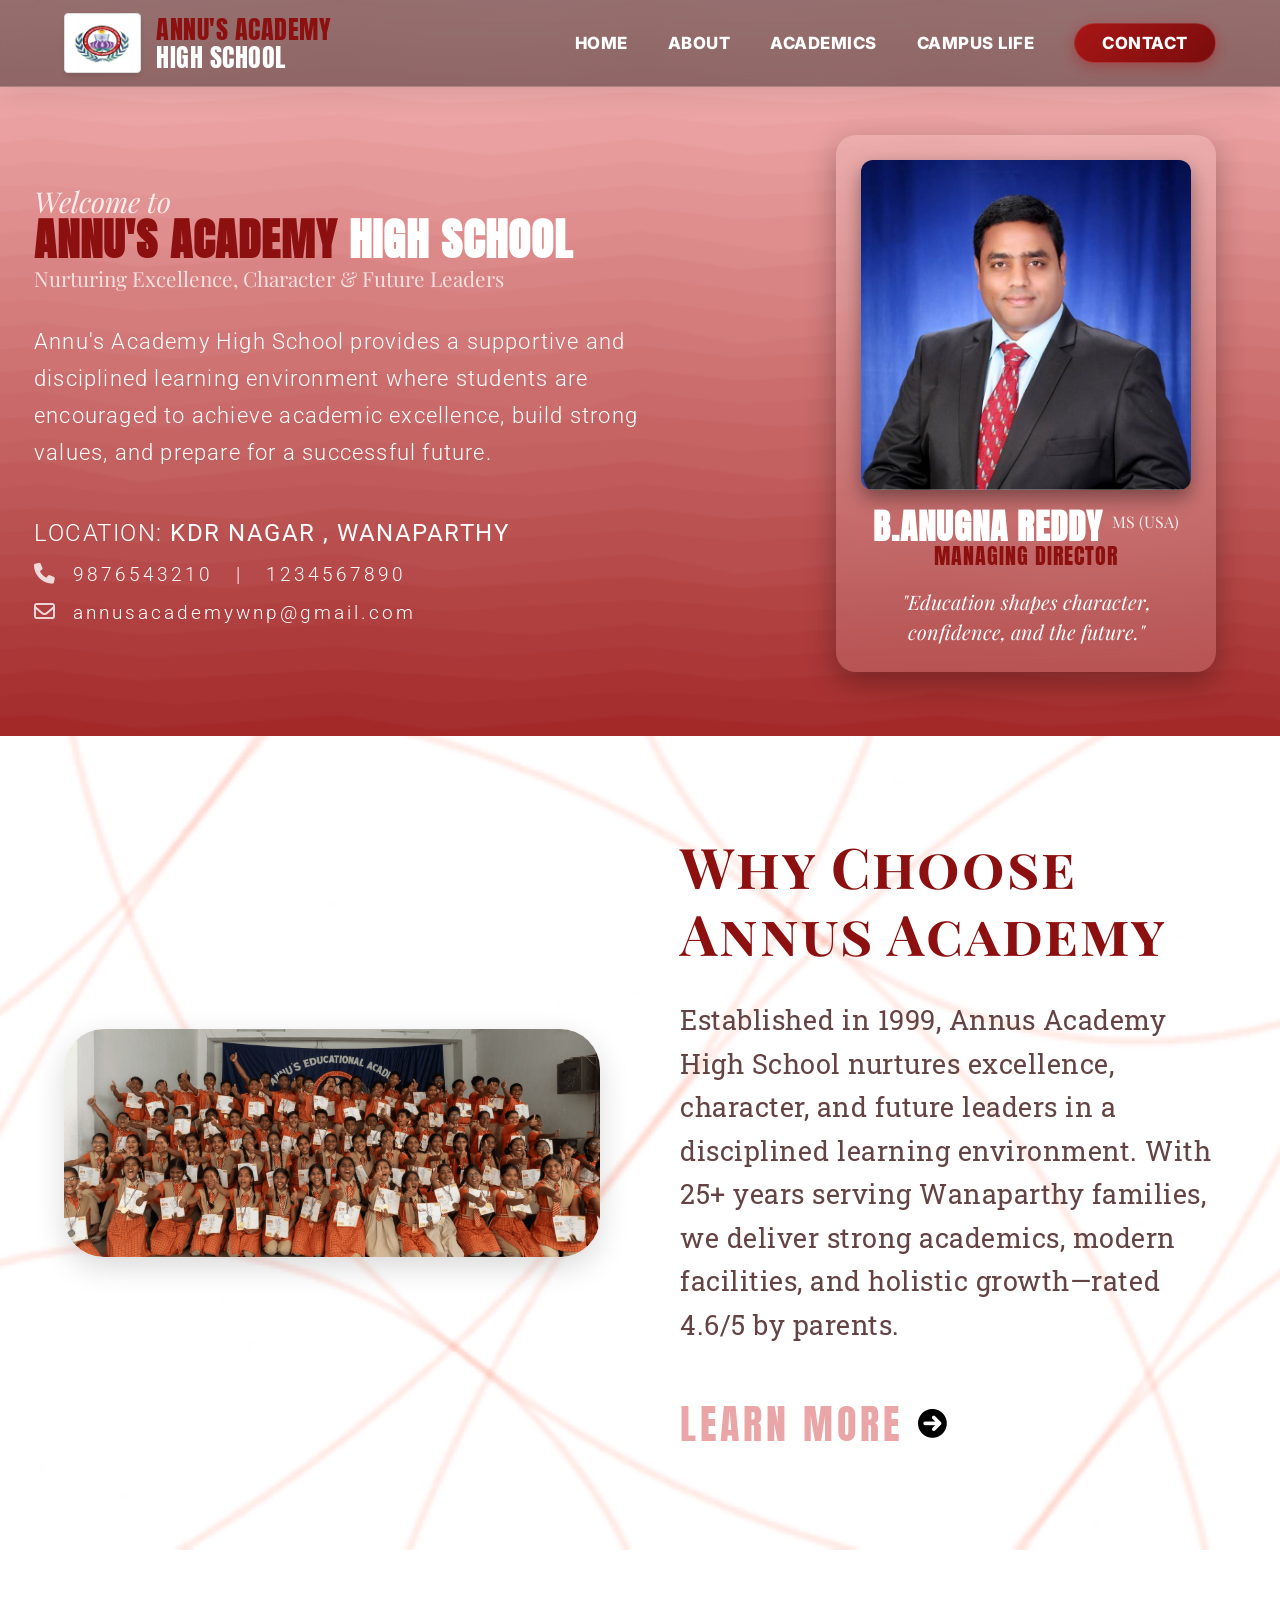
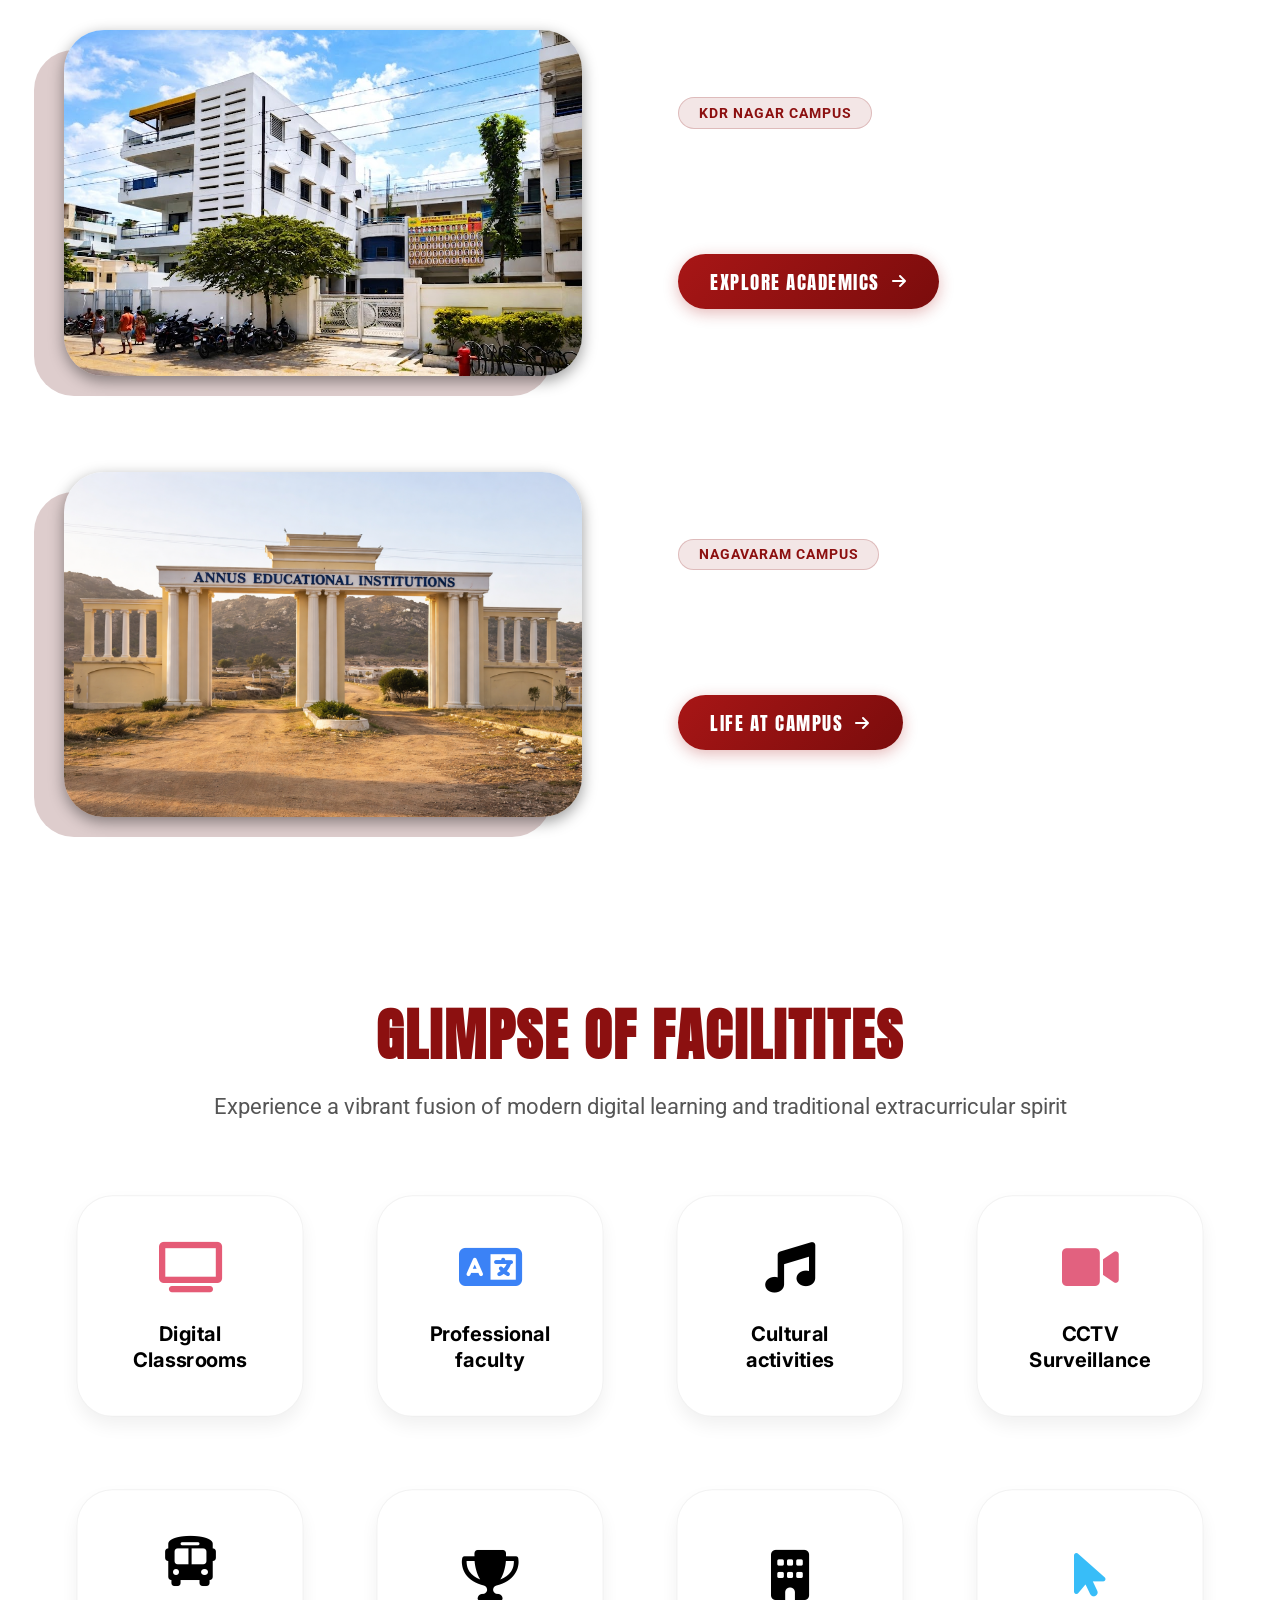
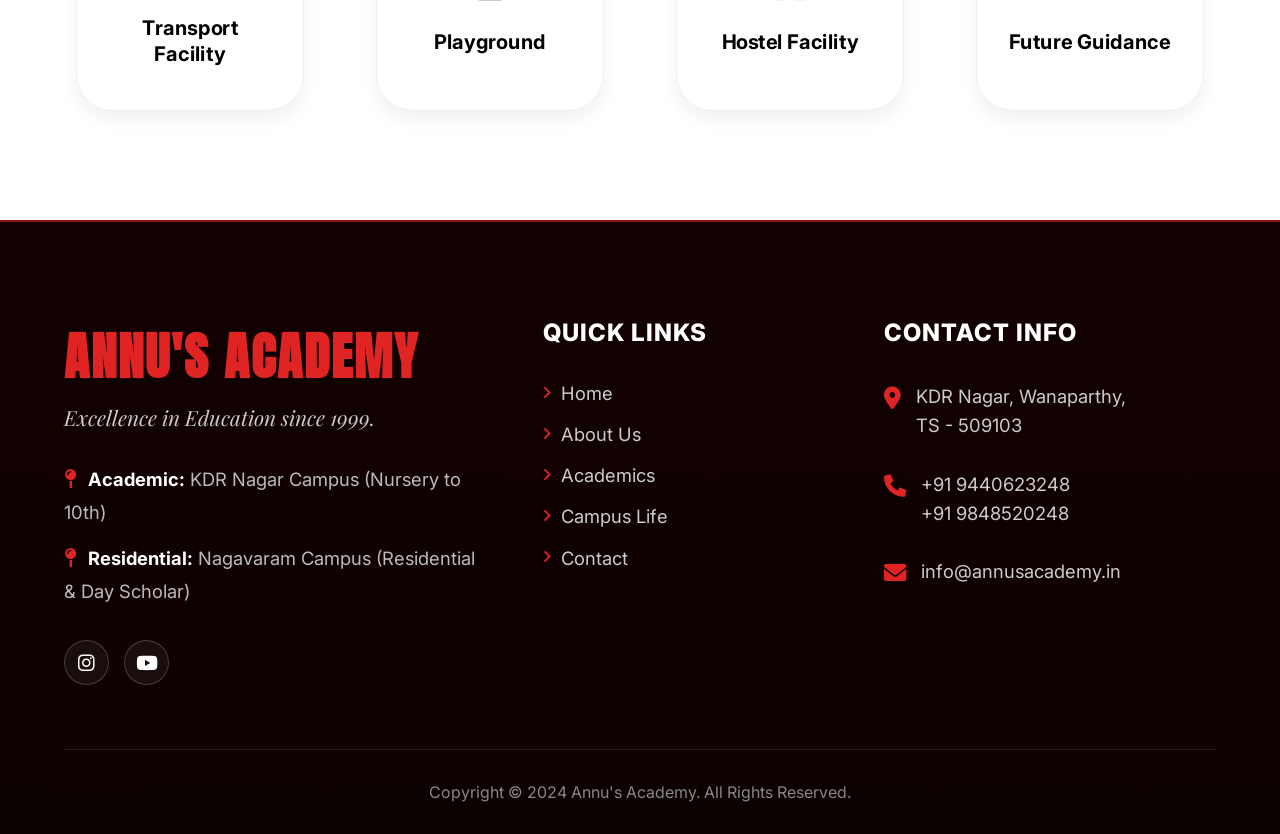
<file: index.html>
<!DOCTYPE html>
<html lang="en">
<head>
    <meta charset="UTF-8">
    <meta name="viewport" content="width=device-width, initial-scale=1.0">
    <title>Annu's Academy High School - Prototype</title>
    <!-- Google Fonts for Typography -->
    <link href="https://fonts.googleapis.com/css2?family=Anton&family=Inter:wght@400;700;800&family=Playfair+Display:ital,wght@0,400;0,700;1,400&family=Roboto:wght@300;400;500;700;900&family=Roboto+Slab:wght@400&display=swap" rel="stylesheet">
    <!-- FontAwesome for Icons -->
    <link rel="stylesheet" href="https://cdnjs.cloudflare.com/ajax/libs/font-awesome/6.0.0/css/all.min.css">
    <link rel="stylesheet" href="style.css">
</head>
<body>

    <header>
        <div class="logo-section">
            <img src="logo.jpg" alt="Annu's Academy Logo">
            <div class="logo-text">
                <span class="logo-text-top">ANNU'S ACADEMY</span>
                <span class="logo-text-bottom">HIGH SCHOOL</span>
            </div>
        </div>
        <nav>
            <ul id="nav-list">
                <a href="#" class="mobile-close-btn mobile-only" id="close-menu"><i class="fas fa-times"></i></a>
                <li><a href="index.html">HOME</a></li>
                <li><a href="about.html">ABOUT</a></li>
                <li><a href="academics.html">ACADEMICS</a></li>
                <li><a href="campuslife.html">CAMPUS LIFE</a></li>
                <li><a href="contact.html">CONTACT</a></li>
            </ul>
        </nav>
        <div class="hamburger" id="hamburger">
            <i class="fas fa-bars"></i>
        </div>
    </header>

    <main class="hero reveal">
        <div class="hero-left reveal-left">
            <h3 class="welcome-text">Welcome to</h3>
            <h1 class="main-title">
                <span class="red-text">ANNU'S ACADEMY</span>
                <span class="black-text">HIGH SCHOOL</span>
            </h1>
            <h4 class="subtitle">Nurturing Excellence, Character & Future Leaders</h4>
            
            <p class="description">
                Annu's Academy High School provides a supportive and disciplined learning environment where students are encouraged to achieve academic excellence, build strong values, and prepare for a successful future.
            </p>

            <div class="contact-section">
                <h3>LOCATION: <span>KDR NAGAR , WANAPARTHY</span></h3>
                
                <div class="contact-details">
                    <div class="contact-row">
                        <i class="fa-solid fa-phone"></i>
                        <span>9876543210</span> &nbsp;|&nbsp; <span>1234567890</span>
                    </div>
                    <div class="contact-row">
                        <i class="fa-regular fa-envelope"></i>
                        <span>annusacademywnp@gmail.com</span>
                    </div>
                </div>
            </div>
        </div>

        <div class="hero-right reveal">
            <div class="md-card-wrapper">
                <!-- IMPORTANT: Replace src with the exact Managing Director photo name from the folder -->
                <img src="36.png" alt="Managing Director" class="md-image">
                
                <h2 class="md-name">B.ANUGNA REDDY <span class="md-degree">MS (USA)</span></h2>
                <h4 class="md-title">MANAGING DIRECTOR</h4>
                <p class="md-quote">"Education shapes character, confidence, and the future."</p>
            </div>
        </div>
    </main>

    <section class="why-choose-section">
        <div class="why-choose-container">
            <div class="why-choose-left reveal">
                <img src="../12.png" alt="Students of Annus Academy" onerror="this.src='12.png'">
            </div>
            <div class="why-choose-right reveal">
                <h2 class="why-title">Why Choose Annus Academy</h2>
                <p class="why-desc">
                    Established in 1999, Annus Academy High School nurtures excellence, character, and future leaders in a disciplined learning environment. With 25+ years serving Wanaparthy families, we deliver strong academics, modern facilities, and holistic growth—rated 4.6/5 by parents.
                </p>
                <a href="about.html" class="learn-more-btn">
                    LEARN MORE <i class="fa-solid fa-circle-arrow-right"></i>
                </a>
            </div>
        </div>
    </section>

    <!-- Section 3: Campus Showcase -->
    <section class="campus-showcase">
        <div class="container">
            <!-- Academic Campus (KDR Nagar) -->
            <div class="campus-row reveal">
                <div class="image-box reveal">
                    <img src="school.png" alt="Academic Campus" onerror="this.src='school.png'">
                </div>
                <div class="content-box reveal delay-1">
                    <span class="campus-badge">KDR NAGAR CAMPUS</span>
                    <h2>ACADEMIC EXCELLENCE</h2>
                    <p>Designed for focused learning, our KDR Nagar campus houses Nursery to 10th grade with state-of-the-art classrooms and dedicated support for every child.</p>
                    <a href="academics.html" class="campus-link">EXPLORE ACADEMICS <i class="fa-solid fa-arrow-right"></i></a>
                </div>
            </div>

            <!-- Residential Campus (Nagavaram) -->
            <div class="campus-row reveal">
                <div class="image-box reveal">
                    <img src="residential.png" alt="Residential Campus" onerror="this.src='residential.png'">
                </div>
                <div class="content-box reveal delay-1">
                    <span class="campus-badge">NAGAVARAM CAMPUS</span>
                    <h2>RESIDENTIAL & DAY SCHOLAR</h2>
                    <p>Experience holistic growth at our Nagavaram residential campus. Offering structured routines, supervised studies, and expansive sporting facilities in a safe environment.</p>
                    <a href="campuslife.html" class="campus-link">LIFE AT CAMPUS <i class="fa-solid fa-arrow-right"></i></a>
                </div>
            </div>
        </div>
    </section>

    <!-- Section 4: Glimpse of Facilities -->
    <section class="facilities-section">
        <h2 class="facilities-title reveal">GLIMPSE OF FACILITITES</h2>
        <p class="facilities-subtitle reveal delay-1">Experience a vibrant fusion of modern digital learning and traditional extracurricular spirit</p>

        <div class="facilities-grid">
            <!-- Row 1 -->
            <div class="facility-card reveal-scale delay-1">
                <div class="facility-icon"><i class="fa-solid fa-tv" style="color: #e55b76;"></i></div>
                <h3 class="facility-text">Digital Classrooms</h3>
            </div>
            <div class="facility-card reveal-scale delay-2">
                <div class="facility-icon"><i class="fa-solid fa-language" style="color: #3b82f6;"></i></div>
                <h3 class="facility-text">Professional faculty</h3>
            </div>
            <div class="facility-card reveal-scale delay-3">
                <div class="facility-icon"><i class="fa-solid fa-music" style="color: #000000;"></i></div>
                <h3 class="facility-text">Cultural activities</h3>
            </div>
            <div class="facility-card reveal-scale delay-4">
                <div class="facility-icon"><i class="fa-solid fa-video" style="color: #e2617f;"></i></div>
                <h3 class="facility-text">CCTV Surveillance</h3>
            </div>

            <!-- Row 2 -->
            <div class="facility-card reveal-scale delay-1">
                <div class="facility-icon"><i class="fa-solid fa-bus" style="color: #000000;"></i></div>
                <h3 class="facility-text">Transport Facility</h3>
            </div>
            <div class="facility-card reveal-scale delay-2">
                <div class="facility-icon"><i class="fa-solid fa-trophy" style="color: #000000;"></i></div>
                <h3 class="facility-text">Playground</h3>
            </div>
            <div class="facility-card reveal-scale delay-3">
                <div class="facility-icon"><i class="fa-solid fa-building" style="color: #000000;"></i></div>
                <h3 class="facility-text">Hostel Facility</h3>
            </div>
            <div class="facility-card reveal-scale delay-4">
                <div class="facility-icon"><i class="fa-solid fa-arrow-pointer" style="color: #38bdf8;"></i></div>
                <h3 class="facility-text">Future Guidance</h3>
            </div>
        </div>
    </section>

    <!-- Section 5: Footer -->
    <footer class="footer-section reveal">
        <div class="footer-container">
            <!-- Left Column -->
            <div class="footer-col about-col">
                <h2 class="footer-brand">ANNU'S ACADEMY</h2>
                <p class="footer-desc">Excellence in Education since 1999.</p>
                <div class="footer-campuses">
                    <p><strong><i class="fa-solid fa-map-pin"></i> Academic:</strong> KDR Nagar Campus (Nursery to 10th)</p>
                    <p><strong><i class="fa-solid fa-map-pin"></i> Residential:</strong> Nagavaram Campus (Residential & Day Scholar)</p>
                </div>
                <div class="social-icons">
                    <a href="#"><i class="fa-brands fa-instagram"></i></a>
                    <a href="#"><i class="fa-brands fa-youtube"></i></a>
                </div>
            </div>

            <!-- Middle Column -->
            <div class="footer-col links-col">
                <h3 class="footer-title">QUICK LINKS</h3>
                <ul>
                    <li><a href="index.html"><i class="fa-solid fa-angle-right"></i> Home</a></li>
                    <li><a href="about.html"><i class="fa-solid fa-angle-right"></i> About Us</a></li>
                    <li><a href="academics.html"><i class="fa-solid fa-angle-right"></i> Academics</a></li>
                    <li><a href="campuslife.html"><i class="fa-solid fa-angle-right"></i> Campus Life</a></li>
                    <li><a href="contact.html"><i class="fa-solid fa-angle-right"></i> Contact</a></li>
                </ul>
            </div>

            <!-- Right Column -->
            <div class="footer-col contact-col">
                <h3 class="footer-title">CONTACT INFO</h3>
                <ul class="contact-info-list">
                    <li>
                        <i class="fa-solid fa-location-dot"></i>
                        <span>KDR Nagar, Wanaparthy,<br>TS - 509103</span>
                    </li>
                    <li>
                        <i class="fa-solid fa-phone"></i>
                        <span>+91 9440623248<br>+91 9848520248</span>
                    </li>
                    <li>
                        <i class="fa-solid fa-envelope"></i>
                        <span>info@annusacademy.in</span>
                    </li>
                </ul>
            </div>
        </div>

        <div class="footer-bottom">
            <p>Copyright &copy; 2024 Annu's Academy. All Rights Reserved.</p>
        </div>
    </footer>

    <script src="script.js"></script>
</body>
</html>
</file>
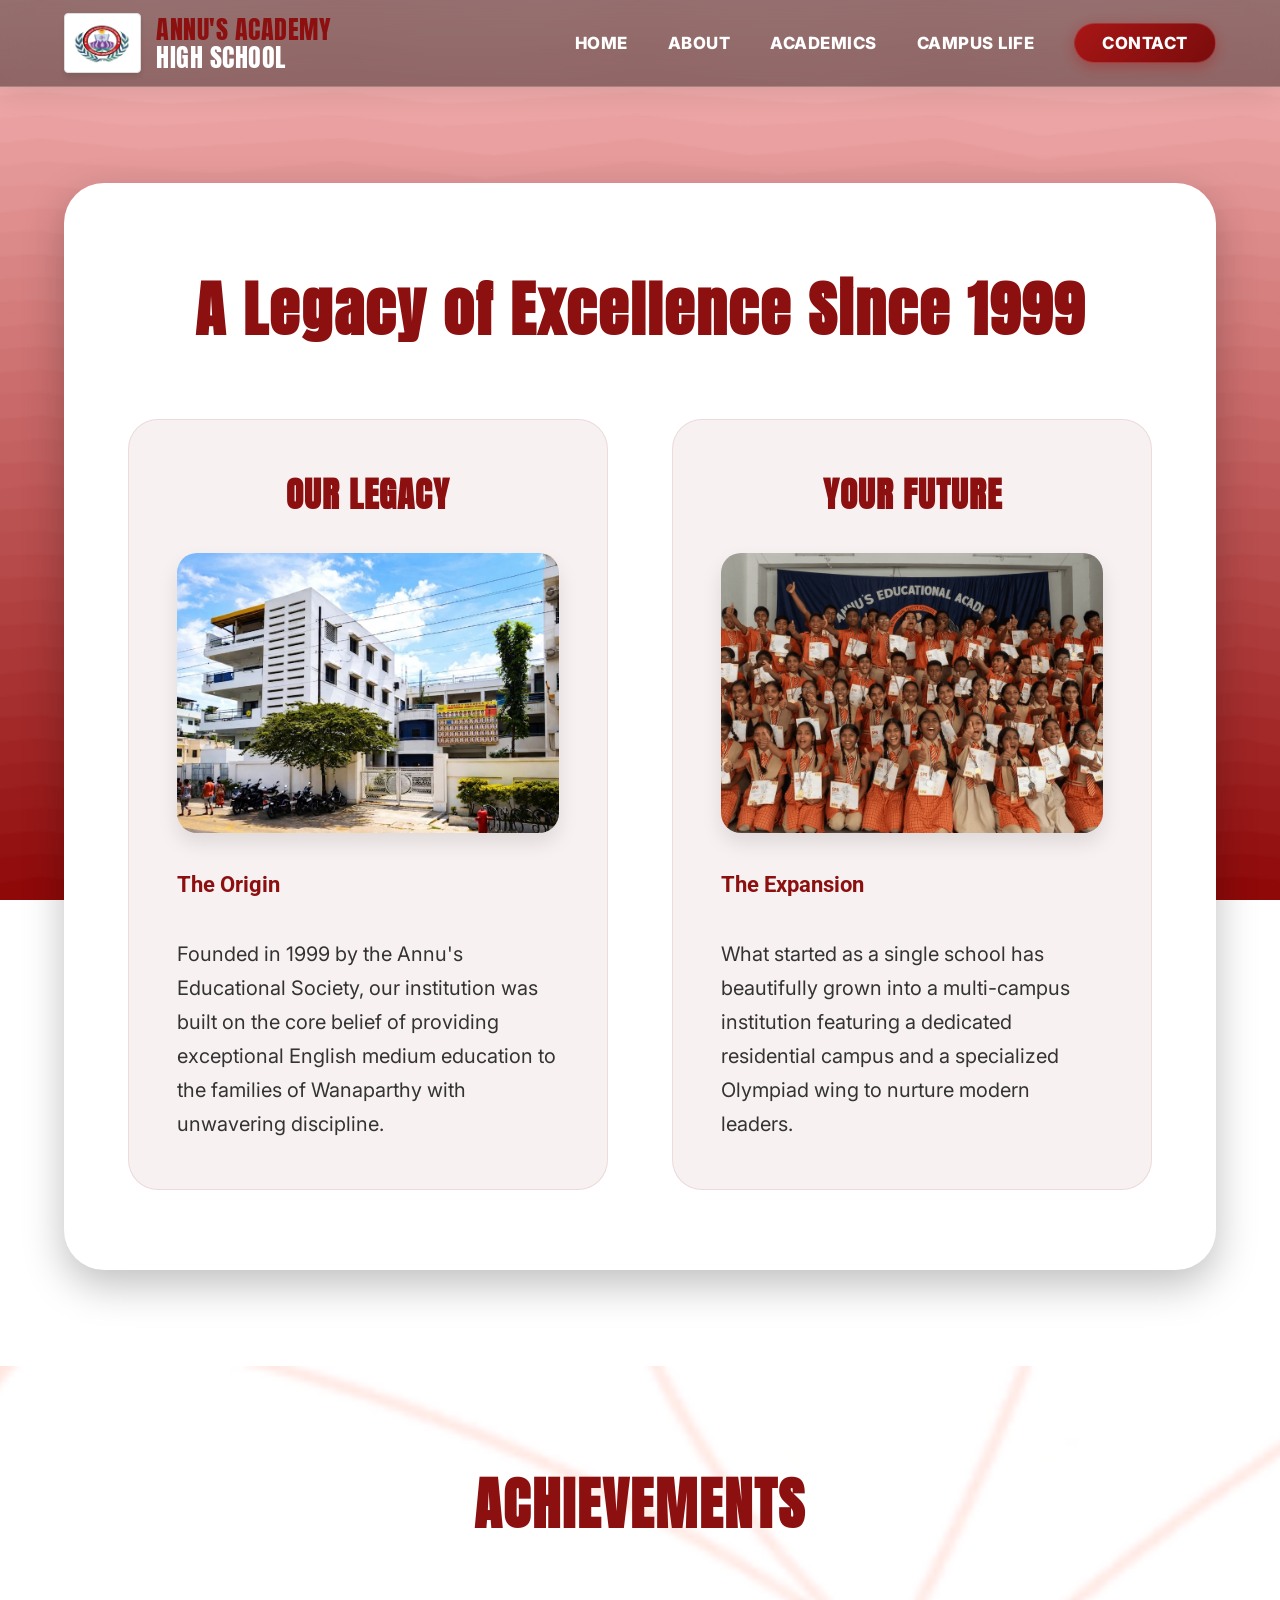
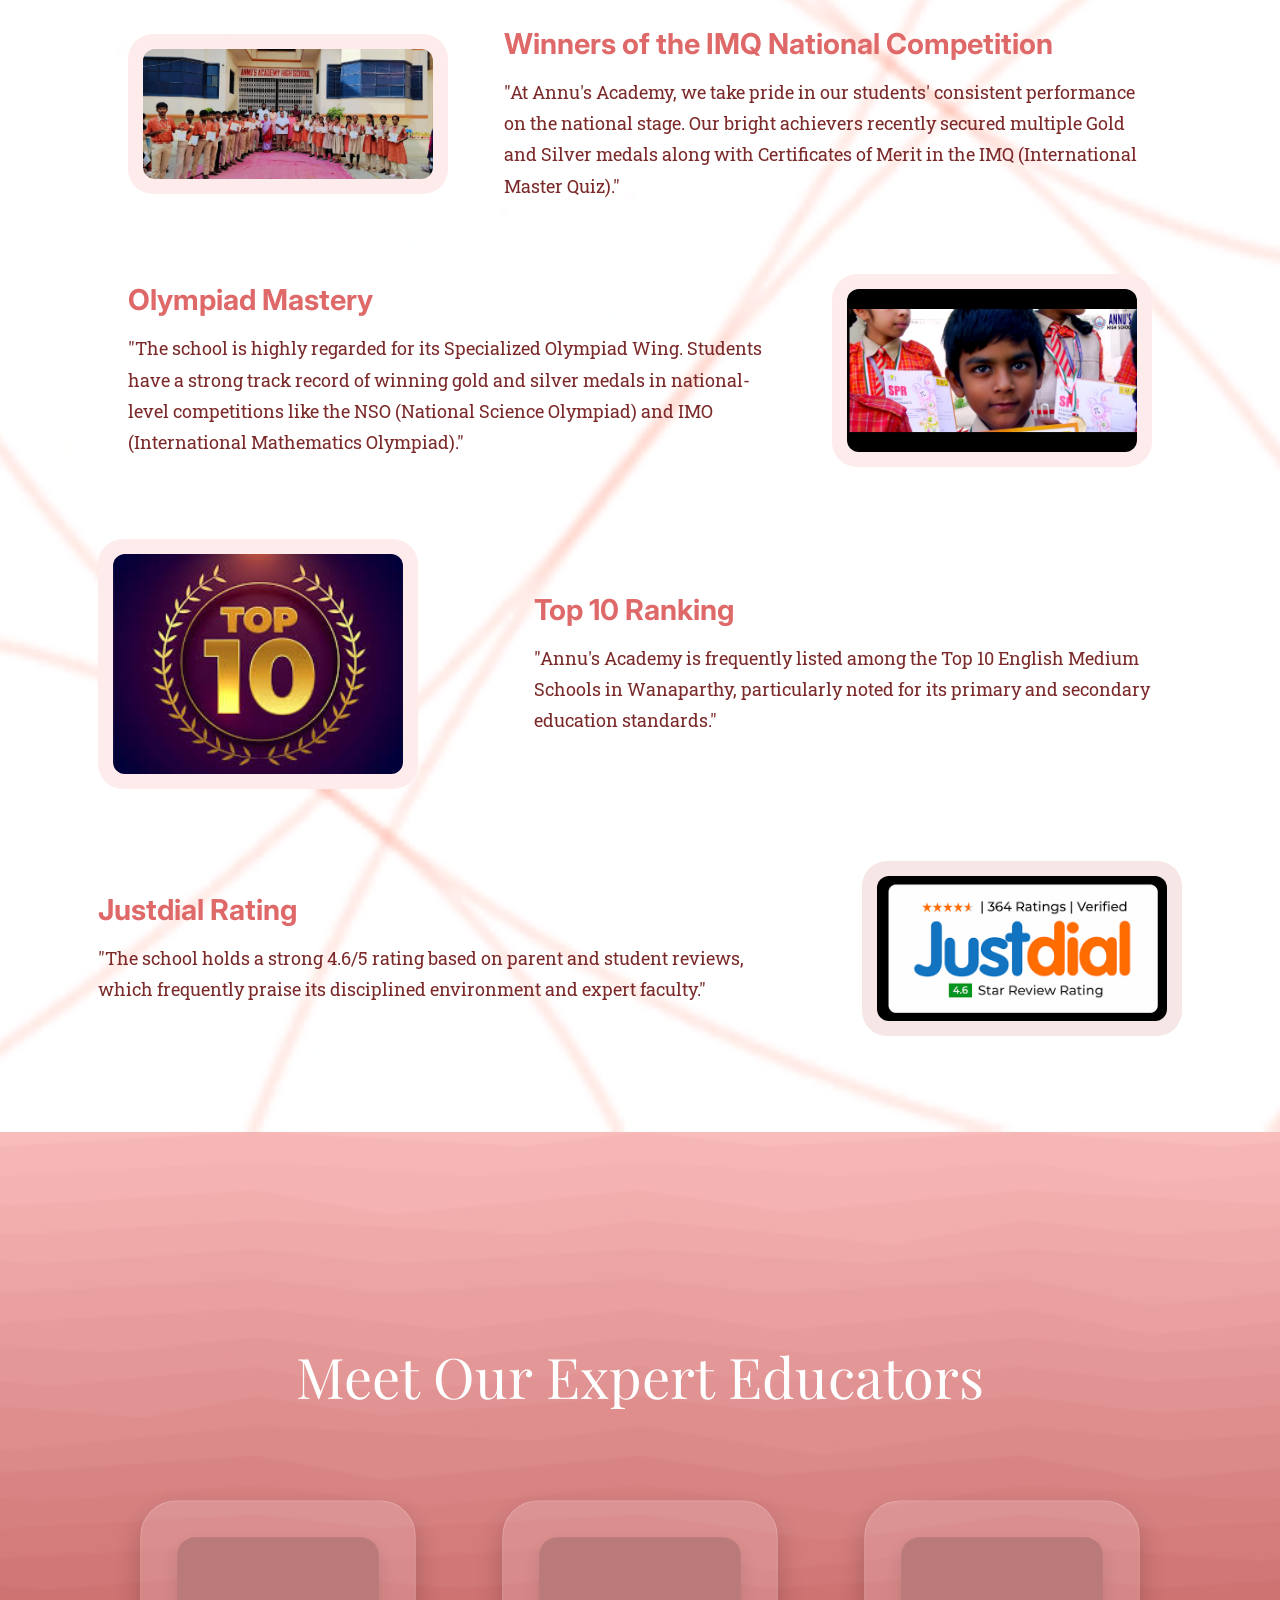
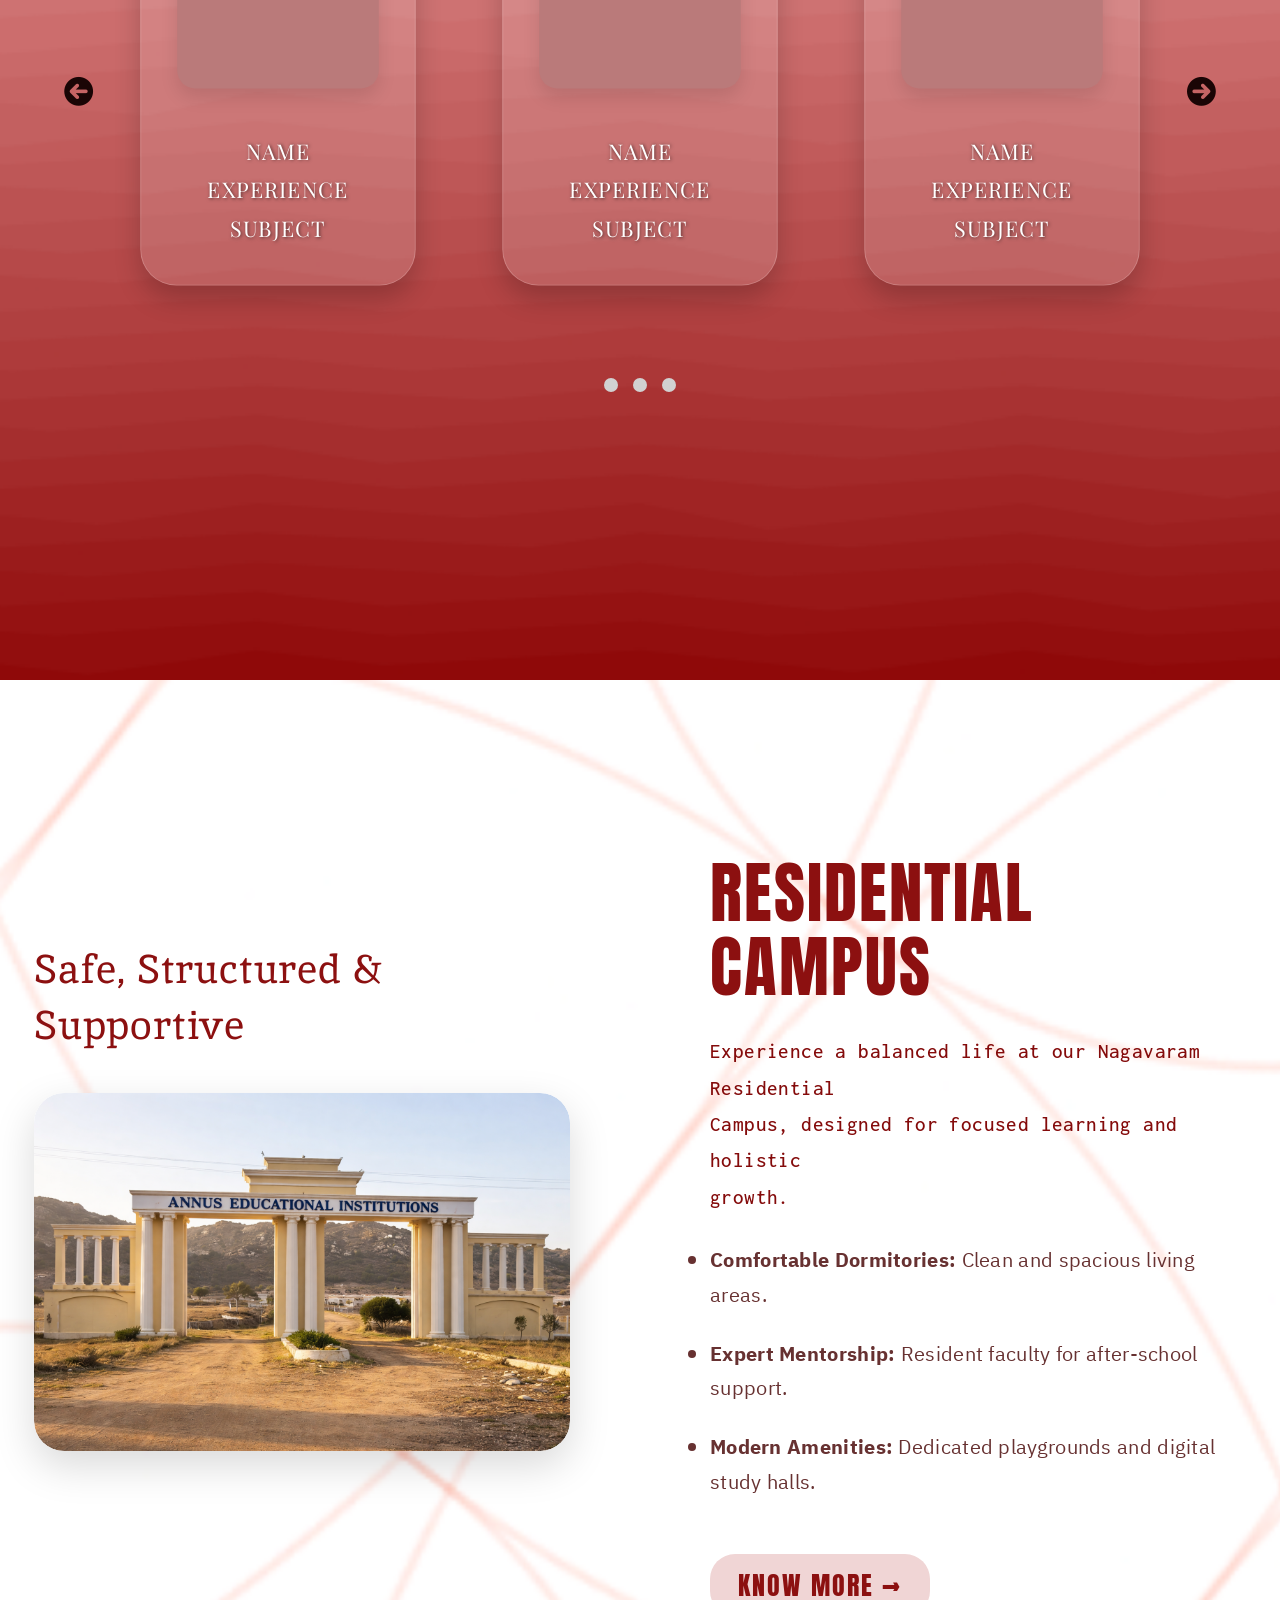
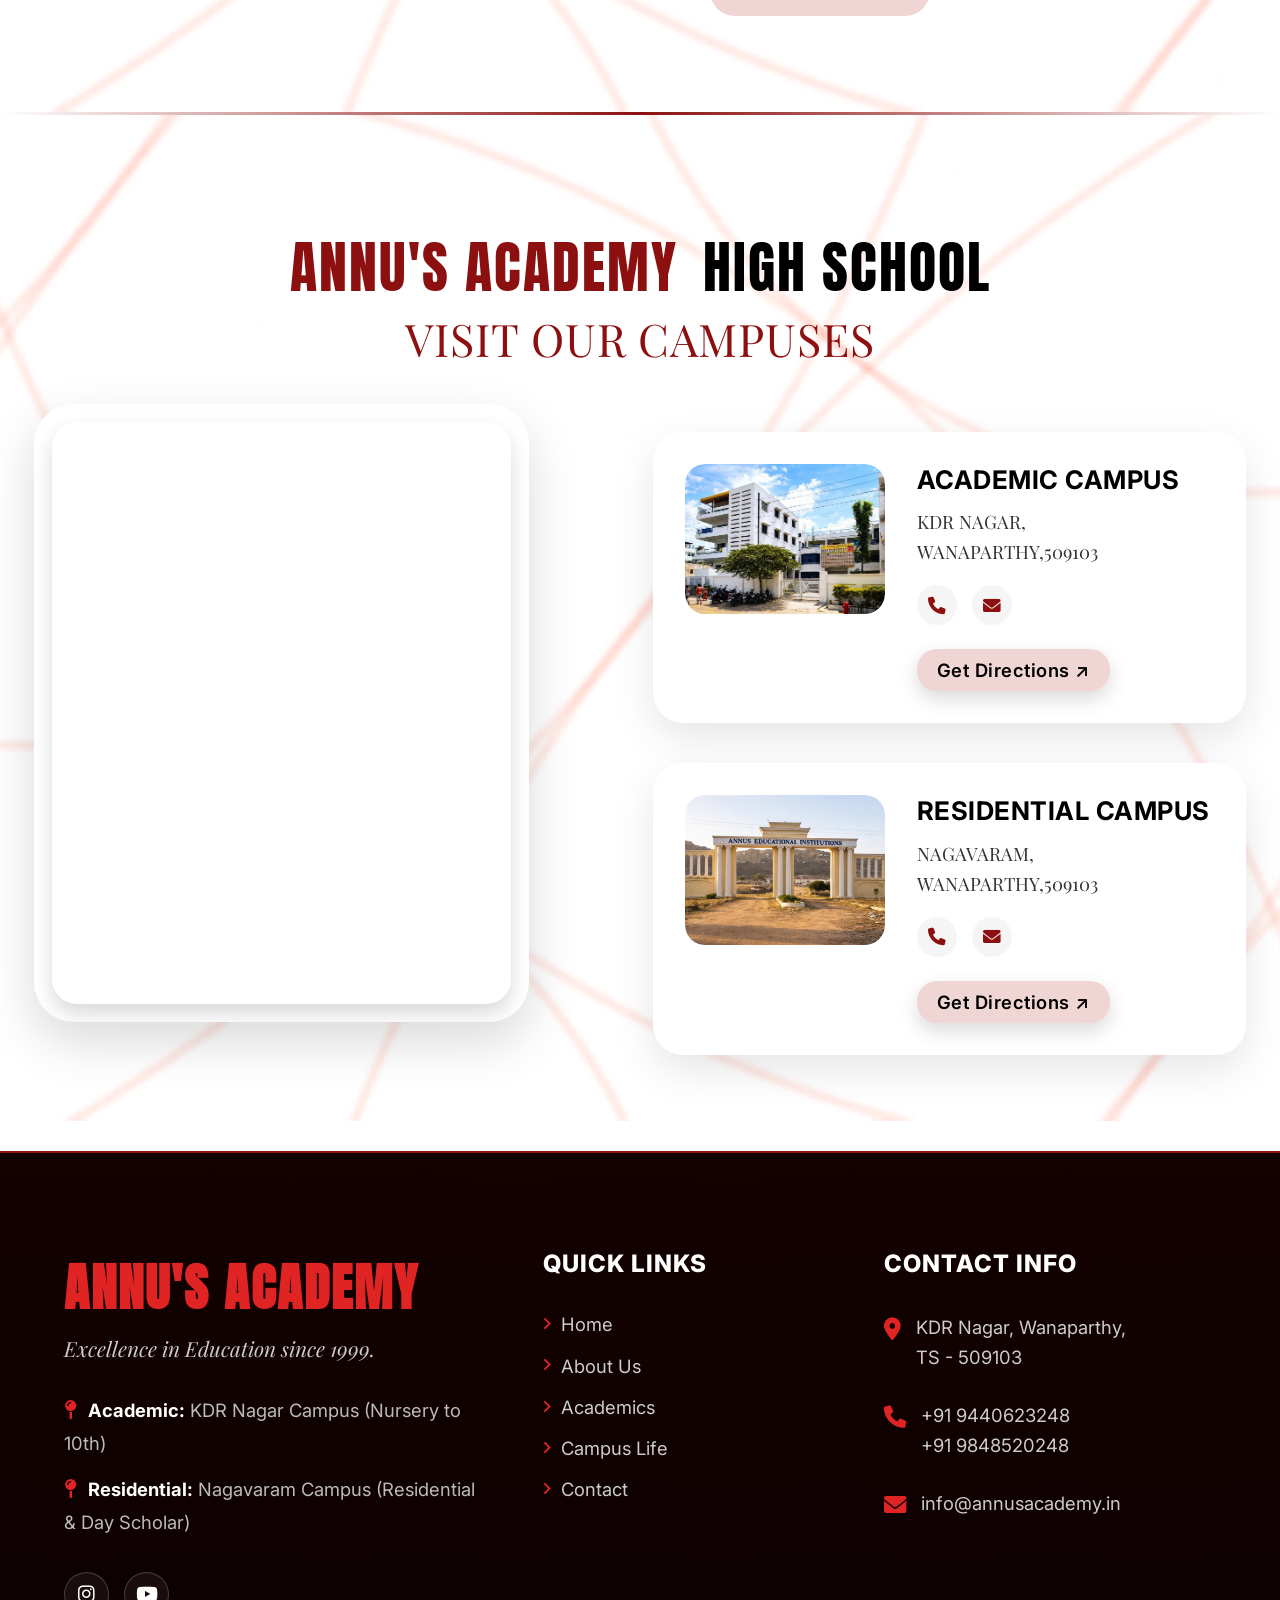
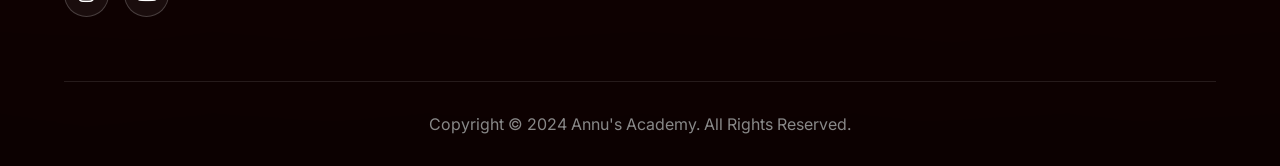
<file: about.html>
<!DOCTYPE html>
<html lang="en">
<head>
    <meta charset="UTF-8">
    <meta name="viewport" content="width=device-width, initial-scale=1.0">
    <title>About Us | Annu's Academy</title>
    <!-- Google Fonts -->
    <link rel="preconnect" href="https://fonts.googleapis.com">
    <link rel="preconnect" href="https://fonts.gstatic.com" crossorigin>
    <link href="https://fonts.googleapis.com/css2?family=Anton&family=Inter:wght@400;700;800;900&family=Playfair+Display:ital,wght@0,400;0,700;1,400&family=Roboto:wght@300;400;700&family=Roboto+Slab:wght@400;700&display=swap" rel="stylesheet">
    <link href="https://fonts.googleapis.com/css2?family=Inika&display=swap" rel="stylesheet">
    <link href="https://fonts.googleapis.com/css2?family=Inconsolata&display=swap" rel="stylesheet">
    <link href="https://fonts.googleapis.com/css2?family=IBM+Plex+Sans+Thai&display=swap" rel="stylesheet">

    <!-- FontAwesome for Icons -->
    <link rel="stylesheet" href="https://cdnjs.cloudflare.com/ajax/libs/font-awesome/6.0.0/css/all.min.css">
    <link rel="stylesheet" href="style.css">
</head>
<body>

    <!-- --- HEADER --- -->
    <header>
        <div class="logo-section">
            <img src="logo.jpg" alt="Annu's Academy Logo">
            <div class="logo-text">
                <span class="logo-text-top">ANNU'S ACADEMY</span>
                <span class="logo-text-bottom">HIGH SCHOOL</span>
            </div>
        </div>
        <nav>
            <ul id="nav-list">
                <a href="#" class="mobile-close-btn mobile-only" id="close-menu"><i class="fas fa-times"></i></a>
                <li><a href="index.html">HOME</a></li>
                <li><a href="about.html">ABOUT</a></li>
                <li><a href="academics.html">ACADEMICS</a></li>
                <li><a href="campuslife.html">CAMPUS LIFE</a></li>
                <li><a href="contact.html">CONTACT</a></li>
            </ul>
        </nav>
        <div class="hamburger" id="hamburger">
            <i class="fas fa-bars"></i>
        </div>
    </header>

    <!-- --- ABOUT HERO SECTION --- -->
    <main class="about-page-main">
        <div class="about-hero-container">
            <h1 class="about-main-title reveal">A Legacy of Excellence Since 1999</h1>
            
            <div class="about-cards-wrapper">
                <!-- Our Legacy Card -->
                <div class="about-card reveal delay-1">
                    <h2 class="about-card-title">OUR LEGACY</h2>
                    <img src="../school.png" alt="Our Legacy" class="about-card-img" onerror="this.src='../logo.jpg'">
                    <p class="about-card-text">
                        <strong>The Origin</strong><br><br>
                        Founded in 1999 by the Annu's Educational Society, our institution was built on the core belief of providing exceptional English medium education to the families of Wanaparthy with unwavering discipline.
                    </p>
                </div>

                <!-- Your Future Card -->
                <div class="about-card reveal delay-2">
                    <h2 class="about-card-title">YOUR FUTURE</h2>
                    <img src="../12.png" alt="Your Future" class="about-card-img" onerror="this.src='../logo.jpg'">
                    <p class="about-card-text">
                        <strong>The Expansion</strong><br><br>
                        What started as a single school has beautifully grown into a multi-campus institution featuring a dedicated residential campus and a specialized Olympiad wing to nurture modern leaders.
                    </p>
                </div>
            </div>
        </div>
    </main>

    <!-- --- ACHIEVEMENTS SECTION --- -->
    <section class="achievements-section reveal">
        <h2 class="achievements-main-title reveal">ACHIEVEMENTS</h2>
        
        <div class="achievements-container">
            <!-- Row 1: IMQ -->
            <div class="achievement-row reveal">
                <div class="ach-img-frame reveal">
                    <img src="33.png" alt="IMQ National Competition" onerror="this.src='../33.png'">
                </div>
                <div class="ach-text-content reveal delay-1">
                    <h3 class="ach-title">Winners of the IMQ National Competition</h3>
                    <p class="ach-desc">"At Annu's Academy, we take pride in our students' consistent performance on the national stage. Our bright achievers recently secured multiple Gold and Silver medals along with Certificates of Merit in the IMQ (International Master Quiz)."</p>
                </div>
            </div>

            <!-- Row 2: Olympiad -->
            <div class="achievement-row reveal">
                <div class="ach-text-content reveal">
                    <h3 class="ach-title">Olympiad Mastery</h3>
                    <p class="ach-desc">"The school is highly regarded for its Specialized Olympiad Wing. Students have a strong track record of winning gold and silver medals in national-level competitions like the NSO (National Science Olympiad) and IMO (International Mathematics Olympiad)."</p>
                </div>
                <div class="ach-img-frame reveal delay-1">
                    <img src="39.jpg" alt="Olympiad Mastery">
                </div>
            </div>

            <!-- Row 3: Top 10 -->
            <div class="achievement-row reveal">
                <div class="ach-img-frame reveal-left">
                    <img src="top10.jpg" alt="Top 10 Ranking">
                </div>
                <div class="ach-text-content reveal-right">
                    <h3 class="ach-title">Top 10 Ranking</h3>
                    <p class="ach-desc">"Annu's Academy is frequently listed among the Top 10 English Medium Schools in Wanaparthy, particularly noted for its primary and secondary education standards."</p>
                </div>
            </div>

            <!-- Row 4: Justdial -->
            <div class="achievement-row reveal">
                <div class="ach-text-content reveal-left">
                    <h3 class="ach-title">Justdial Rating</h3>
                    <p class="ach-desc">"The school holds a strong 4.6/5 rating based on parent and student reviews, which frequently praise its disciplined environment and expert faculty."</p>
                </div>
                <div class="ach-img-frame reveal-right">
                    <img src="justdialrating.png" alt="Justdial Rating" onerror="this.src='../justdialrating.png'">
                </div>
            </div>
        </div>
    </section>

    <!-- --- EXPERT EDUCATORS SECTION --- -->
    <section class="educators-section reveal">
        <h2 class="educators-main-title reveal-bottom">Meet Our Expert Educators</h2>

        <div class="carousel-wrapper">
            <!-- Left Arrow -->
            <button class="carousel-btn left-btn">
                <i class="fa-solid fa-circle-arrow-left"></i>
            </button>

            <!-- Cards Container -->
            <div class="educators-cards-container">
                <!-- Card 1 -->
                <div class="educator-card reveal-scale delay-1">
                    <div class="educator-placeholder"></div>
                    <div class="educator-info">
                        <p>NAME</p>
                        <p>EXPERIENCE</p>
                        <p>SUBJECT</p>
                    </div>
                </div>

                <!-- Card 2 -->
                <div class="educator-card reveal-scale delay-2">
                    <div class="educator-placeholder"></div>
                    <div class="educator-info">
                        <p>NAME</p>
                        <p>EXPERIENCE</p>
                        <p>SUBJECT</p>
                    </div>
                </div>

                <!-- Card 3 -->
                <div class="educator-card reveal-scale delay-3">
                    <div class="educator-placeholder"></div>
                    <div class="educator-info">
                        <p>NAME</p>
                        <p>EXPERIENCE</p>
                        <p>SUBJECT</p>
                    </div>
                </div>
            </div>

            <!-- Right Arrow -->
            <button class="carousel-btn right-btn">
                <i class="fa-solid fa-circle-arrow-right"></i>
            </button>
        </div>

        <!-- Carousel Dots -->
        <div class="carousel-dots">
            <span class="dot"></span>
            <span class="dot"></span>
            <span class="dot"></span>
        </div>
    </section>
    <!-- --- RESIDENTIAL CAMPUS SECTION --- -->
    <section class="residential-section reveal">
        <div class="residential-container">
            
            <!-- Left Side: Subtitle + Image -->
            <div class="res-left-col reveal-left">
                <h2 class="res-sub-heading">Safe, Structured & Supportive</h2>
                <div class="res-img-frame">
                    <img src="4.png" alt="Residential Campus" onerror="this.src='../4.png'">
                </div>
            </div>

            <!-- Right Side: Main Title + Content -->
            <div class="res-right-col reveal-right">
                <h1 class="res-main-heading">RESIDENTIAL CAMPUS</h1>
                
                <p class="res-typewriter-text">
                    Experience a balanced life at our Nagavaram Residential<br>
                    Campus, designed for focused learning and holistic<br>
                    growth.
                </p>

                <ul class="res-features-list">
                    <li><strong>Comfortable Dormitories:</strong> Clean and spacious living areas.</li>
                    <li><strong>Expert Mentorship:</strong> Resident faculty for after-school support.</li>
                    <li><strong>Modern Amenities:</strong> Dedicated playgrounds and digital study halls.</li>
                </ul>

                <a href="campuslife.html" class="res-btn">KNOW MORE &rarr;</a>
            </div>

        </div>
    </section>
        <!-- Divider Line -->
    <div class="section-divider"></div>

    <!-- --- VISIT OUR CAMPUSES SECTION --- -->
    <section class="campuses-section reveal">
        <div class="campuses-header reveal-bottom">
            <h1 class="campuses-title">ANNU'S ACADEMY <span class="campuses-title-black">HIGH SCHOOL</span></h1>
            <h2 class="campuses-subtitle">VISIT OUR CAMPUSES</h2>
        </div>

        <div class="campuses-container">
            <!-- Left: Large Interactive Map iframe Card -->
            <div class="campuses-left reveal-left">
                <!-- Padding added to create a clickable frame boundary for the redirect logic! -->
                <div class="campuses-main-image map-card-interactive" data-lat="16.3618724" data-lng="78.056756" style="cursor: pointer; transition: transform 0.3s ease; padding: 18px; background-color: #ffffff; box-sizing: border-box;">
                    <!-- Using free Google Maps output=embed format requiring no API key -->
                    <iframe 
                        width="100%" 
                        height="100%" 
                        style="border:0; border-radius: 25px; pointer-events: auto; box-shadow: 0 10px 20px rgba(0,0,0,0.15);" 
                        loading="lazy" 
                        allowfullscreen 
                        src="https://maps.google.com/maps?q=16.3618724,78.056756&z=15&output=embed">
                    </iframe>
                </div>
            </div>

            <!-- Right: Campus Cards -->
            <div class="campuses-right reveal-right">
                <!-- Academic Campus Card -->
                <div class="campus-card reveal-bottom delay-1">
                    <div class="campus-card-image">
                        <img src="1.png" alt="Academic Campus" onerror="this.src='../1.png'">
                    </div>
                    <div class="campus-card-content">
                        <h3 class="campus-card-title">ACADEMIC CAMPUS</h3>
                        <p class="campus-card-address">KDR NAGAR,<br>WANAPARTHY,509103</p>
                        <div class="campus-card-icons">
                            <a href="tel:" class="campus-icon" title="Call"><i class="fas fa-phone"></i></a>
                            <a href="mailto:" class="campus-icon" title="Email"><i class="fas fa-envelope"></i></a>
                        </div>
                        <a href="#" class="campus-directions" data-lat="16.3618724" data-lng="78.056756">Get Directions ↗</a>
                    </div>
                </div>

                <!-- Residential Campus Card -->
                <div class="campus-card reveal-bottom delay-2">
                    <div class="campus-card-image">
                        <img src="4.png" alt="Residential Campus" onerror="this.src='../4.png'">
                    </div>
                    <div class="campus-card-content">
                        <h3 class="campus-card-title">RESIDENTIAL CAMPUS</h3>
                        <p class="campus-card-address">NAGAVARAM,<br>WANAPARTHY,509103</p>
                        <div class="campus-card-icons">
                            <a href="tel:" class="campus-icon" title="Call"><i class="fas fa-phone"></i></a>
                            <a href="mailto:" class="campus-icon" title="Email"><i class="fas fa-envelope"></i></a>
                        </div>
                        <a href="#" class="campus-directions" data-lat="16.3592785" data-lng="78.0356211">Get Directions ↗</a>
                    </div>
                </div>
            </div>
        </div>
    </section>

    <!-- --- FOOTER SECTION --- -->
    <footer class="footer-section reveal-bottom">
        <div class="footer-container">
            <!-- Left Column -->
            <div class="footer-col about-col">
                <h2 class="footer-brand">ANNU'S ACADEMY</h2>
                <p class="footer-desc">Excellence in Education since 1999.</p>
                <div class="footer-campuses">
                    <p><strong><i class="fa-solid fa-map-pin"></i> Academic:</strong> KDR Nagar Campus (Nursery to 10th)</p>
                    <p><strong><i class="fa-solid fa-map-pin"></i> Residential:</strong> Nagavaram Campus (Residential & Day Scholar)</p>
                </div>
                <div class="social-icons">
                    <a href="#"><i class="fa-brands fa-instagram"></i></a>
                    <a href="#"><i class="fa-brands fa-youtube"></i></a>
                </div>
            </div>

            <!-- Middle Column -->
            <div class="footer-col links-col">
                <h3 class="footer-title">QUICK LINKS</h3>
                <ul>
                    <li><a href="index.html"><i class="fa-solid fa-angle-right"></i> Home</a></li>
                    <li><a href="about.html"><i class="fa-solid fa-angle-right"></i> About Us</a></li>
                    <li><a href="academics.html"><i class="fa-solid fa-angle-right"></i> Academics</a></li>
                    <li><a href="campuslife.html"><i class="fa-solid fa-angle-right"></i> Campus Life</a></li>
                    <li><a href="contact.html"><i class="fa-solid fa-angle-right"></i> Contact</a></li>
                </ul>
            </div>

            <!-- Right Column -->
            <div class="footer-col contact-col">
                <h3 class="footer-title">CONTACT INFO</h3>
                <ul class="contact-info-list">
                    <li>
                        <i class="fa-solid fa-location-dot"></i>
                        <span>KDR Nagar, Wanaparthy,<br>TS - 509103</span>
                    </li>
                    <li>
                        <i class="fa-solid fa-phone"></i>
                        <span>+91 9440623248<br>+91 9848520248</span>
                    </li>
                    <li>
                        <i class="fa-solid fa-envelope"></i>
                        <span>info@annusacademy.in</span>
                    </li>
                </ul>
            </div>
        </div>

        <div class="footer-bottom">
            <p>Copyright &copy; 2024 Annu's Academy. All Rights Reserved.</p>
        </div>
    </footer>

    <script src="script.js"></script>
</body>
</html>
</file>
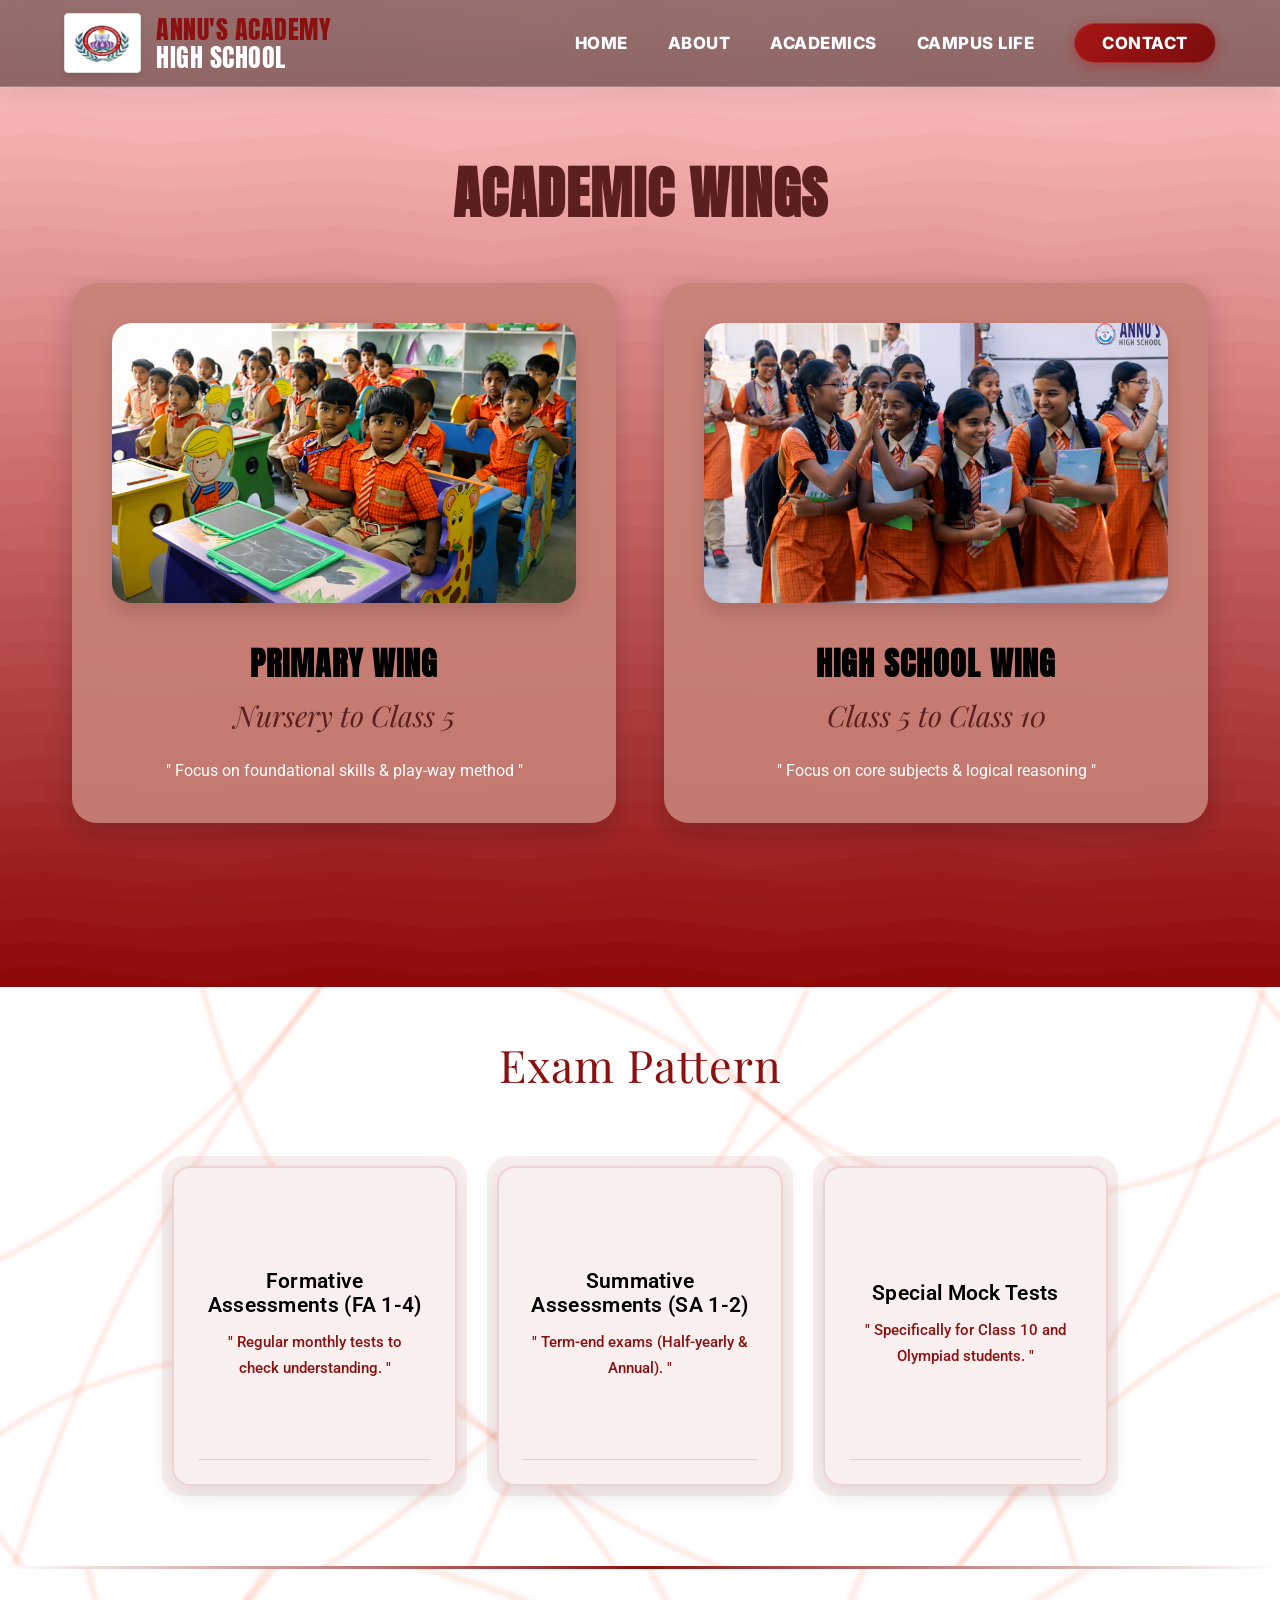
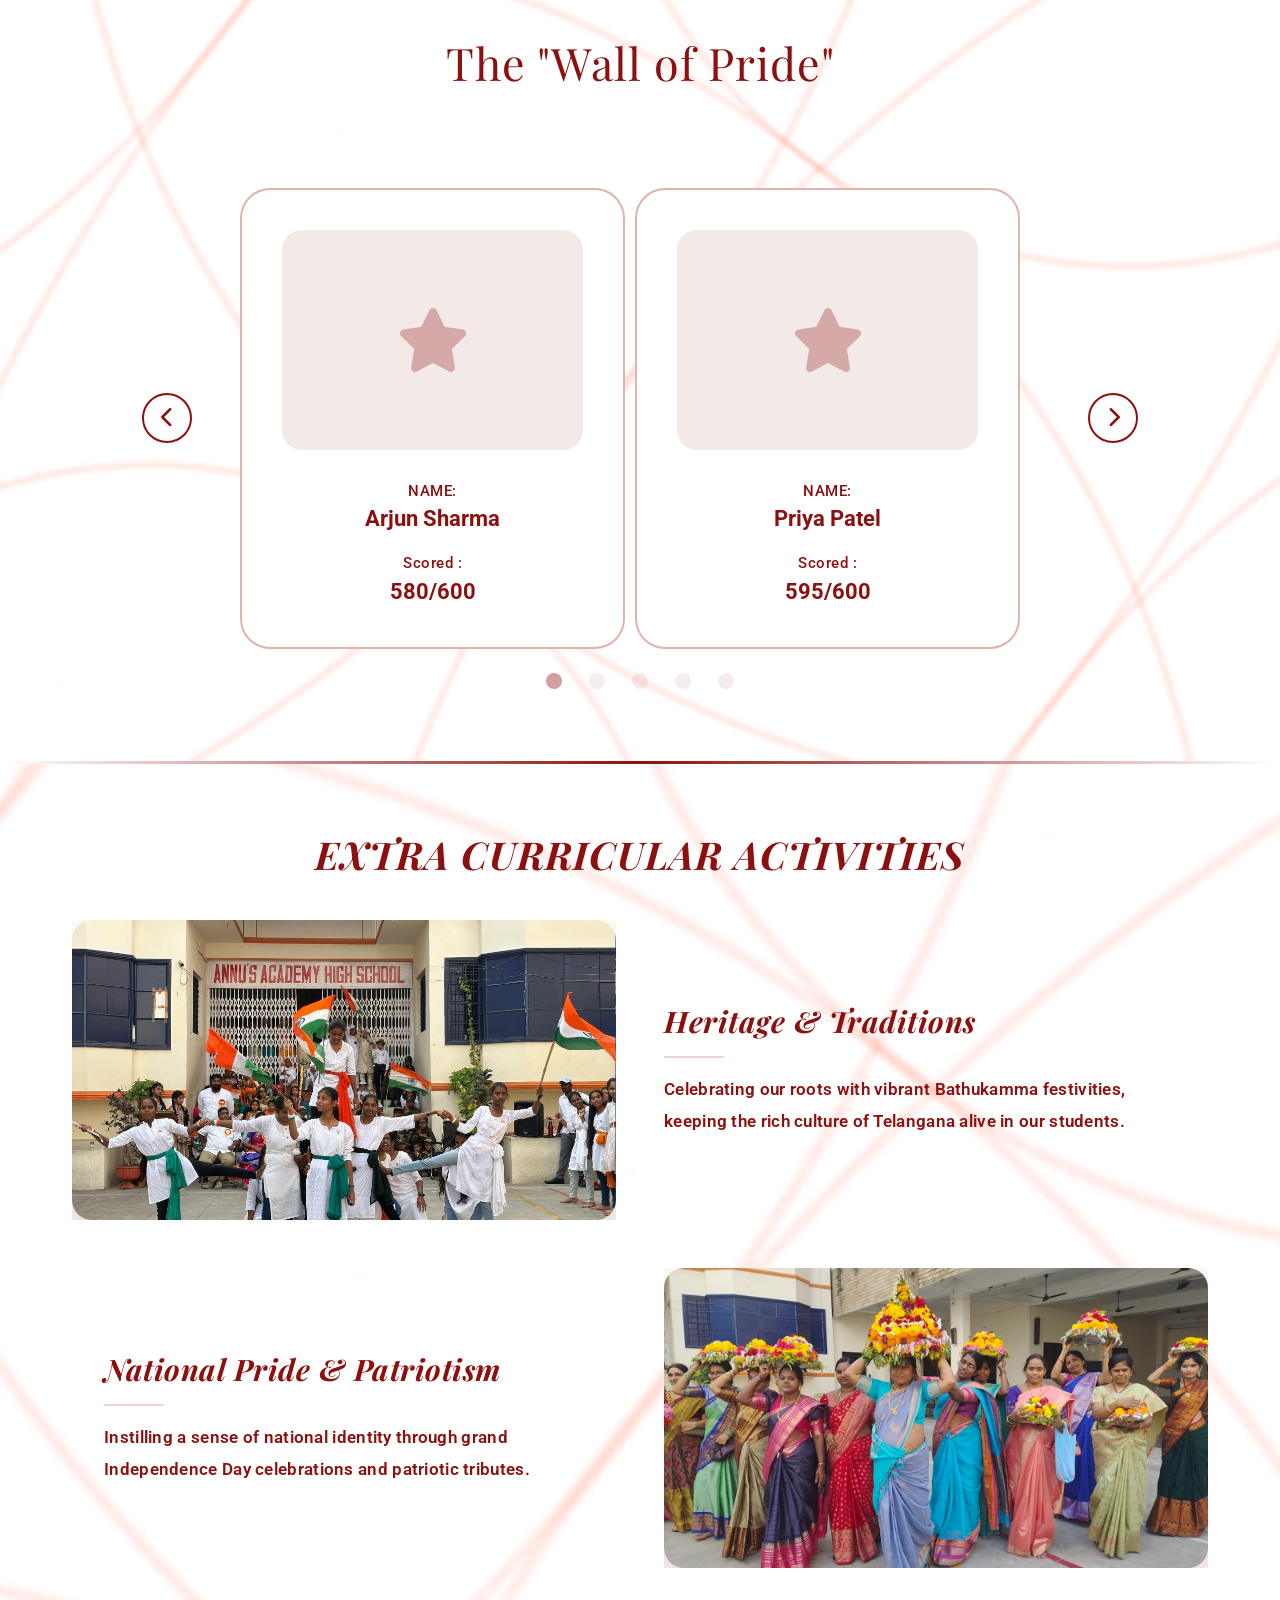
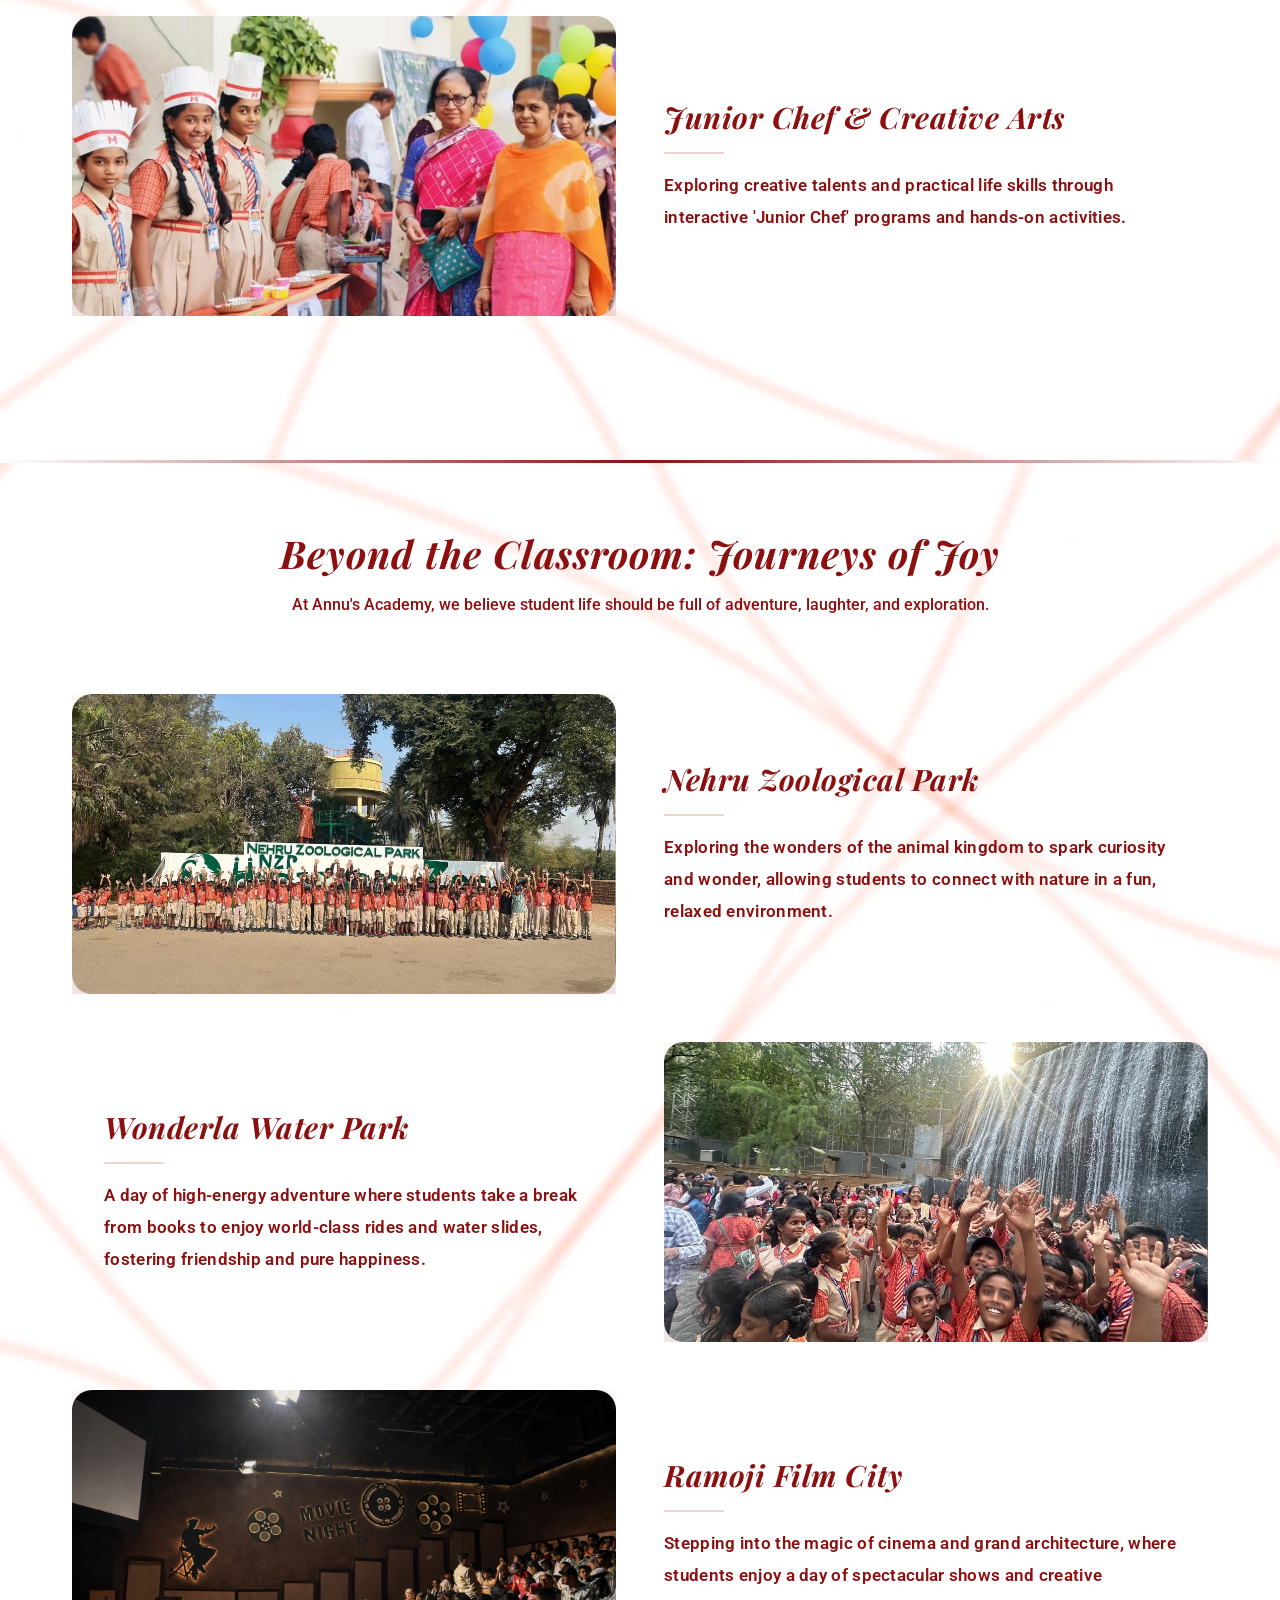
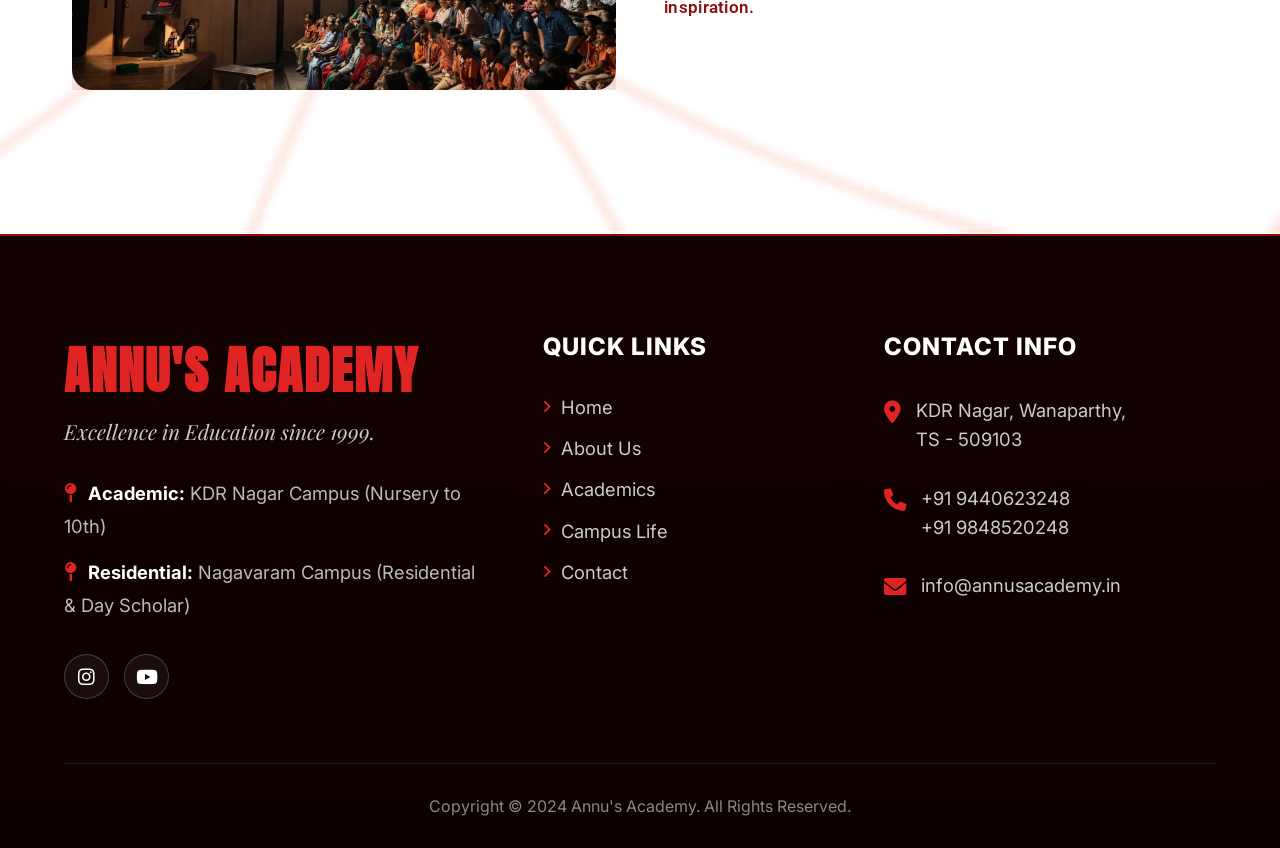
<file: academics.html>
<!DOCTYPE html>
<html lang="en">
<head>
    <meta charset="UTF-8">
    <meta name="viewport" content="width=device-width, initial-scale=1.0">
    <title>Academics - Annu's Academy High School</title>
    <!-- Google Fonts for Typography -->
    <link href="https://fonts.googleapis.com/css2?family=Anton&family=Inter:wght@400;700;800&family=Playfair+Display:ital,wght@0,400;0,700;1,400&family=Roboto:wght@300;400;500;700;900&family=Roboto+Slab:wght@400&display=swap" rel="stylesheet">
    <link rel="stylesheet" href="https://cdnjs.cloudflare.com/ajax/libs/font-awesome/6.0.0/css/all.min.css">
    <link rel="stylesheet" href="style.css">
    <link rel="stylesheet" href="https://cdn.jsdelivr.net/npm/swiper@11/swiper-bundle.min.css" />
    <style>
        /* Academic Wings Section Styles */
        .academics-hero {
            background-image: url('peak_background.png');
            background-size: cover;
            background-repeat: no-repeat;
            background-position: center;
            padding: 4rem 2rem;
            text-align: center;
            min-height: 100vh;
        }

        .academics-hero h1 {
            font-family: 'Anton', 'Impact', sans-serif;
            font-size: 3.5rem;
            color: #5C1F1F;
            margin-bottom: 3rem;
            letter-spacing: 1px;
            text-transform: uppercase;
        }

        .academic-wings-container {
            display: grid;
            grid-template-columns: repeat(2, 1fr);
            gap: 3rem;
            max-width: 1200px;
            margin: 0 auto;
            padding: 0 2rem;
        }

        .wing-card {
            background: rgba(200, 130, 120, 0.9);
            border-radius: 25px;
            padding: 2.5rem;
            text-align: center;
            box-shadow: 0 10px 30px rgba(0, 0, 0, 0.2);
            transition: transform 0.3s ease, box-shadow 0.3s ease;
            cursor: pointer;
        }

        .wing-card:hover {
            transform: translateY(-10px);
            box-shadow: 0 15px 40px rgba(0, 0, 0, 0.3);
        }

        .wing-card img {
            width: 100%;
            height: 280px;
            object-fit: cover;
            border-radius: 20px;
            margin-bottom: 2rem;
            box-shadow: 0 8px 20px rgba(0, 0, 0, 0.15);
        }

        .wing-card h2 {
            font-family: 'Anton', 'Impact', sans-serif;
            font-size: 2rem;
            color: #000;
            margin-bottom: 0.5rem;
            text-transform: uppercase;
            letter-spacing: 1px;
        }

        .wing-card h3 {
            font-family: 'Playfair Display', serif;
            font-size: 1.8rem;
            color: #5C1F1F;
            margin-bottom: 1.5rem;
            font-weight: 400;
            font-style: italic;
        }

        .wing-card p {
            font-family: 'Roboto', sans-serif;
            font-size: 1rem;
            color: #fff;
            line-height: 1.6;
            margin: 0;
        }

        /* Responsive Design */
        @media (max-width: 768px) {
            .academics-hero h1 {
                font-size: 2.5rem;
                margin-bottom: 2rem;
            }

            .academic-wings-container {
                grid-template-columns: 1fr;
                gap: 2rem;
                padding: 0 1rem;
            }

            .wing-card {
                padding: 2rem;
            }

            .wing-card h2 {
                font-size: 1.6rem;
            }

            .wing-card h3 {
                font-size: 1.4rem;
            }
        }

        /* Exam Pattern Section Styles */
        .exam-pattern-section {
            background-image: url('homebg.png');
            background-size: cover;
            background-repeat: no-repeat;
            background-position: center;
            padding: 3rem 2rem;
            text-align: center;
            min-height: auto;
        }

        .exam-pattern-section h1 {
            font-family: 'Playfair Display', serif;
            font-size: 2.8rem;
            color: #8c1010;
            margin-bottom: 2.5rem;
            letter-spacing: 1px;
            font-weight: 400;
        }

        .exam-pattern-container {
            display: grid;
            grid-template-columns: repeat(3, 1fr);
            gap: 2.5rem;
            max-width: 1000px;
            margin: 0 auto;
            padding: 2rem;
        }

        .exam-card {
            background: rgba(255, 255, 255, 0.98);
            border-radius: 18px;
            padding: 2.5rem 2rem;
            text-align: center;
            box-shadow: 0 8px 25px rgba(0, 0, 0, 0.12);
            transition: transform 0.3s ease, box-shadow 0.3s ease;
            position: relative;
            border: 2px solid rgba(212, 147, 139, 0.3);
            z-index: 3;
            min-height: 320px;
            display: flex;
            flex-direction: column;
            justify-content: center;
            align-items: center;
        }

        .exam-card::before {
            content: '';
            position: absolute;
            top: -12px;
            left: -12px;
            right: -12px;
            bottom: -12px;
            background: rgba(212, 147, 139, 0.15);
            border-radius: 22px;
            z-index: -1;
        }

        .exam-card:hover {
            transform: translateY(-6px);
            box-shadow: 0 12px 35px rgba(140, 16, 16, 0.15);
            background: rgba(255, 255, 255, 1);
        }

        .exam-card h2 {
            font-family: 'Roboto', sans-serif;
            font-size: 1.3rem;
            color: #000;
            margin-bottom: 0.8rem;
            font-weight: 600;
            letter-spacing: 0.3px;
        }

        .exam-card p {
            font-family: 'Roboto', sans-serif;
            font-size: 0.95rem;
            color: #8c1010;
            line-height: 1.7;
            margin: 0;
            font-weight: 500;
        }

        .exam-card::after {
            content: '';
            position: absolute;
            bottom: 1.5rem;
            left: 1.5rem;
            right: 1.5rem;
            height: 1px;
            background: rgba(140, 16, 16, 0.15);
        }

        /* Responsive Design for Exam Pattern */
        @media (max-width: 768px) {
            .exam-pattern-section h1 {
                font-size: 2.2rem;
                margin-bottom: 1.5rem;
            }

            .exam-pattern-container {
                grid-template-columns: 1fr;
                gap: 1.5rem;
                padding: 1rem;
            }

            .exam-card {
                padding: 2rem;
                min-height: auto;
            }

            .exam-card h2 {
                font-size: 1.1rem;
            }
        }

        /* Wall of Pride Section Styles */
        .wall-of-pride-section {
            background-image: url('homebg.png');
            background-size: cover;
            background-repeat: no-repeat;
            background-position: center;
            padding: 4rem 2rem;
            text-align: center;
            min-height: auto;
        }

        .wall-of-pride-section h1 {
            font-family: 'Playfair Display', serif;
            font-size: 2.8rem;
            color: #8c1010;
            margin-bottom: 3rem;
            letter-spacing: 1px;
            font-weight: 400;
        }

        .wall-of-pride-container {
            max-width: 1800px;
            margin: 0 auto;
            position: relative;
            display: flex;
            align-items: center;
            justify-content: center;
            gap: 3rem;
            padding: 3rem 2rem;
        }

        .swiper-container {
            width: 100%;
            max-width: 800px;
        }

        .swiper-wrapper {
            display: flex;
        }

        .pride-card {
            background: rgba(255, 255, 255, 0.98);
            border: 2.5px solid rgba(212, 147, 139, 0.7);
            border-radius: 30px;
            padding: 2.5rem;
            text-align: center;
            min-height: 420px;
            display: flex;
            flex-direction: column;
            justify-content: space-between;
            align-items: center;
            transition: all 0.3s ease;
        }

        .pride-card-image {
            width: 100%;
            height: 220px;
            background: rgba(235, 220, 215, 0.6);
            border-radius: 20px;
            margin-bottom: 2rem;
            display: flex;
            align-items: center;
            justify-content: center;
            color: rgba(140, 16, 16, 0.3);
            font-size: 4rem;
        }

        .pride-card-content {
            flex: 1;
            display: flex;
            flex-direction: column;
            justify-content: flex-end;
            width: 100%;
            gap: 1.2rem;
        }

        .pride-name {
            display: flex;
            flex-direction: column;
            gap: 0.3rem;
        }

        .pride-label {
            font-family: 'Roboto', sans-serif;
            font-size: 0.95rem;
            color: #8c1010;
            margin: 0;
            font-weight: 500;
            letter-spacing: 0.5px;
        }

        .pride-value {
            font-family: 'Roboto', sans-serif;
            font-size: 1.35rem;
            color: #8c1010;
            margin: 0;
            font-weight: 700;
            letter-spacing: 0.5px;
        }

        .pride-card h3 {
            font-family: 'Roboto', sans-serif;
            font-size: 0.95rem;
            color: #8c1010;
            margin: 0;
            font-weight: 500;
            letter-spacing: 0.5px;
        }

        .pride-card p {
            font-family: 'Roboto', sans-serif;
            font-size: 1.35rem;
            color: #8c1010;
            margin: 0;
            font-weight: 700;
            line-height: 1.4;
        }

        .pride-card:hover {
            box-shadow: 0 12px 35px rgba(140, 16, 16, 0.18);
            transform: translateY(-8px);
        }

        .nav-arrow {
            background: rgba(255, 255, 255, 0.95);
            border: 2.5px solid #8c1010;
            width: 50px;
            height: 50px;
            border-radius: 50%;
            display: flex;
            align-items: center;
            justify-content: center;
            cursor: pointer !important;
            transition: all 0.3s ease;
            color: #8c1010;
            font-size: 1.3rem;
            flex-shrink: 0;
            user-select: none;
            -webkit-user-select: none;
            -moz-user-select: none;
            -ms-user-select: none;
            z-index: 10;
            position: relative;
        }

        .nav-arrow:hover {
            background: #8c1010;
            color: white;
            transform: scale(1.15);
            box-shadow: 0 4px 15px rgba(140, 16, 16, 0.3);
            cursor: pointer !important;
        }

        .nav-arrow:active {
            transform: scale(1.05);
            cursor: pointer !important;
        }

        .nav-arrow i {
            pointer-events: none;
            cursor: pointer;
        }

        .swiper-pagination {
            display: flex;
            justify-content: center;
            gap: 1.2rem;
            margin-top: 2.5rem;
        }

        .swiper-pagination-dot {
            width: 16px;
            height: 16px;
            border-radius: 50%;
            background: rgba(140, 16, 16, 0.4);
            cursor: pointer;
            transition: all 0.4s ease;
            border: none;
        }

        .swiper-pagination-dot:hover {
            background: rgba(140, 16, 16, 0.6);
        }

        .swiper-pagination-dot.active {
            background: #8c1010;
            width: 40px;
            border-radius: 8px;
        }

        /* Section Divider */
        .section-divider {
            width: 100%;
            height: 3px;
            background: linear-gradient(to right, transparent, #8c1010, transparent);
            margin: 0;
            padding: 0;
        }

        /* Extra Curricular & Beyond Classroom Sections */
        .activities-section {
            background-image: url('homebg.png');
            background-size: cover;
            background-repeat: no-repeat;
            background-position: center;
            padding: 4rem 2rem;
            text-align: center;
            min-height: auto;
        }

        .activities-section h1 {
            font-family: 'Playfair Display', serif;
            font-size: 2.4rem;
            color: #8c1010;
            margin-bottom: 0.5rem;
            letter-spacing: 1px;
            font-weight: 700;
            font-style: italic;
        }

        .activities-section h2 {
            font-family: 'Playfair Display', serif;
            font-size: 2.4rem;
            color: #8c1010;
            margin-bottom: 1rem;
            letter-spacing: 1px;
            font-weight: 700;
            font-style: italic;
        }

        .activities-section p.subtitle {
            font-family: 'Roboto', sans-serif;
            font-size: 1rem;
            color: #8c1010;
            margin-bottom: 3rem;
            font-weight: 500;
        }

        .activity-item {
            display: grid;
            grid-template-columns: 1fr 1fr;
            gap: 3rem;
            align-items: center;
            margin-bottom: 3rem;
            max-width: 1200px;
            margin-left: auto;
            margin-right: auto;
        }

        .activity-item:nth-child(even) {
            direction: rtl;
        }

        .activity-item:nth-child(even) > * {
            direction: ltr;
        }

        .activity-image {
            position: relative;
            overflow: hidden;
        }

        .activity-image img {
            width: 100%;
            height: 300px;
            object-fit: cover;
            border-radius: 20px;
            box-shadow: 0 25px 60px rgba(140, 16, 16, 0.25);
            display: block;
            transition: transform 0.3s ease, box-shadow 0.3s ease;
        }

        .activity-image img:hover {
            transform: scale(1.02);
            box-shadow: 0 30px 70px rgba(140, 16, 16, 0.35);
        }

        .activity-content {
            text-align: left;
            padding-right: 2rem;
        }

        .activity-item:nth-child(even) .activity-content {
            padding-right: 0;
            padding-left: 2rem;
        }

        .activity-content h3 {
            font-family: 'Playfair Display', serif;
            font-size: 1.85rem;
            color: #8c1010;
            margin-bottom: 1rem;
            margin-top: 0;
            font-weight: 700;
            font-style: italic;
            letter-spacing: 0.5px;
        }

        .activity-divider {
            width: 60px;
            height: 2px;
            background: rgba(212, 147, 139, 0.4);
            margin-bottom: 1rem;
        }

        .activity-content p {
            font-family: 'Roboto', sans-serif;
            font-size: 1.05rem;
            color: #8c1010;
            line-height: 1.9;
            margin: 0;
            font-weight: 600;
            letter-spacing: 0.3px;
        }

        /* Responsive Design for Activities */
        @media (max-width: 768px) {
            .activities-section h1 {
                font-size: 1.8rem;
            }

            .activities-section h2 {
                font-size: 1.6rem;
            }

            .activity-item {
                grid-template-columns: 1fr;
                gap: 1.5rem;
            }

            .activity-item:nth-child(even) {
                direction: ltr;
            }

            .activity-content {
                text-align: center;
                padding-right: 0;
            }

            .activity-item:nth-child(even) .activity-content {
                padding-left: 0;
            }

            .activity-divider {
                margin-left: auto;
                margin-right: auto;
            }

            .activity-image img {
                height: 200px;
            }
        }

        /* Swiper animations */
        .swiper-slide {
            opacity: 0;
            transition: opacity 0.5s ease;
            pointer-events: none;
        }

        .swiper-slide-active {
            opacity: 1;
            pointer-events: auto;
        }

        .swiper-slide-next {
            opacity: 1;
            pointer-events: auto;
        }

        /* Responsive Design for Wall of Pride */
        @media (max-width: 768px) {
            .wall-of-pride-section h1 {
                font-size: 2.2rem;
                margin-bottom: 1.5rem;
            }

            .wall-of-pride-container {
                gap: 1.5rem;
                padding: 2rem 1rem;
            }

            .nav-arrow {
                width: 40px;
                height: 40px;
                font-size: 1rem;
            }

            .pride-card {
                min-height: 320px;
                padding: 2rem;
            }

            .pride-card-image {
                height: 150px;
                margin-bottom: 1.5rem;
                font-size: 3rem;
            }

            .pride-card h3 {
                font-size: 1rem;
            }

            .pride-card p {
                font-size: 0.95rem;
            }

            .swiper-pagination-dot {
                width: 12px;
                height: 12px;
            }

            .swiper-pagination-dot.active {
                width: 32px;
            }
        }
    </style>
</head>
<body>

    <header>
        <div class="logo-section">
            <img src="logo.jpg" alt="Annu's Academy Logo">
            <div class="logo-text">
                <span class="logo-text-top">ANNU'S ACADEMY</span>
                <span class="logo-text-bottom">HIGH SCHOOL</span>
            </div>
        </div>
        <nav>
            <ul id="nav-list">
                <a href="#" class="mobile-close-btn mobile-only" id="close-menu"><i class="fas fa-times"></i></a>
                <li><a href="index.html">HOME</a></li>
                <li><a href="about.html">ABOUT</a></li>
                <li><a href="academics.html">ACADEMICS</a></li>
                <li><a href="campuslife.html">CAMPUS LIFE</a></li>
                <li><a href="contact.html">CONTACT</a></li>
            </ul>
        </nav>
        <div class="hamburger" id="hamburger">
            <i class="fas fa-bars"></i>
        </div>
    </header>

    <!-- Academic Wings Section -->
    <section class="academics-hero">
        <h1 class="reveal">Academic Wings</h1>
        
        <div class="academic-wings-container">
            <!-- Primary Wing Card -->
            <div class="wing-card reveal delay-1">
                <img src="42.png" alt="Primary Wing Students">
                <h2>PRIMARY WING</h2>
                <h3>Nursery to Class 5</h3>
                <p>" Focus on foundational skills & play-way method "</p>
            </div>

            <!-- High School Wing Card -->
            <div class="wing-card reveal delay-2">
                <img src="43.png" alt="High School Wing Students">
                <h2>High School WING</h2>
                <h3>Class 5 to Class 10</h3>
                <p>" Focus on core subjects & logical reasoning "</p>
            </div>
        </div>
    </section>

    <!-- Exam Pattern Section -->
    <section class="exam-pattern-section reveal">
        <h1 class="reveal">Exam Pattern</h1>
        
        <div class="exam-pattern-container">
            <!-- Formative Assessments Card -->
            <div class="exam-card">
                <h2>Formative Assessments (FA 1-4)</h2>
                <p>" Regular monthly tests to check understanding. "</p>
            </div>

            <!-- Summative Assessments Card -->
            <div class="exam-card">
                <h2>Summative Assessments (SA 1-2)</h2>
                <p>" Term-end exams (Half-yearly & Annual). "</p>
            </div>

            <!-- Special Mock Tests Card -->
            <div class="exam-card">
                <h2>Special Mock Tests</h2>
                <p>" Specifically for Class 10 and Olympiad students. "</p>
            </div>
        </div>
    </section>

    <!-- Divider Line -->
    <div class="section-divider"></div>

    <!-- Wall of Pride Section -->
    <section class="wall-of-pride-section reveal">
        <h1 class="reveal">The "Wall of Pride"</h1>
        
        <div class="wall-of-pride-container reveal delay-1">
            <div class="nav-arrow prev-arrow">
                <i class="fas fa-chevron-left"></i>
            </div>

            <div class="swiper-container" id="prideSwiper">
                <div class="swiper-wrapper">
                    <!-- Pride Card 1 -->
                    <div class="swiper-slide">
                        <div class="pride-card">
                            <div class="pride-card-image">
                                <i class="fas fa-star"></i>
                            </div>
                            <div class="pride-card-content">
                                <div class="pride-name">
                                    <h3>NAME:</h3>
                                    <p>Arjun Sharma</p>
                                </div>
                                <div class="pride-name">
                                    <h3>Scored :</h3>
                                    <p>580/600</p>
                                </div>
                            </div>
                        </div>
                    </div>

                    <!-- Pride Card 2 -->
                    <div class="swiper-slide">
                        <div class="pride-card">
                            <div class="pride-card-image">
                                <i class="fas fa-star"></i>
                            </div>
                            <div class="pride-card-content">
                                <div class="pride-name">
                                    <h3>NAME:</h3>
                                    <p>Priya Patel</p>
                                </div>
                                <div class="pride-name">
                                    <h3>Scored :</h3>
                                    <p>595/600</p>
                                </div>
                            </div>
                        </div>
                    </div>

                    <!-- Pride Card 3 -->
                    <div class="swiper-slide">
                        <div class="pride-card">
                            <div class="pride-card-image">
                                <i class="fas fa-star"></i>
                            </div>
                            <div class="pride-card-content">
                                <div class="pride-name">
                                    <h3>NAME:</h3>
                                    <p>Ananya Reddy</p>
                                </div>
                                <div class="pride-name">
                                    <h3>Scored :</h3>
                                    <p>586/600</p>
                                </div>
                            </div>
                        </div>
                    </div>

                    <!-- Pride Card 4 -->
                    <div class="swiper-slide">
                        <div class="pride-card">
                            <div class="pride-card-image">
                                <i class="fas fa-star"></i>
                            </div>
                            <div class="pride-card-content">
                                <div class="pride-name">
                                    <h3>NAME:</h3>
                                    <p>Rohan Malik</p>
                                </div>
                                <div class="pride-name">
                                    <h3>Scored :</h3>
                                    <p>592/600</p>
                                </div>
                            </div>
                        </div>
                    </div>

                    <!-- Pride Card 5 -->
                    <div class="swiper-slide">
                        <div class="pride-card">
                            <div class="pride-card-image">
                                <i class="fas fa-star"></i>
                            </div>
                            <div class="pride-card-content">
                                <div class="pride-name">
                                    <h3>NAME:</h3>
                                    <p>Isha Gupta</p>
                                </div>
                                <div class="pride-name">
                                    <h3>Scored :</h3>
                                    <p>589/600</p>
                                </div>
                            </div>
                        </div>
                    </div>
                </div>

                <div class="swiper-pagination" id="pridePagination"></div>
            </div>

            <div class="nav-arrow next-arrow">
                <i class="fas fa-chevron-right"></i>
            </div>
        </div>
    </section>

    <!-- Divider Line -->
    <div class="section-divider"></div>

    <!-- Extra Curricular Activities Section -->
    <section class="activities-section reveal">
        <h1 class="reveal">EXTRA CURRICULAR ACTIVITIES</h1>

        <div style="max-width: 1200px; margin: 0 auto; padding: 2rem;">
            <!-- Activity 1: Heritage & Traditions -->
            <div class="activity-item reveal">
                <div class="activity-image reveal">
                    <img src="24.jpg" alt="Heritage & Traditions">
                </div>
                <div class="activity-content reveal delay-1">
                    <h3>Heritage & Traditions</h3>
                    <div class="activity-divider"></div>
                    <p>Celebrating our roots with vibrant Bathukamma festivities, keeping the rich culture of Telangana alive in our students.</p>
                </div>
            </div>

            <!-- Activity 2: National Pride & Patriotism -->
            <div class="activity-item reveal">
                <div class="activity-image reveal">
                    <img src="32.png" alt="National Pride & Patriotism">
                </div>
                <div class="activity-content reveal delay-1">
                    <h3>National Pride & Patriotism</h3>
                    <div class="activity-divider"></div>
                    <p>Instilling a sense of national identity through grand Independence Day celebrations and patriotic tributes.</p>
                </div>
            </div>

            <!-- Activity 3: Junior Chef & Creative Arts -->
            <div class="activity-item reveal">
                <div class="activity-image reveal">
                    <img src="17.jpg" alt="Junior Chef & Creative Arts">
                </div>
                <div class="activity-content reveal delay-1">
                    <h3>Junior Chef & Creative Arts</h3>
                    <div class="activity-divider"></div>
                    <p>Exploring creative talents and practical life skills through interactive 'Junior Chef' programs and hands-on activities.</p>
                </div>
            </div>
        </div>
    </section>

    <!-- Divider Line -->
    <div class="section-divider"></div>

    <!-- Beyond the Classroom Section -->
    <section class="activities-section reveal">
        <h2 class="reveal">Beyond the Classroom: Journeys of Joy</h2>
        <p class="subtitle reveal delay-1">At Annu's Academy, we believe student life should be full of adventure, laughter, and exploration.</p>

        <div style="max-width: 1200px; margin: 0 auto; padding: 2rem;">
            <!-- Activity 4: Nehru Zoological Park -->
            <div class="activity-item reveal">
                <div class="activity-image reveal">
                    <img src="25.jpg" alt="Nehru Zoological Park">
                </div>
                <div class="activity-content reveal delay-1">
                    <h3>Nehru Zoological Park</h3>
                    <div class="activity-divider"></div>
                    <p>Exploring the wonders of the animal kingdom to spark curiosity and wonder, allowing students to connect with nature in a fun, relaxed environment.</p>
                </div>
            </div>

            <!-- Activity 5: Wonderla Water Park -->
            <div class="activity-item reveal">
                <div class="activity-image reveal">
                    <img src="28.jpg" alt="Wonderla Water Park">
                </div>
                <div class="activity-content reveal delay-1">
                    <h3>Wonderla Water Park</h3>
                    <div class="activity-divider"></div>
                    <p>A day of high-energy adventure where students take a break from books to enjoy world-class rides and water slides, fostering friendship and pure happiness.</p>
                </div>
            </div>

            <!-- Activity 6: Ramoji Film City -->
            <div class="activity-item reveal">
                <div class="activity-image reveal">
                    <img src="27.jpg" alt="Ramoji Film City">
                </div>
                <div class="activity-content reveal delay-1">
                    <h3>Ramoji Film City</h3>
                    <div class="activity-divider"></div>
                    <p>Stepping into the magic of cinema and grand architecture, where students enjoy a day of spectacular shows and creative inspiration.</p>
                </div>
            </div>
        </div>
    </section>

    <!-- --- FOOTER SECTION --- -->
    <footer class="footer-section reveal">
        <div class="footer-container">
            <!-- Left Column -->
            <div class="footer-col about-col">
                <h2 class="footer-brand">ANNU'S ACADEMY</h2>
                <p class="footer-desc">Excellence in Education since 1999.</p>
                <div class="footer-campuses">
                    <p><strong><i class="fa-solid fa-map-pin"></i> Academic:</strong> KDR Nagar Campus (Nursery to 10th)</p>
                    <p><strong><i class="fa-solid fa-map-pin"></i> Residential:</strong> Nagavaram Campus (Residential & Day Scholar)</p>
                </div>
                <div class="social-icons">
                    <a href="#"><i class="fa-brands fa-instagram"></i></a>
                    <a href="#"><i class="fa-brands fa-youtube"></i></a>
                </div>
            </div>

            <!-- Middle Column -->
            <div class="footer-col links-col">
                <h3 class="footer-title">QUICK LINKS</h3>
                <ul>
                    <li><a href="index.html"><i class="fa-solid fa-angle-right"></i> Home</a></li>
                    <li><a href="about.html"><i class="fa-solid fa-angle-right"></i> About Us</a></li>
                    <li><a href="academics.html"><i class="fa-solid fa-angle-right"></i> Academics</a></li>
                    <li><a href="campuslife.html"><i class="fa-solid fa-angle-right"></i> Campus Life</a></li>
                    <li><a href="contact.html"><i class="fa-solid fa-angle-right"></i> Contact</a></li>
                </ul>
            </div>

            <!-- Right Column -->
            <div class="footer-col contact-col">
                <h3 class="footer-title">CONTACT INFO</h3>
                <ul class="contact-info-list">
                    <li>
                        <i class="fa-solid fa-location-dot"></i>
                        <span>KDR Nagar, Wanaparthy,<br>TS - 509103</span>
                    </li>
                    <li>
                        <i class="fa-solid fa-phone"></i>
                        <span>+91 9440623248<br>+91 9848520248</span>
                    </li>
                    <li>
                        <i class="fa-solid fa-envelope"></i>
                        <span>info@annusacademy.in</span>
                    </li>
                </ul>
            </div>
        </div>

        <div class="footer-bottom">
            <p>Copyright &copy; 2024 Annu's Academy. All Rights Reserved.</p>
        </div>
    </footer>

<script src="https://cdn.jsdelivr.net/npm/swiper@11/swiper-bundle.min.js"></script>
<script>
    // Initialize Swiper
    const swiper = new Swiper('#prideSwiper', {
        loop: true,
        slidesPerView: 2.05,
        spaceBetween: 10,
        centeredSlides: false,
        effect: 'slide',
        speed: 600,
        pagination: {
            el: '#pridePagination',
            clickable: true,
            renderBullet: function(index, className) {
                return '<span class="swiper-pagination-dot ' + className + '"></span>';
            }
        },
        navigation: {
            nextEl: '.next-arrow',
            prevEl: '.prev-arrow'
        },
        breakpoints: {
            320: {
                slidesPerView: 1,
                spaceBetween: 10
            },
            768: {
                slidesPerView: 2.05,
                spaceBetween: 10
            },
            1024: {
                slidesPerView: 2.05,
                spaceBetween: 10
            }
        }
    });

    // Ensure arrow buttons are clickable
    document.addEventListener('DOMContentLoaded', function() {
        const prevBtn = document.querySelector('.prev-arrow');
        const nextBtn = document.querySelector('.next-arrow');

        if (prevBtn) {
            prevBtn.addEventListener('click', function(e) {
                e.preventDefault();
                swiper.slidePrev();
            });
        }

        if (nextBtn) {
            nextBtn.addEventListener('click', function(e) {
                e.preventDefault();
                swiper.slideNext();
            });
        }
    });
</script>

<script src="script.js"></script>

</body>
</html>
</file>
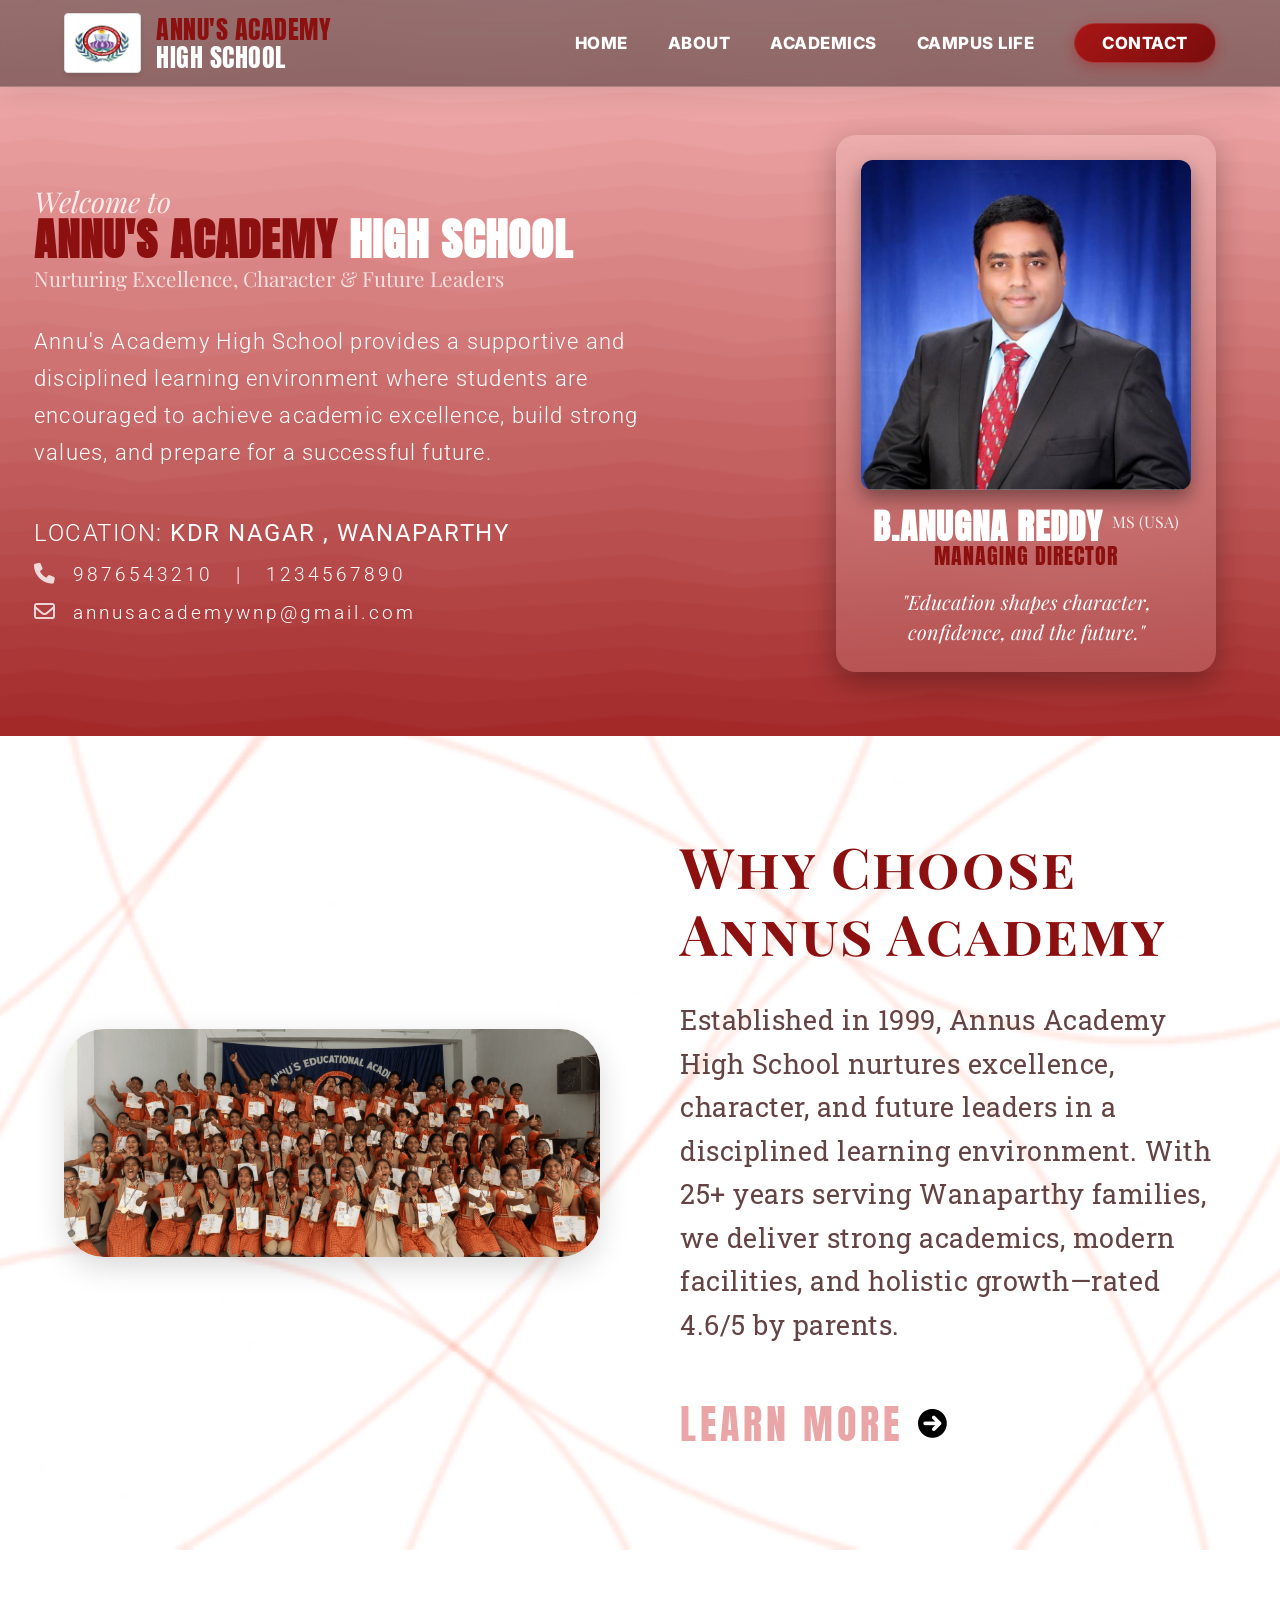
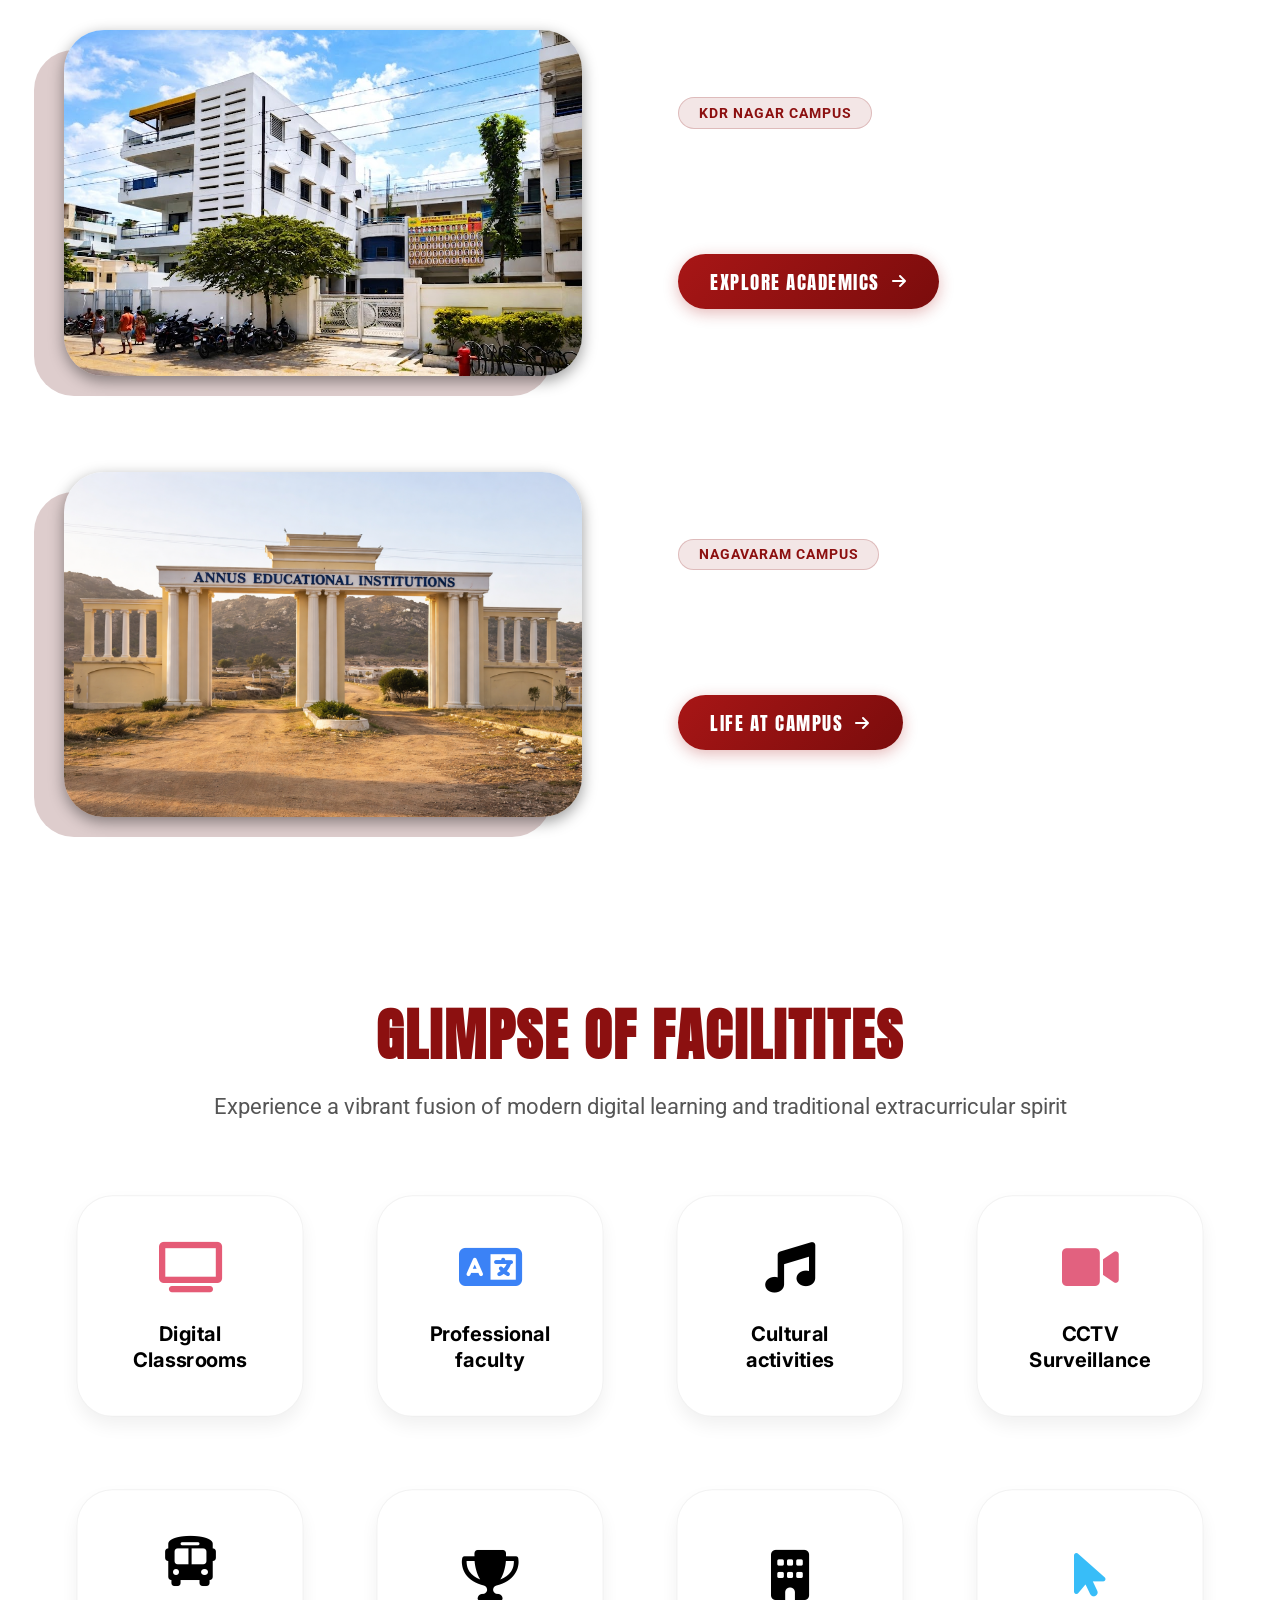
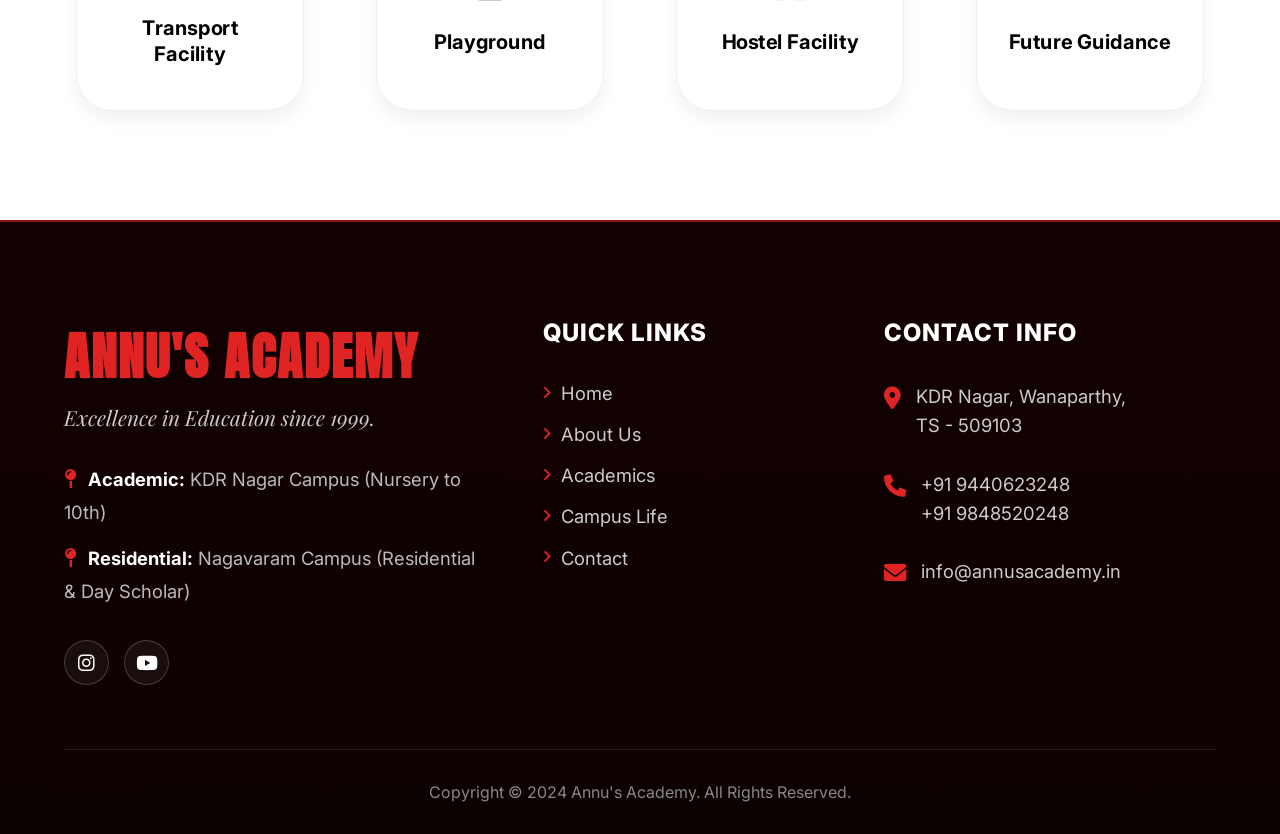
<file: annusproto.html>
<!DOCTYPE html>
<html lang="en">
<head>
    <meta charset="UTF-8">
    <meta name="viewport" content="width=device-width, initial-scale=1.0">
    <title>Annu's Academy High School - Prototype</title>
    <!-- Google Fonts for Typography -->
    <link href="https://fonts.googleapis.com/css2?family=Anton&family=Inter:wght@400;700;800&family=Playfair+Display:ital,wght@0,400;0,700;1,400&family=Roboto:wght@300;400;500;700;900&family=Roboto+Slab:wght@400&display=swap" rel="stylesheet">
    <!-- FontAwesome for Icons -->
    <link rel="stylesheet" href="https://cdnjs.cloudflare.com/ajax/libs/font-awesome/6.0.0/css/all.min.css">
    <link rel="stylesheet" href="style.css">
</head>
<body>

    <header>
        <div class="logo-section">
            <img src="logo.jpg" alt="Annu's Academy Logo">
            <div class="logo-text">
                <span class="logo-text-top">ANNU'S ACADEMY</span>
                <span class="logo-text-bottom">HIGH SCHOOL</span>
            </div>
        </div>
        <nav>
            <ul id="nav-list">
                <a href="#" class="mobile-close-btn mobile-only" id="close-menu"><i class="fas fa-times"></i></a>
                <li><a href="annusproto.html">HOME</a></li>
                <li><a href="about.html">ABOUT</a></li>
                <li><a href="academics.html">ACADEMICS</a></li>
                <li><a href="campuslife.html">CAMPUS LIFE</a></li>
                <li><a href="contact.html">CONTACT</a></li>
            </ul>
        </nav>
        <div class="hamburger" id="hamburger">
            <i class="fas fa-bars"></i>
        </div>
    </header>

    <main class="hero reveal">
        <div class="hero-left reveal-left">
            <h3 class="welcome-text">Welcome to</h3>
            <h1 class="main-title">
                <span class="red-text">ANNU'S ACADEMY</span>
                <span class="black-text">HIGH SCHOOL</span>
            </h1>
            <h4 class="subtitle">Nurturing Excellence, Character & Future Leaders</h4>
            
            <p class="description">
                Annu's Academy High School provides a supportive and disciplined learning environment where students are encouraged to achieve academic excellence, build strong values, and prepare for a successful future.
            </p>

            <div class="contact-section">
                <h3>LOCATION: <span>KDR NAGAR , WANAPARTHY</span></h3>
                
                <div class="contact-details">
                    <div class="contact-row">
                        <i class="fa-solid fa-phone"></i>
                        <span>9876543210</span> &nbsp;|&nbsp; <span>1234567890</span>
                    </div>
                    <div class="contact-row">
                        <i class="fa-regular fa-envelope"></i>
                        <span>annusacademywnp@gmail.com</span>
                    </div>
                </div>
            </div>
        </div>

        <div class="hero-right reveal">
            <div class="md-card-wrapper">
                <!-- IMPORTANT: Replace src with the exact Managing Director photo name from the folder -->
                <img src="36.png" alt="Managing Director" class="md-image">
                
                <h2 class="md-name">B.ANUGNA REDDY <span class="md-degree">MS (USA)</span></h2>
                <h4 class="md-title">MANAGING DIRECTOR</h4>
                <p class="md-quote">"Education shapes character, confidence, and the future."</p>
            </div>
        </div>
    </main>

    <section class="why-choose-section">
        <div class="why-choose-container">
            <div class="why-choose-left reveal">
                <img src="../12.png" alt="Students of Annus Academy" onerror="this.src='12.png'">
            </div>
            <div class="why-choose-right reveal">
                <h2 class="why-title">Why Choose Annus Academy</h2>
                <p class="why-desc">
                    Established in 1999, Annus Academy High School nurtures excellence, character, and future leaders in a disciplined learning environment. With 25+ years serving Wanaparthy families, we deliver strong academics, modern facilities, and holistic growth—rated 4.6/5 by parents.
                </p>
                <a href="about.html" class="learn-more-btn">
                    LEARN MORE <i class="fa-solid fa-circle-arrow-right"></i>
                </a>
            </div>
        </div>
    </section>

    <!-- Section 3: Campus Showcase -->
    <section class="campus-showcase">
        <div class="container">
            <!-- Academic Campus (KDR Nagar) -->
            <div class="campus-row reveal">
                <div class="image-box reveal">
                    <img src="school.png" alt="Academic Campus" onerror="this.src='school.png'">
                </div>
                <div class="content-box reveal delay-1">
                    <span class="campus-badge">KDR NAGAR CAMPUS</span>
                    <h2>ACADEMIC EXCELLENCE</h2>
                    <p>Designed for focused learning, our KDR Nagar campus houses Nursery to 10th grade with state-of-the-art classrooms and dedicated support for every child.</p>
                    <a href="academics.html" class="campus-link">EXPLORE ACADEMICS <i class="fa-solid fa-arrow-right"></i></a>
                </div>
            </div>

            <!-- Residential Campus (Nagavaram) -->
            <div class="campus-row reveal">
                <div class="image-box reveal">
                    <img src="residential.png" alt="Residential Campus" onerror="this.src='residential.png'">
                </div>
                <div class="content-box reveal delay-1">
                    <span class="campus-badge">NAGAVARAM CAMPUS</span>
                    <h2>RESIDENTIAL & DAY SCHOLAR</h2>
                    <p>Experience holistic growth at our Nagavaram residential campus. Offering structured routines, supervised studies, and expansive sporting facilities in a safe environment.</p>
                    <a href="campuslife.html" class="campus-link">LIFE AT CAMPUS <i class="fa-solid fa-arrow-right"></i></a>
                </div>
            </div>
        </div>
    </section>

    <!-- Section 4: Glimpse of Facilities -->
    <section class="facilities-section">
        <h2 class="facilities-title reveal">GLIMPSE OF FACILITITES</h2>
        <p class="facilities-subtitle reveal delay-1">Experience a vibrant fusion of modern digital learning and traditional extracurricular spirit</p>

        <div class="facilities-grid">
            <!-- Row 1 -->
            <div class="facility-card reveal-scale delay-1">
                <div class="facility-icon"><i class="fa-solid fa-tv" style="color: #e55b76;"></i></div>
                <h3 class="facility-text">Digital Classrooms</h3>
            </div>
            <div class="facility-card reveal-scale delay-2">
                <div class="facility-icon"><i class="fa-solid fa-language" style="color: #3b82f6;"></i></div>
                <h3 class="facility-text">Professional faculty</h3>
            </div>
            <div class="facility-card reveal-scale delay-3">
                <div class="facility-icon"><i class="fa-solid fa-music" style="color: #000000;"></i></div>
                <h3 class="facility-text">Cultural activities</h3>
            </div>
            <div class="facility-card reveal-scale delay-4">
                <div class="facility-icon"><i class="fa-solid fa-video" style="color: #e2617f;"></i></div>
                <h3 class="facility-text">CCTV Surveillance</h3>
            </div>

            <!-- Row 2 -->
            <div class="facility-card reveal-scale delay-1">
                <div class="facility-icon"><i class="fa-solid fa-bus" style="color: #000000;"></i></div>
                <h3 class="facility-text">Transport Facility</h3>
            </div>
            <div class="facility-card reveal-scale delay-2">
                <div class="facility-icon"><i class="fa-solid fa-trophy" style="color: #000000;"></i></div>
                <h3 class="facility-text">Playground</h3>
            </div>
            <div class="facility-card reveal-scale delay-3">
                <div class="facility-icon"><i class="fa-solid fa-building" style="color: #000000;"></i></div>
                <h3 class="facility-text">Hostel Facility</h3>
            </div>
            <div class="facility-card reveal-scale delay-4">
                <div class="facility-icon"><i class="fa-solid fa-arrow-pointer" style="color: #38bdf8;"></i></div>
                <h3 class="facility-text">Future Guidance</h3>
            </div>
        </div>
    </section>

    <!-- Section 5: Footer -->
    <footer class="footer-section reveal">
        <div class="footer-container">
            <!-- Left Column -->
            <div class="footer-col about-col">
                <h2 class="footer-brand">ANNU'S ACADEMY</h2>
                <p class="footer-desc">Excellence in Education since 1999.</p>
                <div class="footer-campuses">
                    <p><strong><i class="fa-solid fa-map-pin"></i> Academic:</strong> KDR Nagar Campus (Nursery to 10th)</p>
                    <p><strong><i class="fa-solid fa-map-pin"></i> Residential:</strong> Nagavaram Campus (Residential & Day Scholar)</p>
                </div>
                <div class="social-icons">
                    <a href="#"><i class="fa-brands fa-instagram"></i></a>
                    <a href="#"><i class="fa-brands fa-youtube"></i></a>
                </div>
            </div>

            <!-- Middle Column -->
            <div class="footer-col links-col">
                <h3 class="footer-title">QUICK LINKS</h3>
                <ul>
                    <li><a href="#"><i class="fa-solid fa-angle-right"></i> Home</a></li>
                    <li><a href="#"><i class="fa-solid fa-angle-right"></i> About Us</a></li>
                    <li><a href="#"><i class="fa-solid fa-angle-right"></i> Academics</a></li>
                    <li><a href="#"><i class="fa-solid fa-angle-right"></i> Campus Life</a></li>
                    <li><a href="#"><i class="fa-solid fa-angle-right"></i> Contact</a></li>
                </ul>
            </div>

            <!-- Right Column -->
            <div class="footer-col contact-col">
                <h3 class="footer-title">CONTACT INFO</h3>
                <ul class="contact-info-list">
                    <li>
                        <i class="fa-solid fa-location-dot"></i>
                        <span>KDR Nagar, Wanaparthy,<br>TS - 509103</span>
                    </li>
                    <li>
                        <i class="fa-solid fa-phone"></i>
                        <span>+91 9440623248<br>+91 9848520248</span>
                    </li>
                    <li>
                        <i class="fa-solid fa-envelope"></i>
                        <span>info@annusacademy.in</span>
                    </li>
                </ul>
            </div>
        </div>

        <div class="footer-bottom">
            <p>Copyright &copy; 2024 Annu's Academy. All Rights Reserved.</p>
        </div>
    </footer>

    <script src="script.js"></script>
</body>
</html>
</file>
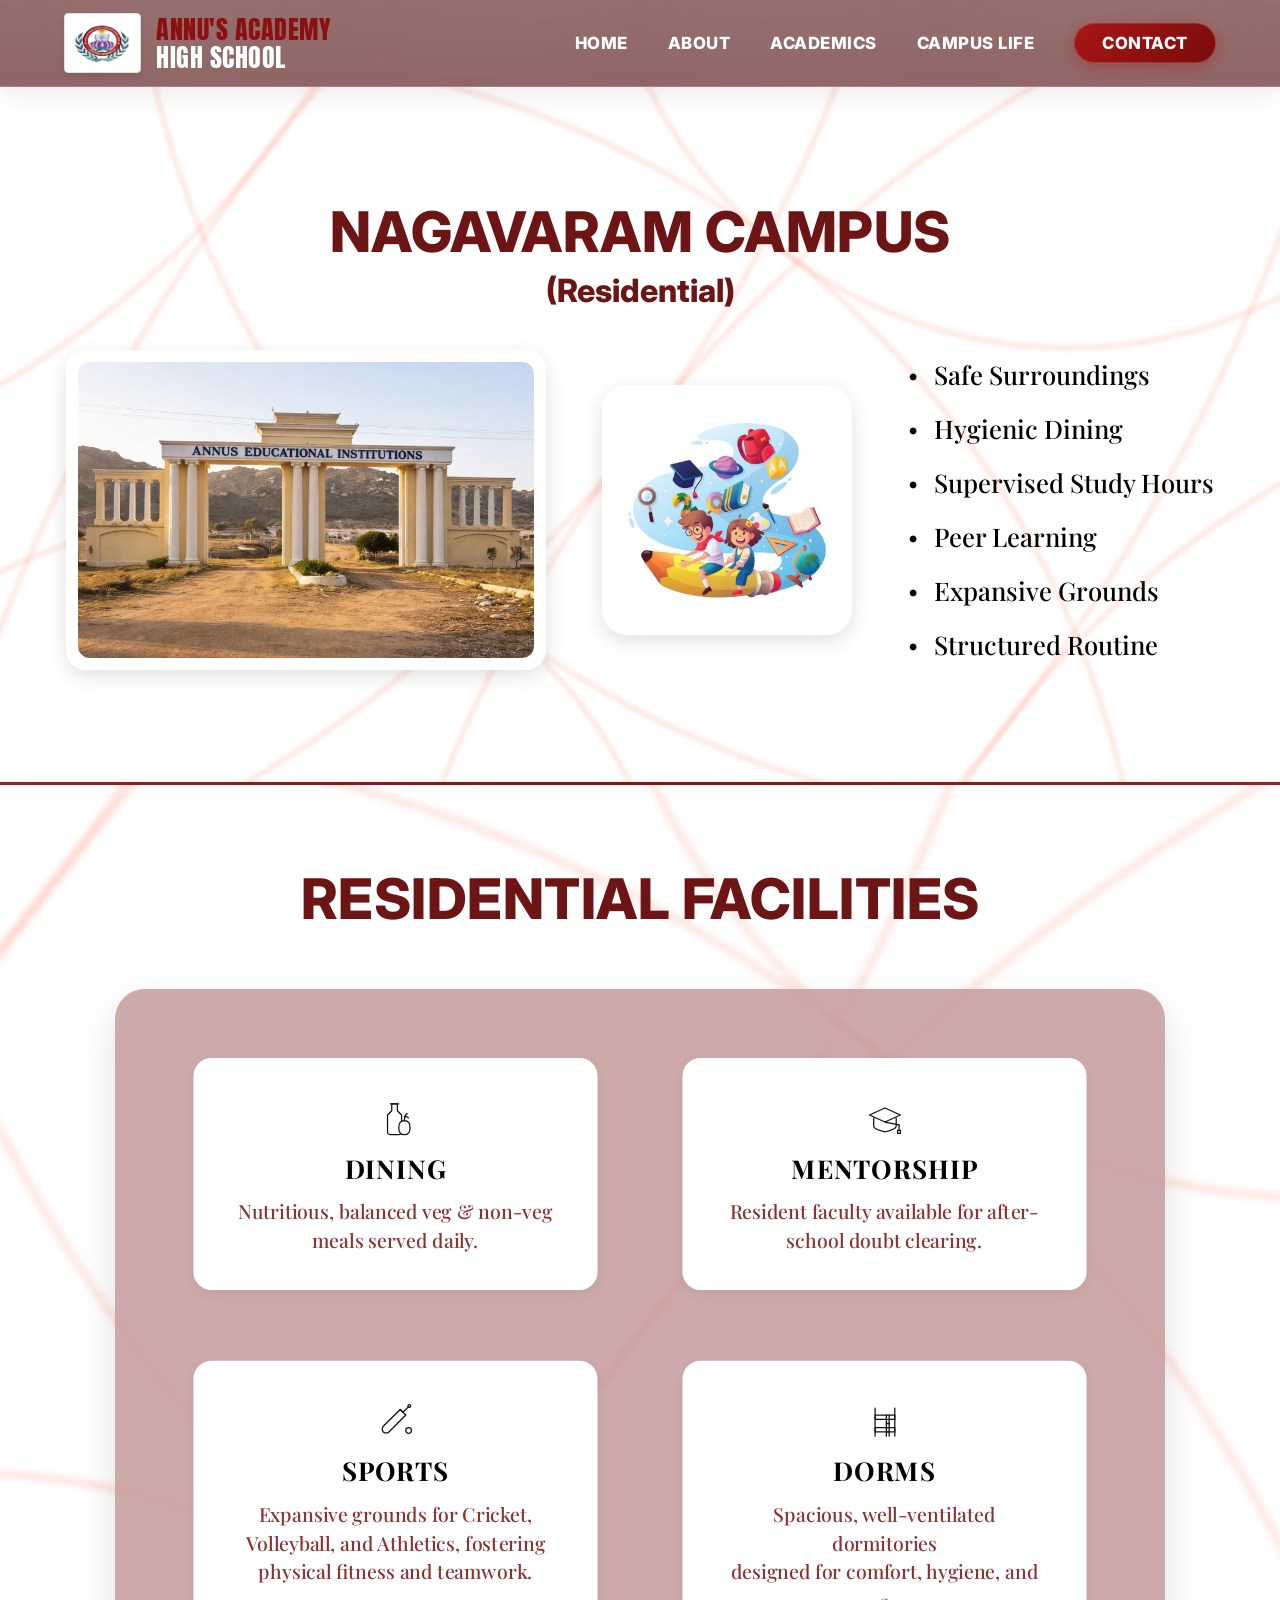
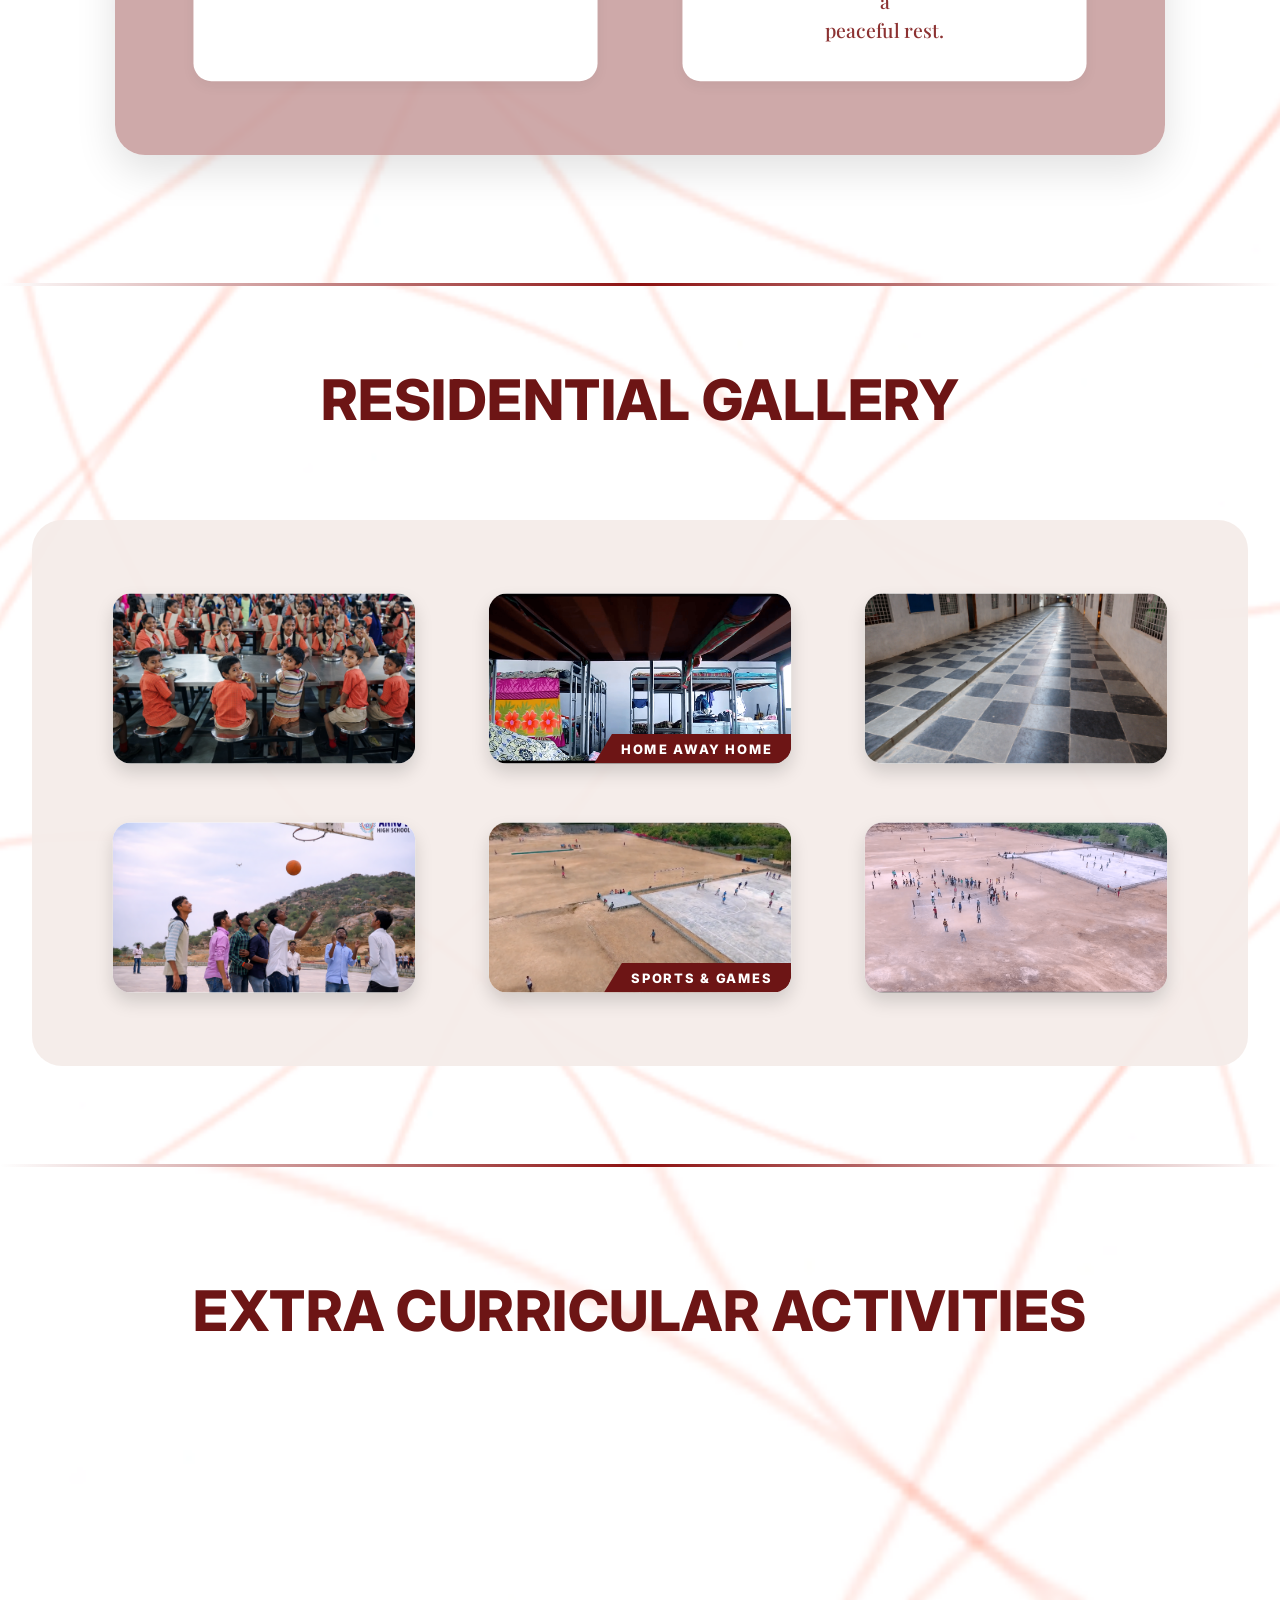
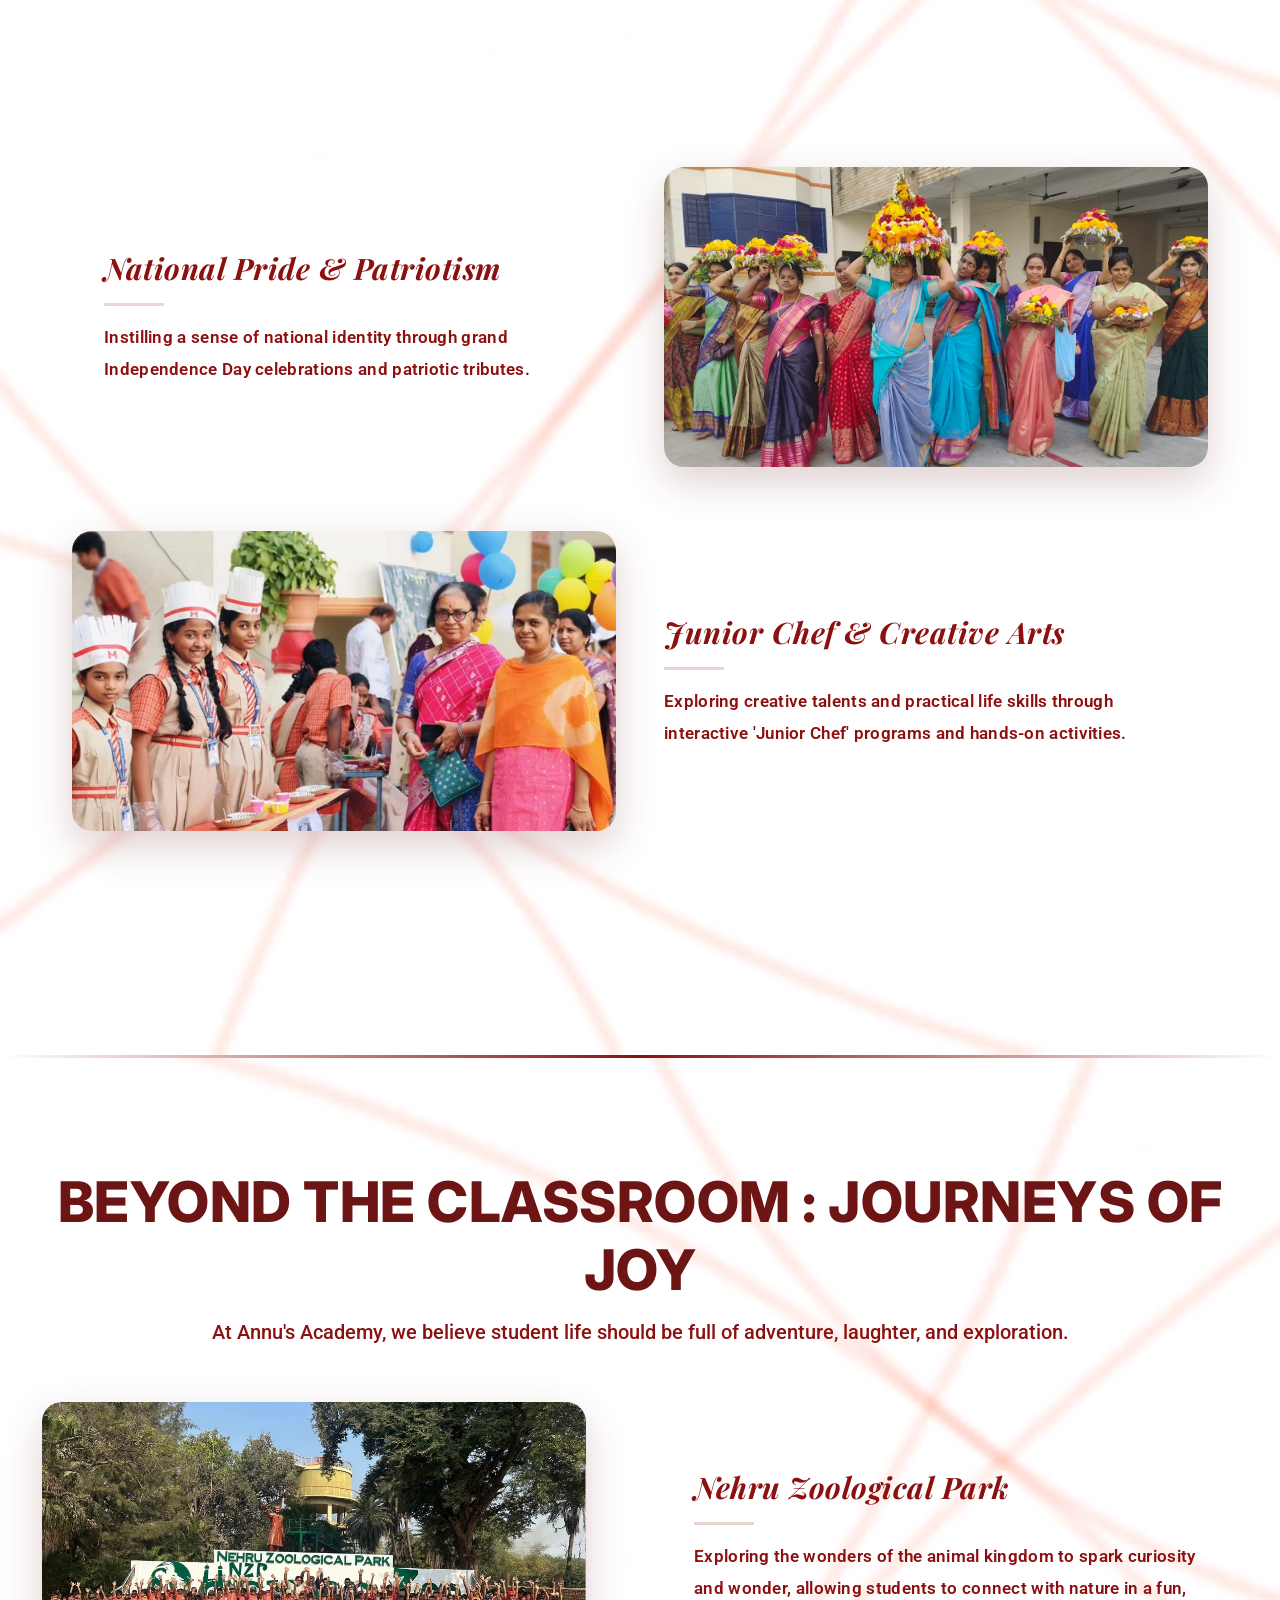
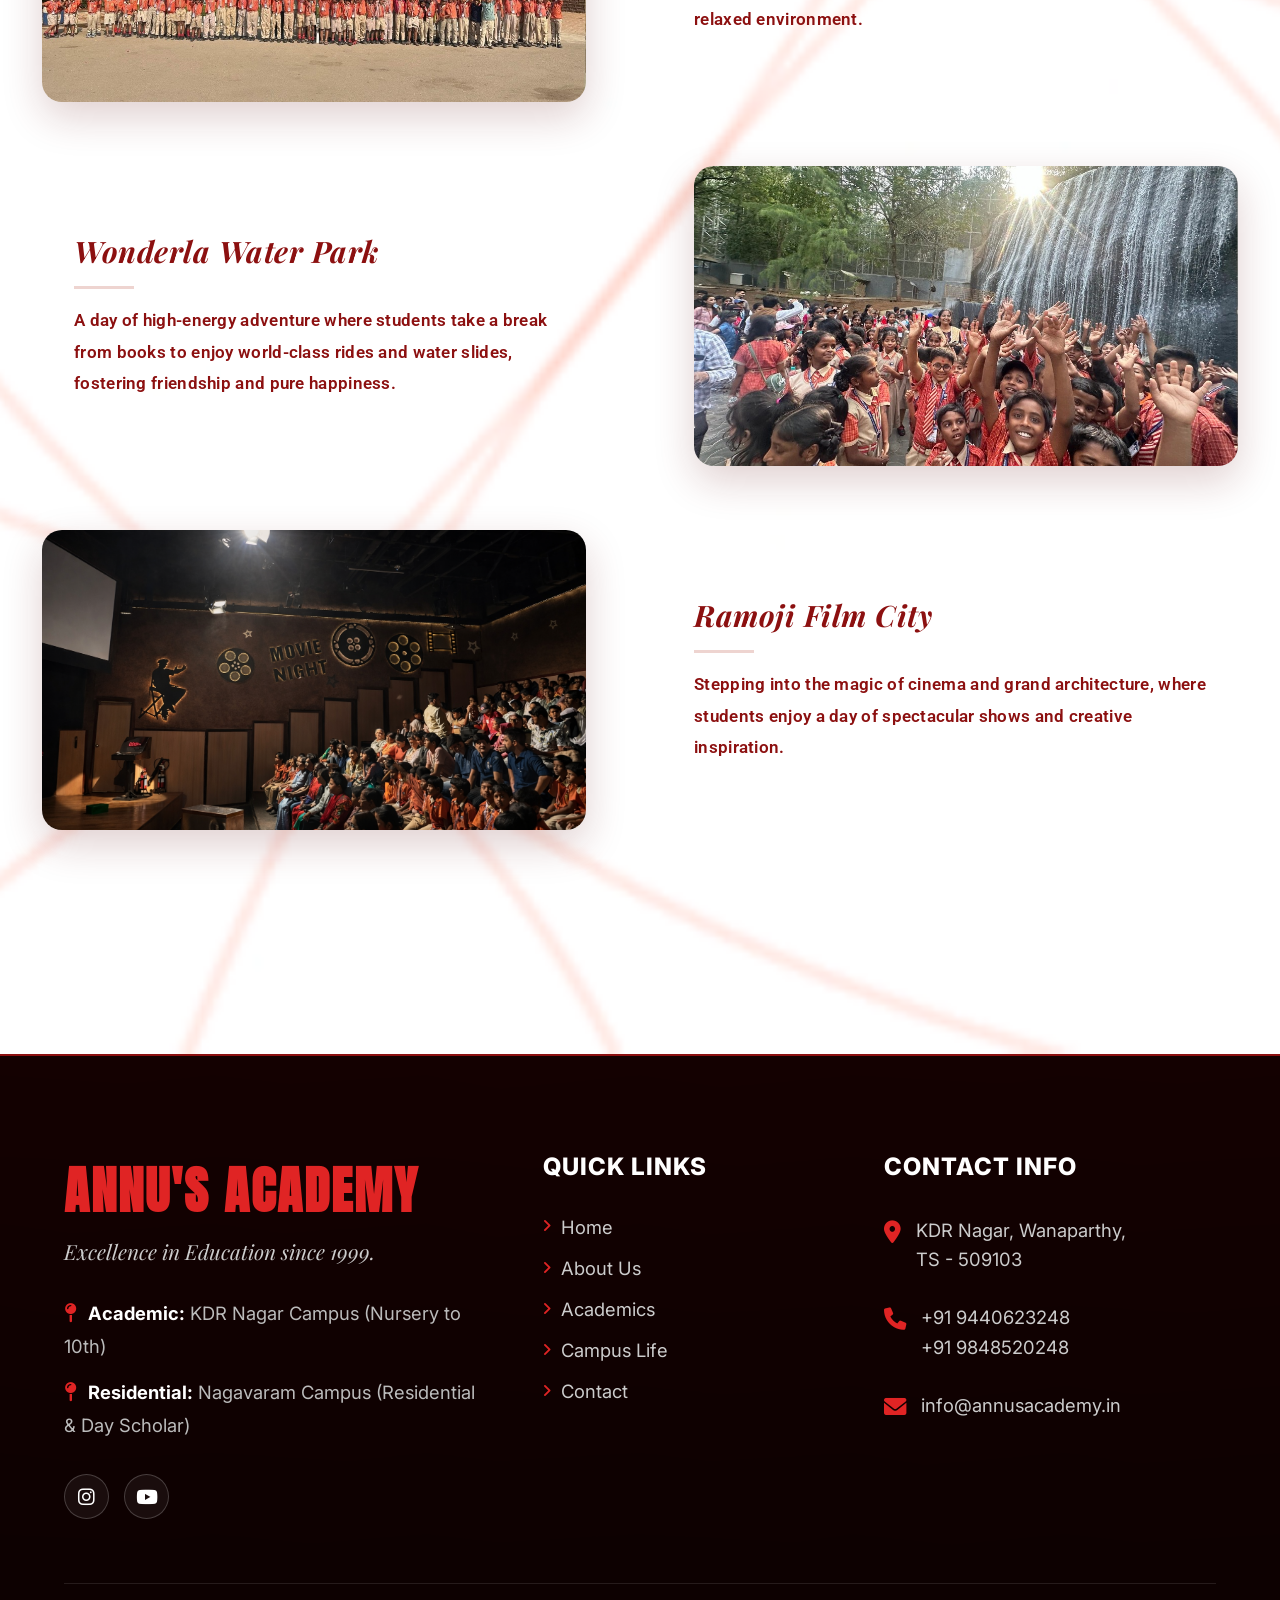
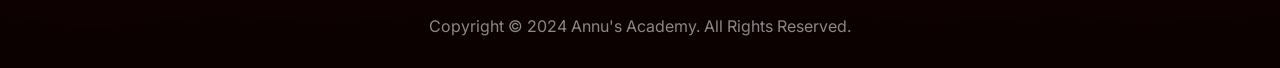
<file: campuslife.html>
<!DOCTYPE html>
<html lang="en">
<head>
    <meta charset="UTF-8">
    <meta name="viewport" content="width=device-width, initial-scale=1.0">
    <title>Campus Life | Annu's Academy</title>
    <!-- Google Fonts -->
    <link rel="preconnect" href="https://fonts.googleapis.com">
    <link rel="preconnect" href="https://fonts.gstatic.com" crossorigin>
    <link href="https://fonts.googleapis.com/css2?family=Anton&family=Inter:wght@400;700;800;900&family=Playfair+Display:ital,wght@0,400;0,700;1,400&family=Roboto:wght@300;400;700&family=Roboto+Slab:wght@400;700&display=swap" rel="stylesheet">
    <!-- FontAwesome Icons -->
    <link rel="stylesheet" href="https://cdnjs.cloudflare.com/ajax/libs/font-awesome/6.0.0/css/all.min.css">
    <link rel="stylesheet" href="style.css">
    <style>
        /* Campus Life Page Specific Styles */
        .campus-life-hero {
            background-image: url('homebg.png');
            background-size: cover;
            background-repeat: no-repeat;
            background-position: center;
            padding: 5rem 4rem;
            min-height: auto;
        }

        .nagavaram-section {
            max-width: 1400px;
            margin: 0 auto;
            display: flex;
            flex-direction: column;
            gap: 2.5rem;
            align-items: center;
            padding: 2rem 0;
        }

        .nagavaram-header {
            text-align: center;
        }

        .nagavaram-title {
            font-family: 'Inter', sans-serif;
            font-size: 3.5rem;
            color: #6d1515;
            margin: 0;
            text-transform: uppercase;
            font-weight: 800;
            letter-spacing: 0.5px;
            line-height: 1.2;
        }

        .nagavaram-subtitle {
            font-family: 'Inter', sans-serif;
            font-size: 2rem;
            color: #6d1515;
            margin: 0;
            font-weight: 800;
            margin-top: 0.3rem;
        }

        .nagavaram-content-wrapper {
            display: flex;
            flex-direction: row;
            align-items: center;
            justify-content: center;
            gap: 3.5rem;
            width: 100%;
        }

        .nagavaram-image-large {
            width: 480px;
            height: 320px;
            border-radius: 20px;
            background: #ffffff;
            box-shadow: 0 6px 20px rgba(0, 0, 0, 0.12);
            padding: 12px;
            display: flex;
            align-items: center;
            justify-content: center;
        }

        .nagavaram-image-large img {
            width: 100%;
            height: 100%;
            display: block;
            object-fit: cover;
            border-radius: 12px;
        }

        .nagavaram-image-small {
            width: 250px;
            height: 250px;
            border-radius: 25px;
            background: #ffffff;
            box-shadow: 0 6px 20px rgba(0, 0, 0, 0.12);
            padding: 18px;
            display: flex;
            align-items: center;
            justify-content: center;
        }

        .nagavaram-image-small img {
            width: 100%;
            height: 100%;
            display: block;
            object-fit: contain;
            border-radius: 15px;
        }

        .nagavaram-right {
            display: flex;
            flex-direction: column;
            justify-content: center;
        }

        .nagavaram-features {
            list-style: none;
            margin: 0;
            padding: 0;
            display: flex;
            flex-direction: column;
            gap: 1.3rem;
        }

        .nagavaram-features li {
            font-family: 'Playfair Display', serif;
            font-size: 1.6rem;
            color: #000;
            font-weight: 500;
            line-height: 1.3;
            display: flex;
            align-items: center;
            gap: 1rem;
        }

        .nagavaram-features li:before {
            content: "•";
            color: #000;
            font-size: 1.4rem;
        }
        /* Responsive Design */
        @media (max-width: 1024px) {
            .nagavaram-content-wrapper {
                flex-direction: column;
                gap: 3rem;
            }

            .nagavaram-title {
                font-size: 2.8rem;
            }

            .nagavaram-subtitle {
                font-size: 1.6rem;
            }

            .nagavaram-image-large {
                width: 100%;
                max-width: 480px;
                height: auto;
                aspect-ratio: 4/3;
            }
        }

        @media (max-width: 768px) {
            .campus-life-hero {
                padding: 2rem 1.5rem;
            }

            .nagavaram-title {
                font-size: 2.2rem;
            }

            .nagavaram-subtitle {
                font-size: 1.3rem;
            }

            .nagavaram-features li {
                font-size: 1.4rem;
            }

            .nagavaram-image-small {
                width: 200px;
                height: 200px;
            }
        }

        /* Residential Facilities Section */
        .residential-facilities-section {
            background-image: url('homebg.png');
            background-size: cover;
            background-repeat: no-repeat;
            background-position: center;
            padding: 5rem 2rem 8rem 2rem;
            display: flex;
            flex-direction: column;
            align-items: center;
        }

        .facilities-heading {
            font-family: 'Inter', sans-serif;
            font-size: 3.5rem;
            color: #6d1515;
            margin: 0 0 3.5rem 0;
            text-transform: uppercase;
            font-weight: 800;
            letter-spacing: 0.5px;
            text-align: center;
        }

        .rf-container {
            background-color: rgba(198, 154, 154, 0.85); /* Pinkish mauve overlay */
            border-radius: 30px;
            padding: 3.5rem; 
            max-width: 1050px;
            width: 100%;
            box-shadow: 0 15px 40px rgba(0, 0, 0, 0.12);
        }

        .rf-grid {
            display: grid;
            grid-template-columns: 1fr 1fr;
            gap: 2.5rem;
        }

        .rf-card {
            background-color: #ffffff;
            border-radius: 20px;
            padding: 2.5rem 3rem;
            display: flex;
            flex-direction: column;
            align-items: center;
            text-align: center;
            box-shadow: 0 5px 15px rgba(0,0,0,0.05); /* very soft shadow */
            transition: transform 0.3s ease;
        }

        .rf-card:hover {
            transform: translateY(-5px);
        }

        .rf-icon {
            margin-bottom: 0.8rem;
            display: flex;
            align-items: center;
            justify-content: center;
        }
        
        .rf-icon svg {
            width: 50px;
            height: 50px;
            stroke: #111;
        }

        .rf-card-title {
            font-family: 'Playfair Display', serif;
            font-size: 1.8rem;
            color: #000;
            font-weight: 700;
            margin: 0 0 0.8rem 0;
            letter-spacing: 1px;
            text-transform: uppercase;
        }

        .rf-card-desc {
            font-family: 'Playfair Display', serif;
            font-size: 1.35rem;
            color: #8c3232;
            margin: 0;
            line-height: 1.5;
            font-weight: 500;
        }
          /* Section Divider */
        .section-divider {
            width: 100%;
            height: 3px;
            background: linear-gradient(to right, transparent, #8c1010, transparent);
            margin: 0;
            padding: 0;
        }

        @media (max-width: 1024px) {
            .rf-container {
                padding: 2.5rem;
                max-width: 90%;
            }
            .rf-grid {
                gap: 1.5rem;
            }
        }

        @media (max-width: 768px) {
            .residential-facilities-section {
                padding: 4rem 1.5rem;
            }
            .facilities-heading {
                font-size: 2.5rem;
            }
            .rf-grid {
                grid-template-columns: 1fr;
            }
            .rf-container {
                padding: 2rem;
            }
            .rf-card {
                padding: 2rem 1.5rem;
            }
        }

        /* Residential Gallery Section */
        .residential-gallery-section {
            background-image: url('homebg.png');
            background-size: cover;
            background-repeat: no-repeat;
            background-position: center;
            padding: 5rem 2rem 8rem 2rem;
            display: flex;
            flex-direction: column;
            align-items: center;
        }

        .gallery-container {
            background-color: rgba(245, 237, 233, 0.95); /* Light creamy pink background */
            border-radius: 30px;
            padding: 4rem;
            max-width: 1400px;
            width: 100%;
        }

        .rg-grid {
            display: grid;
            grid-template-columns: repeat(3, 1fr);
            gap: 2.5rem;
        }

        .rg-image-wrapper {
            position: relative;
            border-radius: 20px;
            box-shadow: 0 10px 20px rgba(0, 0, 0, 0.15); /* Explicit 20px blur radius shadow */
            aspect-ratio: 16/9;
            overflow: hidden;
            background: #ffffff;
        }
        
        .rg-image-wrapper img {
            width: 100%;
            height: 100%;
            object-fit: cover;
            display: block;
        }

        .rg-banner {
            position: absolute;
            bottom: 0;
            right: 0;
            background-color: #6d1515; /* Same dark red */
            color: #ffffff;
            font-family: 'Inter', sans-serif;
            font-size: 0.9rem;
            font-weight: 800;
            text-transform: uppercase;
            padding: 8px 20px 8px 30px;
            clip-path: polygon(20px 0, 100% 0, 100% 100%, 0 100%);
            letter-spacing: 2px;
        }

        @media (max-width: 1024px) {
            .gallery-container {
                padding: 3rem;
                max-width: 95%;
            }
            .rg-grid {
                grid-template-columns: repeat(2, 1fr);
                gap: 2rem;
            }
        }

        @media (max-width: 768px) {
            .residential-gallery-section {
                padding: 4rem 1.5rem;
            }
            .gallery-container {
                padding: 2rem;
            }
            .rg-grid {
                grid-template-columns: 1fr;
                gap: 1.5rem;
            }
        }

        /* Extra Curricular & Beyond Classroom Sections */
        .activities-section {
            background-image: url('homebg.png');
            background-size: cover;
            background-repeat: no-repeat;
            background-position: center;
            padding: 5rem 2rem 8rem 2rem;
            text-align: center;
            min-height: auto;
        }

        .activities-subtitle {
            font-family: 'Roboto', sans-serif;
            font-size: 1.25rem;
            color: #8c1010;
            margin-bottom: 3.5rem;
            font-weight: 500;
        }

        .activity-item {
            display: grid;
            grid-template-columns: 1fr 1fr;
            gap: 3rem;
            align-items: center;
            margin-bottom: 4rem;
            max-width: 1200px;
            margin-left: auto;
            margin-right: auto;
        }

        .activity-item:nth-child(even) {
            direction: rtl;
        }

        .activity-item:nth-child(even) > * {
            direction: ltr;
        }

        .activity-image {
            position: relative;
            overflow: hidden;
            border-radius: 20px;
            box-shadow: 0 15px 40px rgba(100, 20, 20, 0.2);
        }

        .activity-image img {
            width: 100%;
            height: 300px;
            object-fit: cover;
            display: block;
            transition: transform 0.3s ease, box-shadow 0.3s ease;
        }

        .activity-image img:hover {
            transform: scale(1.02);
            box-shadow: 0 30px 70px rgba(140, 16, 16, 0.35);
        }

        .activity-content {
            text-align: left;
            padding-right: 2rem;
        }

        .activity-item:nth-child(even) .activity-content {
            padding-right: 0;
            padding-left: 2rem;
        }

        .activity-content h3 {
            font-family: 'Playfair Display', serif;
            font-size: 1.85rem;
            color: #8c1010;
            margin-bottom: 1rem;
            margin-top: 0;
            font-weight: 700;
            font-style: italic;
            letter-spacing: 0.5px;
        }

        .activity-divider {
            width: 60px;
            height: 3px;
            background: rgba(212, 147, 139, 0.4);
            margin-bottom: 1rem;
        }

        .activity-content p {
            font-family: 'Roboto', sans-serif;
            font-size: 1.05rem;
            color: #8c1010;
            line-height: 1.9;
            margin: 0;
            font-weight: 600;
            letter-spacing: 0.3px;
        }

        /* Responsive Design for Activities */
        @media (max-width: 768px) {
            .activities-section {
                padding: 4rem 1.5rem;
            }

            .activity-item {
                grid-template-columns: 1fr;
                gap: 2rem;
                margin-bottom: 3rem;
            }

            .activity-item:nth-child(even) {
                direction: ltr;
            }

            .activity-content {
                text-align: center;
                padding-right: 0;
            }

            .activity-item:nth-child(even) .activity-content {
                padding-left: 0;
            }

            .activity-divider {
                margin-left: auto;
                margin-right: auto;
            }

            .activity-image img {
                height: 250px;
            }
        }
    </style>
</head>
<body class="campus-life-page">

    <!-- Header -->
    <header>
        <div class="logo-section">
            <img src="logo.jpg" alt="Annu's Academy Logo">
            <div class="logo-text">
                <span class="logo-text-top">ANNU'S ACADEMY</span>
                <span class="logo-text-bottom">HIGH SCHOOL</span>
            </div>
        </div>
        <nav>
            <ul id="nav-list">
                <a href="#" class="mobile-close-btn mobile-only" id="close-menu"><i class="fas fa-times"></i></a>
                <li><a href="index.html">HOME</a></li>
                <li><a href="about.html">ABOUT</a></li>
                <li><a href="academics.html">ACADEMICS</a></li>
                <li><a href="campuslife.html">CAMPUS LIFE</a></li>
                <li><a href="contact.html">CONTACT</a></li>
            </ul>
        </nav>
        <div class="hamburger" id="hamburger">
            <i class="fas fa-bars"></i>
        </div>
    </header>

    <!-- Nagavaram Campus Section -->
    <section class="campus-life-hero">
        <div class="nagavaram-section">
            <div class="nagavaram-header reveal">
                <h1 class="nagavaram-title">NAGAVARAM CAMPUS</h1>
                <p class="nagavaram-subtitle">(Residential)</p>
            </div>
            
            <div class="nagavaram-content-wrapper">
                <div class="nagavaram-image-large reveal">
                    <img src="4.png" alt="Nagavaram Campus" onerror="this.src='../4.png'">
                </div>
                <div class="nagavaram-image-small reveal delay-1">
                    <img src="44.jpg" alt="Campus Activity" onerror="this.src='../44.jpg'">
                </div>
                <div class="nagavaram-right reveal delay-2">
                    <ul class="nagavaram-features">
                        <li>Safe Surroundings</li>
                        <li>Hygienic Dining</li>
                        <li>Supervised Study Hours</li>
                        <li>Peer Learning</li>
                        <li>Expansive Grounds</li>
                        <li>Structured Routine</li>
                    </ul>
                </div>
            </div>
        </div>
    </section>

        <!-- Divider Line -->
    <div class="section-divider"></div>

    <!-- Residential Facilities Section -->
    <section class="residential-facilities-section">
        <h1 class="facilities-heading reveal">RESIDENTIAL FACILITIES</h1>
        
        <div class="rf-container">
            <div class="rf-grid">
                <!-- Dining -->
                <div class="rf-card reveal-scale delay-1">
                    <div class="rf-icon">
                        <svg viewBox="0 0 64 64" fill="none" stroke="#222" stroke-width="1.8" stroke-linecap="round" stroke-linejoin="round">
                            <path d="M26 14 L26 24 L20 30 L20 54 C20 56 22 58 24 58 L36 58 C38 58 40 56 40 54 L40 30 L34 24 L34 14 Z" />
                            <line x1="24" y1="14" x2="36" y2="14" />
                            <path d="M44 38 C38 38 36 42 36 48 C36 54 38 58 44 58 C50 58 52 54 52 48 C52 42 50 38 44 38 Z" fill="#fff" />
                            <path d="M44 38 C44 38 44 30 48 28" />
                            <path d="M44 32 C48 32 50 34 50 34" />
                        </svg>
                    </div>
                    <h3 class="rf-card-title">DINING</h3>
                    <p class="rf-card-desc">Nutritious, balanced veg & non-veg<br>meals served daily.</p>
                </div>

                <!-- Mentorship -->
                <div class="rf-card reveal-scale delay-2">
                    <div class="rf-icon">
                        <svg viewBox="0 0 64 64" fill="none" stroke="#222" stroke-width="1.8" stroke-linecap="round" stroke-linejoin="round">
                            <polygon points="32,20 54,30 32,40 10,30" />
                            <path d="M16 34.5 L16 46 C16 50 32 54 32 54 C32 54 48 50 48 46 L48 34.5" />
                            <line x1="32" y1="40" x2="52" y2="44" />
                            <line x1="52" y1="44" x2="52" y2="52" />
                            <path d="M50 52 L54 52 L54 56 L50 56 Z" />
                        </svg>
                    </div>
                    <h3 class="rf-card-title">MENTORSHIP</h3>
                    <p class="rf-card-desc">Resident faculty available for after-<br>school doubt clearing.</p>
                </div>

                <!-- Sports -->
                <div class="rf-card reveal-scale delay-3">
                    <div class="rf-icon">
                        <svg viewBox="0 0 64 64" fill="none" stroke="#222" stroke-width="1.8" stroke-linecap="round" stroke-linejoin="round">
                            <line x1="50" y1="14" x2="42" y2="22" />
                            <circle cx="51" cy="13" r="2" />
                            <path d="M42 22 L46 26 L22 50 C20 52 16 52 14 50 C12 48 12 44 14 42 L38 18 Z" />
                            <line x1="38" y1="18" x2="42" y2="22" />
                            <circle cx="50" cy="48" r="4" />
                        </svg>
                    </div>
                    <h3 class="rf-card-title">SPORTS</h3>
                    <p class="rf-card-desc">Expansive grounds for Cricket,<br>Volleyball, and Athletics, fostering<br>physical fitness and teamwork.</p>
                </div>

                <!-- Dorms -->
                <div class="rf-card reveal-scale delay-4">
                    <div class="rf-icon">
                        <svg viewBox="0 0 64 64" fill="none" stroke="#222" stroke-width="1.8" stroke-linecap="round" stroke-linejoin="round">
                            <line x1="18" y1="16" x2="18" y2="56" />
                            <line x1="46" y1="16" x2="46" y2="56" />
                            <rect x="18" y="26" width="28" height="6" />
                            <rect x="18" y="44" width="28" height="6" />
                            <line x1="38" y1="26" x2="38" y2="56" />
                            <line x1="34" y1="26" x2="34" y2="56" />
                            <line x1="34" y1="38" x2="38" y2="38" />
                            <line x1="34" y1="44" x2="38" y2="44" />
                            <line x1="34" y1="50" x2="38" y2="50" />
                        </svg>
                    </div>
                    <h3 class="rf-card-title">DORMS</h3>
                    <p class="rf-card-desc">Spacious, well-ventilated dormitories<br>designed for comfort, hygiene, and a<br>peaceful rest.</p>
                </div>
            </div>
        </div>
    </section>

    <!-- Divider Line -->
    <div class="section-divider"></div>

    <!-- Residential Gallery Section -->
    <section class="residential-gallery-section">
        <h1 class="facilities-heading reveal">RESIDENTIAL GALLERY</h1>
        
        <div class="gallery-container reveal-bottom delay-1">
            <div class="rg-grid">
                <!-- Image 1 -->
                <div class="rg-image-wrapper reveal-scale delay-1">
                    <img src="40.png" alt="Gallery Image 1" onerror="this.src='../40.png'">
                </div>
                
                <!-- Image 2 -->
                <div class="rg-image-wrapper reveal-scale delay-2">
                    <img src="11.png" alt="Gallery Image 2" onerror="this.src='../11.png'">
                    <div class="rg-banner">HOME AWAY HOME</div>
                </div>
                
                <!-- Image 3 -->
                <div class="rg-image-wrapper reveal-scale delay-3">
                    <img src="41.png" alt="Gallery Image 3" onerror="this.src='../41.png'">
                </div>
                
                <!-- Image 4 -->
                <div class="rg-image-wrapper reveal-scale delay-1">
                    <img src="5.png" alt="Gallery Image 4" onerror="this.src='../5.png'">
                </div>
                
                <!-- Image 5 -->
                <div class="rg-image-wrapper reveal-scale delay-2">
                    <img src="8.png" alt="Gallery Image 5" onerror="this.src='../8.png'">
                    <div class="rg-banner">SPORTS & GAMES</div>
                </div>
                
                <!-- Image 6 -->
                <div class="rg-image-wrapper reveal-scale delay-3">
                    <img src="10.png" alt="Gallery Image 6" onerror="this.src='../10.png'">
                </div>
            </div>
        </div>
    </section>

    <!-- Divider Line -->
    <div class="section-divider"></div>

    <!-- Extra Curricular Activities Section -->
    <section class="activities-section reveal">
        <h1 class="facilities-heading reveal-bottom">EXTRA CURRICULAR ACTIVITIES</h1>

        <div style="max-width: 1200px; margin: 0 auto; padding: 2rem;">
            <!-- Activity 1 -->
            <div class="activity-item reveal">
                <div class="activity-image reveal">
                    <img src="24.jpg" alt="Heritage & Traditions" onerror="this.src='../24.jpg'">
                </div>
                <div class="activity-content reveal delay-1">
                    <h3>Heritage & Traditions</h3>
                    <div class="activity-divider"></div>
                    <p>Celebrating our roots with vibrant Bathukamma festivities, keeping the rich culture of Telangana alive in our students.</p>
                </div>
            </div>

            <!-- Activity 2 -->
            <div class="activity-item reveal">
                <div class="activity-image reveal">
                    <img src="32.png" alt="National Pride & Patriotism" onerror="this.src='../32.png'">
                </div>
                <div class="activity-content reveal delay-1">
                    <h3>National Pride & Patriotism</h3>
                    <div class="activity-divider"></div>
                    <p>Instilling a sense of national identity through grand Independence Day celebrations and patriotic tributes.</p>
                </div>
            </div>

            <!-- Activity 3 -->
            <div class="activity-item reveal">
                <div class="activity-image reveal">
                    <img src="17.jpg" alt="Junior Chef & Creative Arts" onerror="this.src='../17.jpg'">
                </div>
                <div class="activity-content reveal delay-1">
                    <h3>Junior Chef & Creative Arts</h3>
                    <div class="activity-divider"></div>
                    <p>Exploring creative talents and practical life skills through interactive 'Junior Chef' programs and hands-on activities.</p>
                </div>
            </div>
        </div>
    </section>

    <!-- Divider Line -->
    <div class="section-divider"></div>

    <!-- Beyond the Classroom Section -->
    <section class="activities-section reveal">
        <h1 class="facilities-heading reveal-bottom" style="margin-bottom: 1rem;">BEYOND THE CLASSROOM : JOURNEYS OF JOY</h1>
        <p class="activities-subtitle reveal-bottom delay-1">At Annu's Academy, we believe student life should be full of adventure, laughter, and exploration.</p>

        <div style="max-width: 1200px; margin: 0 auto; padding: 2rem;">
            <!-- Activity 4 -->
            <div class="activity-item reveal">
                <div class="activity-image reveal-left">
                    <img src="25.jpg" alt="Nehru Zoological Park" onerror="this.src='../25.jpg'">
                </div>
                <div class="activity-content reveal-right">
                    <h3>Nehru Zoological Park</h3>
                    <div class="activity-divider"></div>
                    <p>Exploring the wonders of the animal kingdom to spark curiosity and wonder, allowing students to connect with nature in a fun, relaxed environment.</p>
                </div>
            </div>

            <!-- Activity 5 -->
            <div class="activity-item reveal">
                <div class="activity-image reveal-right">
                    <img src="28.jpg" alt="Wonderla Water Park" onerror="this.src='../28.jpg'">
                </div>
                <div class="activity-content reveal-left">
                    <h3>Wonderla Water Park</h3>
                    <div class="activity-divider"></div>
                    <p>A day of high-energy adventure where students take a break from books to enjoy world-class rides and water slides, fostering friendship and pure happiness.</p>
                </div>
            </div>

            <!-- Activity 6 -->
            <div class="activity-item reveal">
                <div class="activity-image reveal-left">
                    <img src="27.jpg" alt="Ramoji Film City" onerror="this.src='../27.jpg'">
                </div>
                <div class="activity-content reveal-right">
                    <h3>Ramoji Film City</h3>
                    <div class="activity-divider"></div>
                    <p>Stepping into the magic of cinema and grand architecture, where students enjoy a day of spectacular shows and creative inspiration.</p>
                </div>
            </div>
        </div>
    </section>

    <!-- --- FOOTER SECTION --- -->
    <footer class="footer-section reveal">
        <div class="footer-container">
            <!-- Left Column -->
            <div class="footer-col about-col">
                <h2 class="footer-brand">ANNU'S ACADEMY</h2>
                <p class="footer-desc">Excellence in Education since 1999.</p>
                <div class="footer-campuses">
                    <p><strong><i class="fa-solid fa-map-pin"></i> Academic:</strong> KDR Nagar Campus (Nursery to 10th)</p>
                    <p><strong><i class="fa-solid fa-map-pin"></i> Residential:</strong> Nagavaram Campus (Residential & Day Scholar)</p>
                </div>
                <div class="social-icons">
                    <a href="#"><i class="fa-brands fa-instagram"></i></a>
                    <a href="#"><i class="fa-brands fa-youtube"></i></a>
                </div>
            </div>

            <!-- Middle Column -->
            <div class="footer-col links-col">
                <h3 class="footer-title">QUICK LINKS</h3>
                <ul>
                    <li><a href="index.html"><i class="fa-solid fa-angle-right"></i> Home</a></li>
                    <li><a href="about.html"><i class="fa-solid fa-angle-right"></i> About Us</a></li>
                    <li><a href="academics.html"><i class="fa-solid fa-angle-right"></i> Academics</a></li>
                    <li><a href="campuslife.html"><i class="fa-solid fa-angle-right"></i> Campus Life</a></li>
                    <li><a href="contact.html"><i class="fa-solid fa-angle-right"></i> Contact</a></li>
                </ul>
            </div>

            <!-- Right Column -->
            <div class="footer-col contact-col">
                <h3 class="footer-title">CONTACT INFO</h3>
                <ul class="contact-info-list">
                    <li>
                        <i class="fa-solid fa-location-dot"></i>
                        <span>KDR Nagar, Wanaparthy,<br>TS - 509103</span>
                    </li>
                    <li>
                        <i class="fa-solid fa-phone"></i>
                        <span>+91 9440623248<br>+91 9848520248</span>
                    </li>
                    <li>
                        <i class="fa-solid fa-envelope"></i>
                        <span>info@annusacademy.in</span>
                    </li>
                </ul>
            </div>
        </div>

        <div class="footer-bottom">
            <p>Copyright &copy; 2024 Annu's Academy. All Rights Reserved.</p>
        </div>
    </footer>

    <script src="script.js"></script>
</body>
</html>
</file>
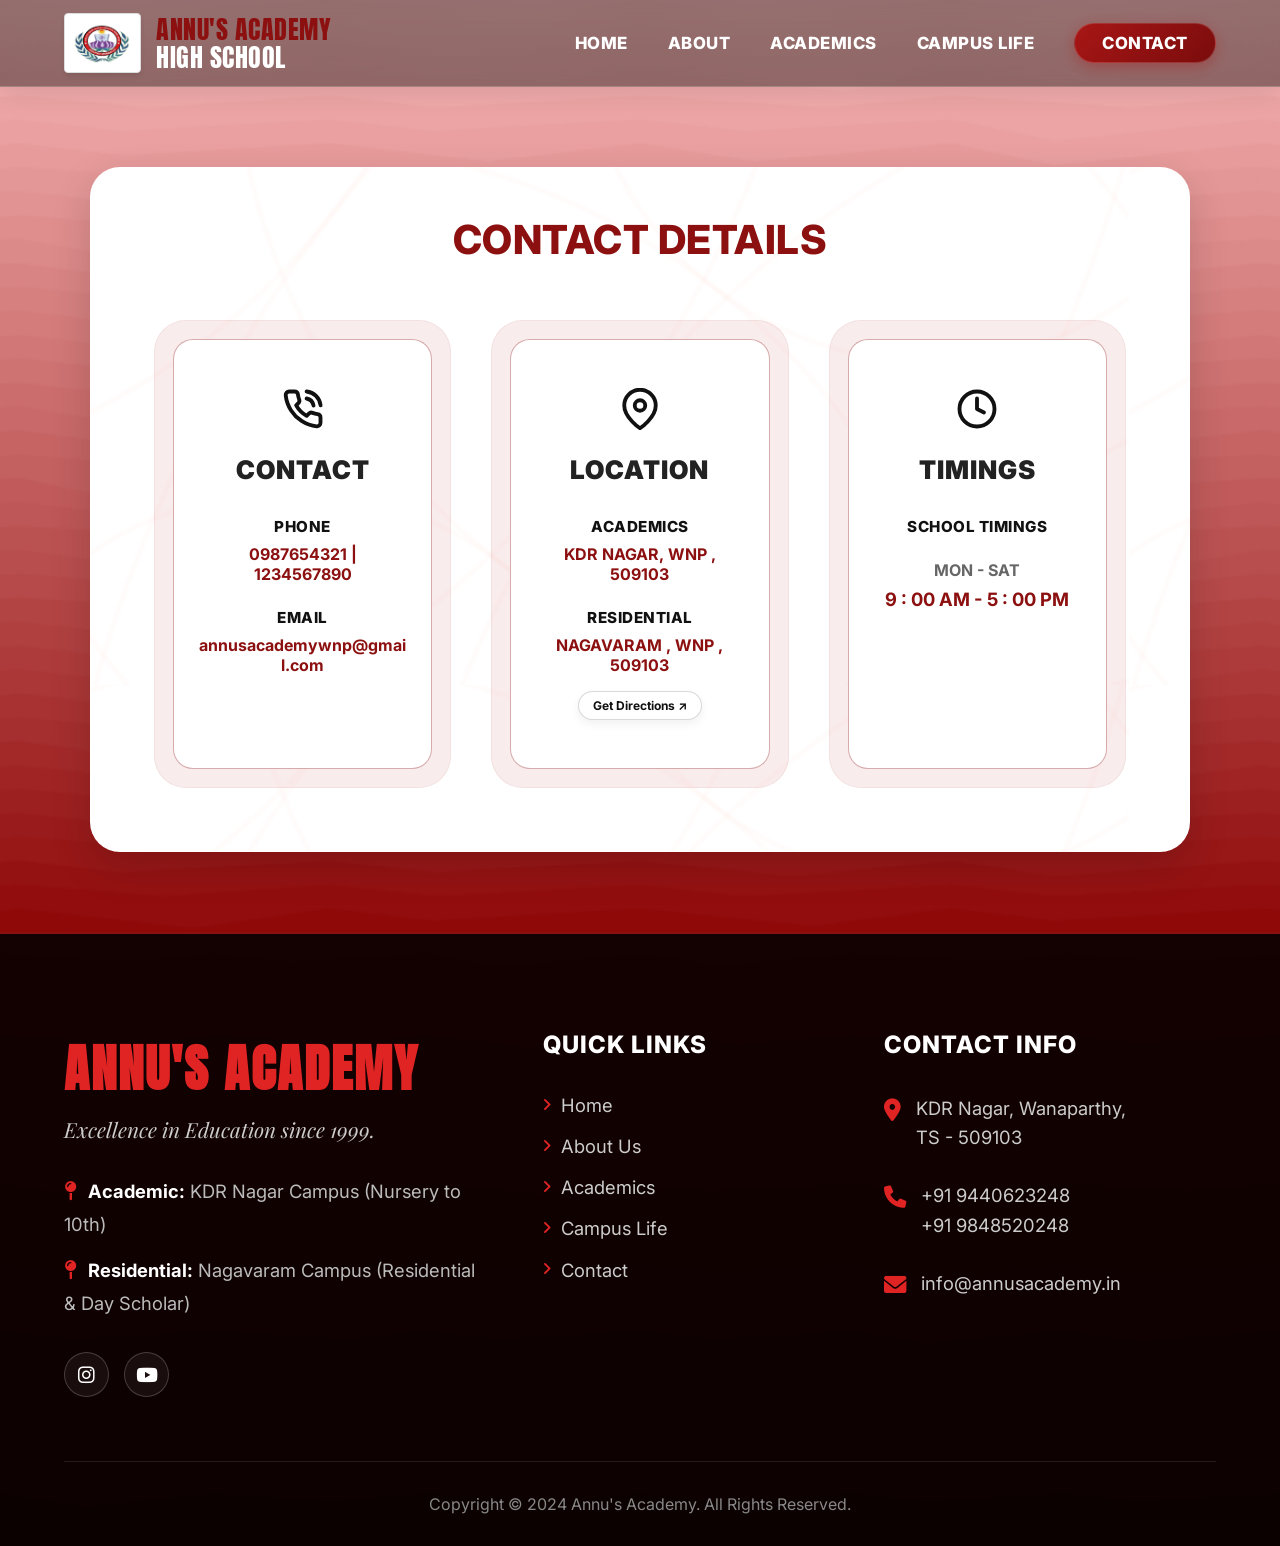
<file: contact.html>
<!DOCTYPE html>
<html lang="en">
<head>
    <meta charset="UTF-8">
    <meta name="viewport" content="width=device-width, initial-scale=1.0">
    <title>Contact Us | Annu's Academy</title>
    <!-- Google Fonts -->
    <link rel="preconnect" href="https://fonts.googleapis.com">
    <link rel="preconnect" href="https://fonts.gstatic.com" crossorigin>
    <link href="https://fonts.googleapis.com/css2?family=Anton&family=Inter:wght@400;500;600;700;800;900&family=Playfair+Display:ital,wght@0,400;0,700;1,400&family=Roboto:wght@300;400;500;600;700&display=swap" rel="stylesheet">
    <!-- FontAwesome Icons -->
    <link rel="stylesheet" href="https://cdnjs.cloudflare.com/ajax/libs/font-awesome/6.0.0/css/all.min.css">
    <link rel="stylesheet" href="style.css">
    <style>
        /* Contact Page specific styles */
        body.contact-page {
            background-color: #fcebeb; /* fallback */
            margin: 0;
            padding: 0;
        }

        .contact-hero {
            background-image: url('peak_background.png');
            background-size: cover;
            background-repeat: no-repeat;
            background-position: center top;
            min-height: 100vh;
            display: flex;
            flex-direction: column;
        }



        /* Main Contact Section */
        .contact-container {
            flex: 1;
            display: flex;
            align-items: center;
            justify-content: center;
            padding: 5rem 2rem;
        }

        .contact-card-wrapper {
            background-image: url('homebg.png');
            background-color: rgba(245, 235, 233, 0.95); /* matching creamy pink overlay */
            background-blend-mode: overlay;
            border-radius: 30px;
            padding: 3rem 4rem 4rem 4rem;
            max-width: 1100px;
            width: 100%;
            box-shadow: 0 15px 40px rgba(0, 0, 0, 0.15);
            text-align: center;
        }

        .contact-card-wrapper h1 {
            font-family: 'Inter', sans-serif;
            font-size: 2.5rem;
            color: #8c1010;
            font-weight: 800;
            margin: 0 0 3.5rem 0;
            letter-spacing: 0.5px;
            text-transform: uppercase;
        }

        .contact-grid {
            display: grid;
            grid-template-columns: repeat(3, minmax(0, 1fr));
            gap: 2.5rem;
            align-items: stretch; /* Explicitly forces grid columns to stretch to the tallest column */
        }

        .cd-card-layer {
            background-color: rgba(220, 150, 150, 0.18); /* Light pink transparent shadow overlay */
            padding: 18px;
            border-radius: 32px;
            display: flex;
            flex-direction: column;
            border: 1px solid rgba(140, 16, 16, 0.05);
            transition: transform 0.3s ease;
            box-sizing: border-box;
        }

        .cd-card-layer:hover {
            transform: translateY(-5px);
        }

        .cd-inner-card {
            background: #ffffff;
            border-radius: 20px;
            padding: 3rem 1.5rem;
            width: 100%;
            border: 1.5px solid rgba(140, 16, 16, 0.35); /* crisp thin red border */
            display: flex;
            flex-direction: column;
            align-items: center;
            justify-content: flex-start; /* Aligns items perfectly from the top so headings match horizontally! */
            flex-grow: 1; /* Unequivocally forces the inner card to eat up whatever height the layer offers */
            box-sizing: border-box;
            box-shadow: inset 0 0 0 1px #fff;
        }

        .cd-title {
            font-family: 'Inter', sans-serif;
            font-size: 1.6rem;
            color: #222;
            font-weight: 900;
            margin: 0 0 2rem 0;
            letter-spacing: 1px;
            text-transform: uppercase;
        }

        .cd-section-title {
            font-family: 'Inter', sans-serif;
            font-size: 0.95rem;
            color: #111;
            font-weight: 800;
            margin: 0 0 0.5rem 0;
            text-transform: uppercase;
            letter-spacing: 0.5px;
        }

        .cd-value {
            font-family: 'Inter', sans-serif;
            font-size: 1rem;
            color: #8c1010;
            font-weight: 700;
            margin: 0 0 1.5rem 0;
            word-break: break-word; /* Allows long unbreakable text to wrap cleanly */
            text-align: center;
        }

        .cd-value.cd-grey {
            color: #666;
            margin-bottom: 0.5rem; 
        }

        .cd-value.cd-large {
            font-size: 1.15rem;
            margin-bottom: 0;
        }

        .cd-inner-card > :last-child {
            margin-bottom: 0;
        }

        .cd-icon-svg {
            width: 42px;
            height: 42px;
            margin-bottom: 1.5rem;
            stroke: #111;
        }

        /* Get Directions button */
        .get-directions-btn {
            display: inline-flex;
            align-items: center;
            gap: 6px;
            background: #ffffff;
            border: 1px solid rgba(0,0,0,0.15);
            color: #111;
            padding: 6px 14px;
            border-radius: 20px;
            font-family: 'Inter', sans-serif;
            font-size: 0.75rem;
            font-weight: 700;
            text-decoration: none;
            box-shadow: 0 4px 10px rgba(0,0,0,0.06);
            margin-top: 0.5rem;
            transition: all 0.3s ease;
        }
        .get-directions-btn:hover {
            box-shadow: 0 6px 15px rgba(0,0,0,0.12);
            transform: translateY(-2px);
        }

        /* Footer styling inclusion if needed */
        .footer-section {
            margin-top: auto; 
        }

        @media (max-width: 1024px) {
            .contact-grid {
                grid-template-columns: repeat(2, 1fr);
                gap: 2rem;
            }
            .contact-card-wrapper {
                padding: 3rem 2rem;
            }
        }

        @media (max-width: 768px) {
            .contact-grid {
                grid-template-columns: 1fr;
            }
            .contact-hero {
                height: auto;
            }
            .contact-page header {
                padding: 1.5rem;
            }
        }
    </style>
</head>
<body class="contact-page">

    <div class="contact-hero">
        <!-- Header -->
        <header>
            <div class="logo-section">
                <img src="logo.jpg" alt="Annu's Academy Logo">
                <div class="logo-text">
                    <span class="logo-text-top">ANNU'S ACADEMY</span>
                    <span class="logo-text-bottom">HIGH SCHOOL</span>
                </div>
            </div>
            <nav>
                <ul id="nav-list">
                    <a href="#" class="mobile-close-btn mobile-only" id="close-menu"><i class="fas fa-times"></i></a>
                    <li><a href="index.html">HOME</a></li>
                    <li><a href="about.html">ABOUT</a></li>
                    <li><a href="academics.html">ACADEMICS</a></li>
                    <li><a href="campuslife.html">CAMPUS LIFE</a></li>
                    <li><a href="contact.html">CONTACT</a></li>
                </ul>
            </nav>
        <div class="hamburger" id="hamburger">
            <i class="fas fa-bars"></i>
        </div>
    </header>

        <!-- Form / Contact Grid Section -->
        <section class="contact-container">
            <div class="contact-card-wrapper reveal">
                <h1>CONTACT DETAILS</h1>

                <div class="contact-grid">
                    <!-- Phone Section -->
                    <div class="cd-card-layer reveal delay-1">
                        <div class="cd-inner-card">
                            <svg class="cd-icon-svg" viewBox="0 0 24 24" fill="none" stroke-width="2.2" stroke-linecap="round" stroke-linejoin="round">
                                <path d="M22 16.92v3a2 2 0 0 1-2.18 2 19.79 19.79 0 0 1-8.63-3.07 19.5 19.5 0 0 1-6-6 19.79 19.79 0 0 1-3.07-8.67A2 2 0 0 1 4.11 2h3a2 2 0 0 1 2 1.72 12.84 12.84 0 0 0 .7 2.81 2 2 0 0 1-.45 2.11L8.09 9.91a16 16 0 0 0 6 6l1.27-1.27a2 2 0 0 1 2.11-.45 12.84 12.84 0 0 0 2.81.7A2 2 0 0 1 22 16.92z"></path>
                                <path d="M14.05 2a9 9 0 0 1 8 7.94" />
                                <path d="M14.05 6A5 5 0 0 1 18 10" />
                            </svg>
                            <h2 class="cd-title">CONTACT</h2>
                            <h3 class="cd-section-title">PHONE</h3>
                            <p class="cd-value">0987654321 | 1234567890</p>
                            <h3 class="cd-section-title">EMAIL</h3>
                            <p class="cd-value">annusacademywnp@gmail.com</p>
                        </div>
                    </div>

                    <!-- Location Section -->
                    <div class="cd-card-layer reveal delay-2">
                        <div class="cd-inner-card">
                            <svg class="cd-icon-svg" viewBox="0 0 24 24" fill="none" stroke-width="2.2" stroke-linecap="round" stroke-linejoin="round">
                                <path d="M21 10c0 7-9 13-9 13s-9-6-9-13a9 9 0 0 1 18 0z"></path>
                                <circle cx="12" cy="10" r="3"></circle>
                            </svg>
                            <h2 class="cd-title">LOCATION</h2>
                            <h3 class="cd-section-title">ACADEMICS</h3>
                            <p class="cd-value">KDR NAGAR, WNP , 509103</p>
                            <h3 class="cd-section-title">RESIDENTIAL</h3>
                            <p class="cd-value" style="margin-bottom: 0.5rem;">NAGAVARAM , WNP , 509103</p>
                            <a href="#" class="get-directions-btn" data-lat="16.3618724" data-lng="78.056756">Get Directions &#x2197;</a>
                        </div>
                    </div>

                    <!-- Timings Section -->
                    <div class="cd-card-layer reveal delay-3">
                        <div class="cd-inner-card">
                            <svg class="cd-icon-svg" viewBox="0 0 24 24" fill="none" stroke-width="2.2" stroke-linecap="round" stroke-linejoin="round">
                                <circle cx="12" cy="12" r="10"></circle>
                                <polyline points="12 6 12 12 16 14"></polyline>
                            </svg>
                            <h2 class="cd-title">TIMINGS</h2>
                            <h3 class="cd-section-title">SCHOOL TIMINGS</h3>
                            <p class="cd-value cd-grey" style="margin-top: 1rem;">MON - SAT</p>
                            <p class="cd-value cd-large">9 : 00 AM - 5 : 00 PM</p>
                        </div>
                    </div>
                </div>
            </div>
        </section>
    </div>

    <!-- --- FOOTER SECTION --- -->
    <footer class="footer-section reveal">
        <div class="footer-container">
            <!-- Left Column -->
            <div class="footer-col about-col">
                <h2 class="footer-brand">ANNU'S ACADEMY</h2>
                <p class="footer-desc">Excellence in Education since 1999.</p>
                <div class="footer-campuses">
                    <p><strong><i class="fa-solid fa-map-pin"></i> Academic:</strong> KDR Nagar Campus (Nursery to 10th)</p>
                    <p><strong><i class="fa-solid fa-map-pin"></i> Residential:</strong> Nagavaram Campus (Residential & Day Scholar)</p>
                </div>
                <div class="social-icons">
                    <a href="#"><i class="fa-brands fa-instagram"></i></a>
                    <a href="#"><i class="fa-brands fa-youtube"></i></a>
                </div>
            </div>

            <!-- Middle Column -->
            <div class="footer-col links-col">
                <h3 class="footer-title">QUICK LINKS</h3>
                <ul>
                    <li><a href="index.html"><i class="fa-solid fa-angle-right"></i> Home</a></li>
                    <li><a href="about.html"><i class="fa-solid fa-angle-right"></i> About Us</a></li>
                    <li><a href="academics.html"><i class="fa-solid fa-angle-right"></i> Academics</a></li>
                    <li><a href="campuslife.html"><i class="fa-solid fa-angle-right"></i> Campus Life</a></li>
                    <li><a href="contact.html"><i class="fa-solid fa-angle-right"></i> Contact</a></li>
                </ul>
            </div>

            <!-- Right Column -->
            <div class="footer-col contact-col">
                <h3 class="footer-title">CONTACT INFO</h3>
                <ul class="contact-info-list">
                    <li>
                        <i class="fa-solid fa-location-dot"></i>
                        <span>KDR Nagar, Wanaparthy,<br>TS - 509103</span>
                    </li>
                    <li>
                        <i class="fa-solid fa-phone"></i>
                        <span>+91 9440623248<br>+91 9848520248</span>
                    </li>
                    <li>
                        <i class="fa-solid fa-envelope"></i>
                        <span>info@annusacademy.in</span>
                    </li>
                </ul>
            </div>
        </div>

        <div class="footer-bottom">
            <p>Copyright &copy; 2024 Annu's Academy. All Rights Reserved.</p>
        </div>
    </footer>

    <script src="script.js"></script>
</body>
</html>
</file>
<file: style.css>
* {
    margin: 0;
    padding: 0;
    box-sizing: border-box;
}

body {
    background-image: url('peak_background.png');
    background-size: cover;
    background-repeat: no-repeat;
    background-position: center;
    background-attachment: fixed;
    color: white;
    min-height: 100vh;
    font-family: 'Roboto', sans-serif;
    overflow-x: hidden;
}

.mobile-only {
    display: none;
}

/* --- HEADER --- */
header {
    display: flex;
    justify-content: space-between;
    align-items: center;
    padding: 0.8rem 4rem;
    border-bottom: 1px solid rgba(255, 255, 255, 0.2);
    background: rgba(0, 0, 0, 0.4); /* Darker glass to ensure text visibility */
    position: sticky;
    top: 0;
    z-index: 1000;
    backdrop-filter: blur(15px);
    -webkit-backdrop-filter: blur(15px);
    box-shadow: 0 4px 30px rgba(0, 0, 0, 0.1); /* Subtle shadow for depth */
}

.logo-section {
    display: flex;
    align-items: center;
    gap: 15px;
}

.logo-section img {
    height: 60px;
    background: white;
    padding: 8px;
    border-radius: 4px;
    border: 1px solid #ddd;
    box-shadow: 0 4px 6px rgba(0,0,0,0.1);
}

.logo-text {
    display: flex;
    flex-direction: column;
}

.logo-text-top {
    font-size: 1.6rem;
    font-family: 'Anton', 'Impact', sans-serif;
    color: #8c1010;
    letter-spacing: 0.5px;
    line-height: 1.1;
}

.logo-text-bottom {
    font-size: 1.6rem;
    font-family: 'Anton', 'Impact', sans-serif;
    color: #ffffff; /* Changed to white for better contrast with dark glassy header */
    line-height: 1.1;
    letter-spacing: 0.5px;
}

nav ul {
    display: flex;
    gap: 2.5rem;
    list-style: none;
    align-items: center;
}

nav ul li a {
    text-decoration: none;
    color: white;
    font-family: 'Inter', sans-serif;
    font-weight: 800;
    text-transform: uppercase;
    font-size: 1.05rem;
    letter-spacing: 0.5px;
    transition: 0.3s ease;
}

nav ul li a:hover {
    color: #ffcccc;
}

/* Hamburger Menu Styles */
.hamburger {
    display: none;
    cursor: pointer;
    font-size: 1.8rem;
    color: white;
    z-index: 1001;
}

/* Professional Contact Button Styling */
nav ul li a[href="contact.html"] {
    background: linear-gradient(135deg, #a81616, #7a0c0c);
    color: #ffffff;
    padding: 0.55rem 1.7rem;
    border-radius: 40px; /* Elegant pill shape */
    box-shadow: 0 4px 15px rgba(168, 22, 22, 0.4);
    transition: all 0.3s cubic-bezier(0.25, 0.8, 0.25, 1);
    border: 1px solid rgba(255, 255, 255, 0.15);
    display: inline-block;
}

nav ul li a[href="contact.html"]:hover {
    background: linear-gradient(135deg, #c41919, #8f0e0e);
    color: #ffffff;
    box-shadow: 0 6px 20px rgba(168, 22, 22, 0.6);
    transform: translateY(-2px);
    border-color: rgba(255, 255, 255, 0.3);
}


/* --- HERO SECTION --- */
.hero {
    display: flex;
    justify-content: space-between;
    padding: 3rem 4rem 4rem 4rem;
    align-items: center;
    max-width: 1400px;
    margin: 0 auto;
}

/* Left Content */
.hero-left {
    max-width: 650px;
}

.welcome-text {
    font-family: 'Playfair Display', serif;
    font-style: italic;
    font-size: 1.8rem;
    margin-bottom: -5px;
    color: #fcebeb;
    font-weight: 400;
}

.main-title {
    font-family: 'Anton', 'Impact', sans-serif;
    font-size: 2.8rem;
    line-height: 1.1;
    margin-bottom: 0px;
    letter-spacing: 1px;
    white-space: nowrap;
}

.main-title .red-text {
    color: #8c1010; 
}

.main-title .black-text {
    color: #ffffff; /* Changed to white for visibility on peak background */
}

.subtitle {
    font-family: 'Playfair Display', serif;
    font-size: 1.3rem;
    font-weight: 400;
    margin-bottom: 2rem;
    color: #f8e1e1;
}

.description {
    font-size: 1.35rem;     /* Slightly larger corresponding to design */
    font-family: 'Roboto', sans-serif;
    font-weight: 300;
    line-height: 1.7;
    letter-spacing: 1.2px;
    margin-bottom: 3rem;
    color: #ffffff;
}

/* Contact Area inside Hero */
.contact-section h3 {
    font-weight: 300;
    font-size: 1.5rem;
    margin-bottom: 1rem;
    letter-spacing: 1.5px;
}

.contact-section h3 span {
    font-weight: 400;
}

.contact-details {
    display: flex;
    flex-direction: column;
    gap: 15px;
    font-size: 1.2rem;
    letter-spacing: 3px; /* Strong uniform spacing like the sample */
    font-weight: 300;
}

.contact-row {
    display: flex;
    align-items: center;
    gap: 15px;
}

.contact-row i {
    font-size: 1.3rem;
    opacity: 0.8;
}

/* Right Card */
.md-card-wrapper {
    background: rgba(255, 255, 255, 0.15);
    padding: 25px;
    border-radius: 20px;
    text-align: center;
    width: 380px;
    box-shadow: 0 10px 30px rgba(0,0,0,0.3);
    backdrop-filter: blur(15px);
    -webkit-backdrop-filter: blur(15px);
}

.md-image {
    width: 100%;
    height: auto;
    object-fit: cover;
    border-radius: 12px;
    margin-bottom: 15px;
    background: #0b1a40; /* Acts as dark blue background if image is transparent placeholder */
    box-shadow: 0 8px 20px rgba(0,0,0,0.4);
}

.md-name {
    font-family: 'Anton', 'Impact', sans-serif;
    font-size: 2.2rem;
    color: #ffffff; /* Changed to white for dark background visibility */
    margin-bottom: -5px; /* Pull the title closer */
    line-height: 1;
    letter-spacing: 1px;
}

.md-degree {
    font-size: 1rem;
    font-family: 'Playfair Display', serif;
    font-weight: 400;
    color: #eeeeee;
    letter-spacing: 0;
    vertical-align: top;
    position: relative;
    top: 5px;
}

.md-title {
    font-family: 'Anton', 'Impact', sans-serif;
    color: #8c1010;
    font-weight: 400;
    font-size: 1.4rem;
    letter-spacing: 1px;
    margin-bottom: 15px;
}

.md-quote {
    font-family: 'Playfair Display', serif;
    font-style: italic;
    color: white;
    font-size: 1.25rem;
    line-height: 1.5;
    padding: 0 10px;
}

/* Responsiveness */
@media (max-width: 1024px) {
    .hero {
        flex-direction: column;
        text-align: center;
        gap: 3rem;
        padding: 3rem 2rem;
    }
    .hero-left {
        max-width: 100%;
    }
    .contact-row {
        justify-content: center;
    }
    nav ul {
        display: none; /* Hide on mobile for now, or use a hamburger */
    }
    .why-choose-container {
        flex-direction: column;
        text-align: center;
        gap: 3rem;
    }
}

@media (max-width: 768px) {
    header {
        flex-direction: column;
        gap: 1.5rem;
        padding: 1.5rem;
    }
    .main-title {
        font-size: 2.8rem;
    }
    .contact-details {
        font-size: 1rem;
        letter-spacing: 1px;
    }
    .md-card-wrapper {
        width: 100%;
        max-width: 380px;
    }
}

/* --- WHY CHOOSE SECTION --- */
.why-choose-section {
    background-image: url('homebg.png'); /* White background with red intertwining lines */
    background-size: cover;
    background-position: center;
    background-repeat: no-repeat;
    padding: 6rem 4rem;
    min-height: 50vh;
    display: flex;
    justify-content: center;
}

.why-choose-container {
    max-width: 1300px;
    display: flex;
    align-items: center;
    gap: 5rem;
}

.why-choose-left {
    flex: 1;
}

.why-choose-left img {
    width: 100%;
    height: auto;
    border-radius: 40px; /* Extremely rounded just like design */
    box-shadow: 0 10px 30px rgba(0,0,0,0.15);
    display: block;
}

.why-choose-right {
    flex: 1;
    display: flex;
    flex-direction: column;
    justify-content: center;
}

.why-title {
    font-family: 'Playfair Display', serif;
    font-variant: small-caps;
    font-size: 3.5rem;
    font-weight: 700;
    color: #8c1010;
    margin-bottom: 2rem;
    line-height: 1.2;
    letter-spacing: 2px;
}

.why-desc {
    font-family: 'Roboto Slab', 'Playfair Display', serif;
    font-size: 1.7rem;
    line-height: 1.6;
    color: #634343; /* Dark brown-red tint matching the screenshot */
    margin-bottom: 3rem;
    font-weight: 400;
    letter-spacing: 0.5px;
}

.learn-more-btn {
    display: flex;
    align-items: center;
    gap: 15px;
    text-decoration: none;
    font-family: 'Anton', 'Impact', sans-serif;
    font-size: 2.5rem;
    color: #eaa6a6; /* Light pinkish text matching "LEARN MORE" */
    letter-spacing: 4px;
    transition: 0.3s;
    width: fit-content;
}

.learn-more-btn i {
    color: #000;
    font-size: 1.8rem;
    transition: 0.3s;
}

.learn-more-btn:hover {
    color: #8c1010;
}

.learn-more-btn:hover i {
    transform: translateX(5px);
}

/* Campus Link Buttons */
.campus-link {
    display: inline-flex;
    align-items: center;
    gap: 12px;
    background: linear-gradient(135deg, #a81616, #7a0c0c);
    color: #ffffff !important;
    padding: 0.8rem 2rem;
    border-radius: 50px;
    text-decoration: none;
    font-family: 'Anton', 'Impact', sans-serif;
    font-size: 1.2rem;
    letter-spacing: 1.5px;
    text-transform: uppercase;
    box-shadow: 0 4px 15px rgba(168, 22, 22, 0.3);
    transition: all 0.3s ease;
    margin-top: 1.5rem;
}

.campus-link i {
    font-size: 1rem;
    transition: transform 0.3s ease;
}

.campus-link:hover {
    background: linear-gradient(135deg, #c41919, #8f0e0e);
    box-shadow: 0 6px 20px rgba(168, 22, 22, 0.5);
    transform: translateY(-3px);
}

.campus-link:hover i {
    transform: translateX(5px);
}

@media (max-width: 1024px) {
    .why-choose-container {
        flex-direction: column;
        text-align: center;
        gap: 3rem;
    }
}

/* --- CAMPUS SHOWCASE SECTION --- */
.campus-showcase {
    background-image: url('peak_background.png'); /* The user's peak background pattern */
    background-size: cover;
    background-position: center;
    background-repeat: no-repeat;
    background-attachment: fixed;
    padding: 5rem 4rem; /* Reduced padding from 8rem */
}

.campus-showcase .container {
    max-width: 1400px;
    margin: 0 auto;
    display: flex;
    flex-direction: column;
    gap: 6rem; /* Reduced gap between rows */
}

/* Campus Badge */
.campus-badge {
    background: rgba(140, 16, 16, 0.1);
    color: #8c1010;
    padding: 0.4rem 1.2rem;
    border-radius: 20px;
    font-size: 0.9rem;
    font-weight: 700;
    letter-spacing: 1px;
    display: inline-block;
    margin-bottom: 1rem;
    border: 1px solid rgba(140, 16, 16, 0.2);
}

.campus-row {
    display: flex;
    align-items: center;
    gap: 6rem;
}

/* Image styling */
.image-box {
    flex: 0 0 45%;
    position: relative;
    z-index: 1; /* keep image in front of pseudo element */
}

/* Solid red backbox placed diagonally left-down behind the image */
.image-box::before {
    content: '';
    position: absolute;
    top: 20px;
    left: -30px;
    width: 100%;
    height: 100%;
    background-color: #5a0505;
    opacity: 20%;
    border-radius: 40px;
    z-index: -1;
}

.image-box img {
    width: 100%;
    height: auto;
    border-radius: 40px;
    box-shadow: 0 5px 15px rgba(0, 0, 0, 0.4); /* Normal realistic drop shadow */
    display: block;
}

.content-box {
    flex: 1;
}

.content-box .title {
    font-family: 'Anton', 'Impact', sans-serif;
    font-size: 2.2rem; /* Reduced to fit firmly on one line */
    color: #ffffff;
    margin-bottom: 0.5rem;
    letter-spacing: 1px;
    line-height: 1.1;
    font-weight: 400; 
    white-space: nowrap; /* Ensure it stays on one line */
}

.content-box .subtitle {
    font-family: 'Playfair Display', serif;
    font-style: italic;
    font-size: 1.6rem;
    color: #ffffff;
    margin-bottom: 2.5rem;
    font-weight: 400;
}

.features-list {
    list-style: none;
    display: flex;
    flex-direction: column;
    gap: 1.5rem;
}

.features-list li {
    font-family: 'Inter', 'Roboto', sans-serif;
    font-size: 1.25rem; /* Balanced text size */
    font-weight: 700;
    color: #ffffff; /* White text for visibility */
    display: flex;
    align-items: center;
    gap: 12px;
}

.features-list li i {
    color: #ffc107; /* Golden star for accent */
    font-size: 1.1rem; /* Slightly smaller than text for visual balance */
    display: inline-flex;
    align-items: center;
    justify-content: center;
    width: 24px; /* Fixed width to ensure equal alignment of following text */
}


@media (max-width: 1024px) {
    .campus-row {
        flex-direction: column;
        text-align: center;
        gap: 4rem;
    }
    .features-list {
        display: inline-flex; 
        flex-direction: column; /* Re-apply column for vertical stacking */
        margin: 0 auto; 
        text-align: left; 
    }
    .features-list li {
        justify-content: flex-start; /* Keep icons on the left */
        width: fit-content;
    }
}

/* --- FACILITIES SECTION --- */
.facilities-section {
    background-image: url('homebg.png'); /* Sibling pattern texture again */
    background-size: cover;
    background-position: center;
    background-repeat: no-repeat;
    background-attachment: fixed;
    padding: 6rem 4rem;
    text-align: center;
}

.facilities-title {
    font-family: 'Anton', 'Impact', sans-serif;
    font-size: 3.5rem;
    color: #8c1010;
    margin-bottom: 1rem;
    letter-spacing: 2px;
}

.facilities-subtitle {
    font-family: 'Roboto', sans-serif;
    font-size: 1.4rem;
    color: #555555;
    margin-bottom: 4rem;
    font-weight: 400;
}

.facilities-grid {
    max-width: 1200px;
    margin: 0 auto;
    display: grid;
    grid-template-columns: repeat(4, 1fr);
    gap: 3rem;
}

.facility-card {
    background: #ffffff; /* Bright solid white box */
    border-radius: 40px;
    padding: 3rem 2rem;
    text-align: center;
    box-shadow: 0 10px 20px rgba(0,0,0,0.06); 
    transition: transform 0.3s ease;
    border: 1px solid rgba(0, 0, 0, 0.05);
    display: flex;
    flex-direction: column;
    align-items: center;
    justify-content: center;
    cursor: pointer;
}

.facility-card:hover {
    transform: translateY(-8px);
}

.facility-icon {
    font-size: 3.5rem; /* Large icons */
    margin-bottom: 1.5rem;
}

.facility-text {
    font-family: 'Inter', sans-serif;
    font-size: 1.4rem;
    color: #000000;
    font-weight: 700;
    line-height: 1.3;
}

@media (max-width: 1024px) {
    .facilities-grid {
        grid-template-columns: repeat(2, 1fr);
    }
}
@media (max-width: 768px) {
    .facilities-grid {
        grid-template-columns: 1fr;
    }
}

/* --- FOOTER SECTION --- */
.footer-section {
    background-image: url('peak_background.png'); /* The user's peak background pattern */
    background-size: cover;
    background-position: center;
    background-repeat: no-repeat;
    background-color: rgb(20, 1, 1); /* Dark cherry base */
    background-blend-mode: multiply; /* Will make the background very dark */
    padding: 6rem 4rem 2rem 4rem;
    color: #ffffff;
    border-top: 2px solid #8c1010; /* Clean red separator from previous sections */
}

.footer-container {
    max-width: 1400px;
    margin: 0 auto;
    display: grid;
    grid-template-columns: 1.5fr 1fr 1.2fr;
    gap: 4rem;
    padding-bottom: 4rem;
}

.footer-brand {
    font-family: 'Anton', 'Impact', sans-serif;
    font-size: 3.2rem;
    color: #e02424; /* Bright active red matching subagent analysis */
    margin-bottom: 0.5rem;
    letter-spacing: 2px;
}

.footer-desc {
    font-family: 'Playfair Display', serif;
    font-style: italic;
    font-size: 1.3rem;
    color: #cccccc;
    margin-bottom: 2rem;
}

.footer-campuses p {
    font-family: 'Inter', sans-serif;
    font-size: 1.15rem;
    color: #bbbbbb;
    line-height: 1.8;
    margin-bottom: 0.8rem;
}

.footer-campuses p strong {
    color: #ffffff;
    font-weight: 700;
}

.footer-campuses i {
    color: #e02424;
    margin-right: 8px;
    font-size: 1.2rem;
}

.social-icons {
    margin-top: 2rem;
    display: flex;
    gap: 15px;
}

.social-icons a {
    display: flex;
    align-items: center;
    justify-content: center;
    width: 45px;
    height: 45px;
    background: rgba(255, 255, 255, 0.05);
    border: 1px solid rgba(255, 255, 255, 0.2);
    border-radius: 50%;
    color: #ffffff;
    font-size: 1.2rem;
    transition: 0.3s;
    text-decoration: none;
}

.social-icons a:hover {
    background: #e02424;
    border-color: #e02424;
    transform: translateY(-5px);
}

.footer-title {
    font-family: 'Inter', sans-serif;
    font-size: 1.5rem;
    font-weight: 800;
    color: #ffffff;
    margin-bottom: 2.2rem;
    letter-spacing: 1px;
}

.links-col ul, .contact-info-list {
    list-style: none;
    padding: 0;
}

.links-col ul li {
    margin-bottom: 1.2rem;
}

.links-col ul li a {
    text-decoration: none;
    color: #cccccc;
    font-family: 'Inter', sans-serif;
    font-size: 1.15rem;
    transition: 0.3s;
    display: flex;
    align-items: center;
    gap: 10px;
}

.links-col ul li a i {
    color: #e02424;
    font-size: 0.9rem;
    transition: 0.3s;
}

.links-col ul li a:hover {
    color: #ffffff;
    transform: translateX(5px);
}

.links-col ul li a:hover i {
    color: #ffffff;
}

.contact-info-list li {
    display: flex;
    gap: 15px;
    margin-bottom: 1.8rem;
    font-family: 'Inter', sans-serif;
    color: #cccccc;
    font-size: 1.15rem;
    line-height: 1.6;
}

.contact-info-list li i {
    color: #e02424;
    font-size: 1.4rem;
    margin-top: 5px;
}

.footer-bottom {
    border-top: 1px solid rgba(255, 255, 255, 0.1);
    padding-top: 2rem;
    text-align: center;
    font-family: 'Inter', sans-serif;
    color: #888888;
    font-size: 1rem;
}

@media (max-width: 1024px) {
    .footer-container {
        grid-template-columns: 1fr 1fr;
    }
}
@media (max-width: 768px) {
    .footer-container {
        grid-template-columns: 1fr;
        text-align: center;
    }
    .footer-campuses p {
        justify-content: center;
    }
    .social-icons {
        justify-content: center;
    }
    .contact-info-list {
        display: inline-flex;
        flex-direction: column;
        text-align: left;
        margin: 0 auto;
    }
    .contact-info-list li {
        justify-content: flex-start;
        text-align: left;
    }
}

/* ========================================= */
/* ---        ABOUT PAGE STYLING         --- */
/* ========================================= */

.about-page-main {
    padding: 6rem 4rem;
    display: flex;
    justify-content: center;
}

.about-hero-container {
    background-color: #ffffff;
    border-radius: 40px;
    padding: 5rem 4rem;
    max-width: 1300px;
    width: 100%;
    box-shadow: 0 15px 40px rgba(0,0,0,0.25);
    text-align: center;
}

.about-main-title {
    font-family: 'Anton', 'Impact', sans-serif;
    font-size: 3.8rem;
    color: #8c1010;
    margin-bottom: 4rem;
    letter-spacing: 2px;
}

.about-cards-wrapper {
    display: flex;
    gap: 4rem;
    justify-content: center;
}

.about-card {
    flex: 1;
    background: rgba(140, 16, 16, 0.06); /* Soft muted red/pink background */
    border-radius: 30px;
    padding: 3rem;
    display: flex;
    flex-direction: column;
    align-items: center;
    border: 1px solid rgba(140, 16, 16, 0.1);
}

.about-card-title {
    font-family: 'Anton', 'Impact', sans-serif;
    font-size: 2.2rem;
    color: #8c1010;
    margin-bottom: 2rem;
    letter-spacing: 1px;
}

.about-card-img {
    width: 100%;
    height: 280px;
    object-fit: cover;
    border-radius: 20px;
    margin-bottom: 2rem;
    box-shadow: 0 10px 20px rgba(0,0,0,0.1);
}

.about-card-text {
    font-family: 'Inter', sans-serif;
    font-size: 1.25rem;
    line-height: 1.7;
    color: #333333;
    text-align: left;
}

.about-card-text strong {
    font-family: 'Roboto', sans-serif;
    font-size: 1.4rem;
    color: #8c1010;
}

@media (max-width: 1024px) {
    .about-cards-wrapper {
        flex-direction: column;
    }
    .about-hero-container {
        padding: 3rem 2rem;
    }
}

/* ========================================= */
/* ---      ACHIEVEMENTS SECTION         --- */
/* ========================================= */

.achievements-section {
    background-image: url('homebg.png'); /* Pattern background */
    background-size: cover;
    background-position: center;
    background-repeat: no-repeat;
    padding: 6rem 8rem;
}

.achievements-main-title {
    color: #8c1010; /* Muted coral red from design */
    font-family: 'Anton', 'Impact', sans-serif;
    font-size: 3.5rem;
    text-align: center;
    margin-bottom: 5rem;
    letter-spacing: 2px;
}

.achievements-container {
    max-width: 1100px;
    margin: 0 auto;
    display: flex;
    flex-direction: column;
    gap: 4.5rem;
}

.achievement-row {
    display: flex;
    align-items: center;
    gap: 3.5rem;
}

.ach-img-frame {
    flex: 0 0 320px; /* Fixed width for the image frame */
    background-color: #feecec; /* The soft light pink wrap around images */
    padding: 15px; /* Creates the border thickness */
    border-radius: 25px; /* Soft outer curve */
    display: flex;
    justify-content: center;
    align-items: center;
}

.ach-img-frame img {
    width: 100%;
    height: auto;
    max-height: 220px;
    object-fit: cover;
    border-radius: 12px; /* Inner image curve */
}

/* Adjustments for specific squares if needed */

.achievement-row:nth-child(4) .ach-img-frame {
    background-color: #f7e6e6; /* the JustDial has a tiny subtle difference or same */
}

.ach-text-content {
    flex: 1;
}

.ach-title {
    color: #df6969; /* Matches main heading coral red */
    font-family: 'Inter', sans-serif;
    font-size: 1.8rem;
    font-weight: 700;
    margin-bottom: 1rem;
}

.ach-desc {
    color: #7b2929; /* Dark reddish brown text color */
    font-family: 'Roboto Slab', serif;
    font-size: 1.15rem;
    line-height: 1.7;
}

@media (max-width: 900px) {
    .achievement-row {
        flex-direction: column;
        text-align: center;
    }
    .ach-img-frame, .achievement-row:nth-child(3) .ach-img-frame {
        flex: auto;
        width: 100%;
        max-width: 400px;
        margin-left: 0;
    }
}
/* ========================================= */
/* ---     EXPERT EDUCATORS SECTION      --- */
/* ========================================= */

.educators-section {
    background-image: url('peak_background.png'); /* 100% Strictly User's Texture */
    background-size: cover;
    background-position: center;
    background-repeat: no-repeat;
    padding: 8rem 4rem;
    position: relative;
    /* Ensuring no solid fallbacks override the user's specific image */
}

.educators-main-title {
    font-family: 'Playfair Display', serif;
    font-size: 3.5rem; 
    color: #ffffff; /* Typical for peak background */
    text-align: center;
    margin-top: 3rem; /* Lowers the heading from the top edge */
    margin-bottom: 6rem; /* Also slightly lowers the content beneath it */
    font-weight: 400;
}

.carousel-wrapper {
    display: flex;
    align-items: center;
    justify-content: center;
    gap: 2rem;
    max-width: 1400px; /* Let cards grow as big as possible */
    margin: 0 auto;
}

.carousel-btn {
    background: transparent;
    border: none;
    color: #1a0505; /* Deep dark icon color */
    font-size: 1.8rem; /* Dramatically shrunk down as requested */
    cursor: pointer;
    transition: 0.3s;
}

.carousel-btn:hover {
    color: #000000;
    transform: scale(1.1);
}

.educators-cards-container {
    display: flex;
    gap: 3.5rem; /* Spacious gap so cards expand cleanly */
    flex: 1;
    justify-content: center;
}

.educator-card {
    flex: 1;
    max-width: 420px; /* ALLOW CARDS TO BE MASSIVE */
    aspect-ratio: 3 / 4; /* Keeps them tall no matter how wide they stretch */
    background: rgba(255, 255, 255, 0.15); /* Classic frosted glass for visibility */
    border-radius: 40px;
    padding: 40px;
    display: flex;
    flex-direction: column;
    align-items: center;
    text-align: center;
    border: 1px solid rgba(255, 255, 255, 0.2);
    box-shadow: 0 15px 30px rgba(0,0,0,0.2);
}

.educator-placeholder {
    width: 100%;
    aspect-ratio: 4 / 3; /* Landscape internal empty block */
    background-color: #ba7a7a; /* Exact muddy rose box */
    border-radius: 20px;
    margin-bottom: 3rem;
    box-shadow: 0 10px 20px rgba(0,0,0,0.1);
}

.educator-info p {
    font-family: 'Playfair Display', serif;
    color: #ffffff; /* Kept white, added drop shadow so it NEVER goes invisible */
    font-size: 1.5rem; 
    line-height: 1.8;
    margin: 0;
    letter-spacing: 1px;
    text-transform: uppercase;
    text-shadow: 1px 1px 4px rgba(0,0,0,0.6); /* GUARANTEED VISIBILITY */
}

.carousel-dots {
    display: flex;
    justify-content: center;
    gap: 15px;
    margin-top: 4.5rem;
    margin-bottom: 8rem;
    padding-bottom: 2rem;
}

.dot {
    width: 14px;
    height: 14px;
    background-color: #d1d1d1;
    border-radius: 50%;
    cursor: pointer;
    transition: 0.3s;
}

.dot:hover {
    background-color: #ffffff;
}

@media (max-width: 1024px) {
    .educators-cards-container {
        flex-direction: column;
        align-items: center;
        gap: 3rem;
    }
}

/* ========================================= */
/* ---   RESIDENTIAL CAMPUS SECTION      --- */
/* ========================================= */

.residential-section {
    background-image: url('homebg.png'); /* Light pink/beige background with decorative patterns */
    background-size: cover;
    background-position: center;
    background-repeat: no-repeat;
    background-attachment: scroll;
    padding: 6rem 4rem;
    min-height: 70vh;
    display: flex;
    align-items: center;
    justify-content: center;
}

.residential-container {
    max-width: 1300px;
    width: 100%;
    display: grid;
    grid-template-columns: 1fr 1fr;
    gap: 5rem;
    align-items: center;
}

/* Left Column: Subtitle + Image */
.res-left-col {
    display: flex;
    flex-direction: column;
    gap: 2.5rem;
}

.res-sub-heading {
    font-family: 'Inika', serif;
    font-size: 2.5rem;
    color: #8c1010;
    font-weight: 400;
    letter-spacing: 0.8px;
    margin: 0;
    line-height: 1.4;
}

.res-img-frame {
    width: 100%;
    border-radius: 30px;
    overflow: hidden;
    box-shadow: 0 15px 40px rgba(0, 0, 0, 0.15);
    display: block;
}

.res-img-frame img {
    width: 100%;
    height: auto;
    display: block;
    border-radius: 30px;
}

/* Right Column: Main Title + Content */
.res-right-col {
    display: flex;
    flex-direction: column;
    gap: 1.8rem;
}

.res-main-heading {
    font-family: 'Anton', 'Impact', sans-serif;
    font-size: 4.2rem;
    color: #8c1010;
    font-weight: 400;
    margin: 0;
    margin-top: 5rem;
    letter-spacing: 2px;
    line-height: 1.1;
}

.res-typewriter-text {
font-family: 'Inconsolata', monospace;
    font-size: 1.3rem;
    color: #840B0B;
    font-weight: 500;
    line-height: 1.75;
    letter-spacing: 0.4px;
    margin: 0;
}

.res-features-list {
    list-style-type: disc;
    padding: 0;
    margin: 0;
    display: flex;
    flex-direction: column;
    gap: 1.5rem;
}

.res-features-list li {
  font-family: 'IBM Plex Sans Thai', sans-serif;
    font-size: 1.28rem;
    color: #673131;
    font-weight: 400;
    line-height: 1.7;
    letter-spacing: 0.3px;
}

.res-features-list li strong {
    font-family: 'IBM Plex Sans Thai', sans-serif;
    font-weight: 900;
    color: #673131;
}

.res-know-more-btn {
    display: inline-flex;
    align-items: center;
    gap: 12px;
    background: #f0d5d5;
    border: none;
    text-decoration: none;
    cursor: pointer;
    font-family: 'Anton', 'Impact', sans-serif;
    font-size: 1.6rem;
    color: #8c1010;
    letter-spacing: 2px;
    transition: 0.3s ease;
    width: fit-content;
    padding: 12px 28px;
    margin-top: 1.5rem;
    border-radius: 25px;
}

.res-btn {
    display: inline-flex;
    align-items: center;
    gap: 12px;
    background: #f0d5d5;
    border: none;
    text-decoration: none;
    cursor: pointer;
    font-family: 'Anton', 'Impact', sans-serif;
    font-size: 1.6rem;
    color: #8c1010;
    letter-spacing: 2px;
    transition: 0.3s ease;
    width: fit-content;
    padding: 12px 28px;
    margin-top: 1.5rem;
    border-radius: 25px;
}

.res-know-more-btn:hover,
.res-btn:hover {
    background: #e8b8b8;
    color: #6b0a0a;
}

.res-know-more-btn i,
.res-btn i {
    font-size: 1.2rem;
    transition: 0.3s ease;
}

.res-know-more-btn:hover i,
.res-btn:hover i {
    transform: translateX(5px);
}

@media (max-width: 1024px) {
    .residential-container {
        grid-template-columns: 1fr;
        gap: 3rem;
    }
    
    .res-main-heading {
        font-size: 3.2rem;
    }
    
    .res-typewriter-text {
        font-size: 1.1rem;
    }
}

/* ========================================= */
/* ---    VISIT OUR CAMPUSES SECTION     --- */
/* ========================================= */

.campuses-section {
    background-image: url('homebg.png');
    background-size: cover;
    background-position: center;
    background-repeat: no-repeat;
    background-attachment: scroll;
    padding: 5rem 4rem 6rem 4rem;
    min-height: 80vh;
    display: flex;
    flex-direction: column;
    justify-content: center;
}

.campuses-header {
    text-align: center;
    margin-bottom: 4rem;
}

.campuses-title {
    font-family: 'Anton', 'Impact', sans-serif;
    font-size: 3.5rem;
    color: #8c1010;
    margin-bottom: 0;
    letter-spacing: 2px;
    font-weight: 400;
}

.campuses-title-black {
    color: #000000;
    margin-left: 10px;
}

.campuses-subtitle {
    font-family: 'Playfair Display', serif;
    font-size: 2.8rem;
    color: #8c1010;
    font-weight: 400;
    margin: 0;
    letter-spacing: 1px;
}

.campuses-container {
    max-width: 1400px;
    margin: 0 auto;
    display: grid;
    grid-template-columns: 1fr 1.2fr;
    gap: 4rem;
    align-items: center;
}

/* Left Side: Large Image */
.campuses-left {
    display: flex;
    justify-content: center;
}

.campuses-main-image {
    width: 100%;
    max-width: 550px;
    aspect-ratio: 4 / 5;
    background-color: #c0c0c0;
    border-radius: 40px;
    overflow: hidden;
    box-shadow: 0 20px 50px rgba(0, 0, 0, 0.15);
}

.campuses-main-image img {
    width: 100%;
    height: 100%;
    object-fit: cover;
    border-radius: 40px;
    box-shadow: 0 15px 20px rgba(0, 0, 0, 0.3);
}

/* Right Side: Campus Cards */
.campuses-right {
    display: flex;
    flex-direction: column;
    gap: 2.5rem;
}

.campus-card {
    background: #ffffff;
    border-radius: 30px;
    padding: 2rem;
    box-shadow: 0 15px 40px rgba(0, 0, 0, 0.1);
    display: flex;
    gap: 2rem;
    align-items: flex-start;
    transition: 0.3s ease;
}

.campus-card:hover {
    box-shadow: 0 20px 50px rgba(0, 0, 0, 0.15);
    transform: translateY(-5px);
}

.campus-card-image {
    flex: 0 0 200px;
    border-radius: 20px;
    overflow: hidden;
    height: 150px;
}

.campus-card-image img {
    width: 100%;
    height: 100%;
    object-fit: cover;
    border-radius: 20px;
    box-shadow: 0 12px 20px rgba(0, 0, 0, 0.35);
}

.campus-card-content {
    flex: 1;
    display: flex;
    flex-direction: column;
    justify-content: space-between;
}

.campus-card-title {
    font-family: 'Inter', sans-serif;
    font-size: 1.6rem;
    color: #000000;
    font-weight: 700;
    margin: 0 0 0.8rem 0;
    letter-spacing: 0.5px;
}

.campus-card-address {
    font-family: 'Playfair Display', serif;
    font-size: 1.15rem;
    color: #333333;
    font-weight: 400;
    margin: 0 0 1.2rem 0;
    line-height: 1.6;
}

.campus-card-icons {
    display: flex;
    gap: 15px;
    margin-bottom: 1.5rem;
}

.campus-icon {
    display: inline-flex;
    align-items: center;
    justify-content: center;
    width: 40px;
    height: 40px;
    background: #f5f5f5;
    border-radius: 50%;
    color: #8c1010;
    font-size: 1.1rem;
    text-decoration: none;
    transition: 0.3s ease;
}

.campus-icon:hover {
    background: #8c1010;
    color: #ffffff;
    transform: scale(1.1);
}

.campus-directions {
    font-family: 'Inter', sans-serif;
    font-size: 1.15rem;
    color: #000000;
    text-decoration: none;
    font-weight: 600;
    letter-spacing: 0.5px;
    display: inline-flex;
    align-items: center;
    gap: 8px;
    transition: 0.3s ease;
    width: fit-content;
    background: #f0d5d5;
    padding: 10px 20px;
    border-radius: 20px;
    box-shadow: 0 8px 20px rgba(0, 0, 0, 0.15);
}

.campus-directions:hover {
    color: #8c1010;
    transform: translateX(5px);
    background: #e8b8b8;
    box-shadow: 0 10px 20px rgba(0, 0, 0, 0.2);
}
     /* Section Divider */
        .section-divider {
            width: 100%;
            height: 3px;
            background: linear-gradient(to right, transparent, #8c1010, transparent);
            margin: 0;
            padding: 0;
        }

@media (max-width: 1024px) {
    .campuses-container {
        grid-template-columns: 1fr;
        gap: 3rem;
    }
    
    .campuses-title {
        font-size: 2.8rem;
    }
    
    .campuses-subtitle {
        font-size: 2rem;
    }
    
    .campus-card {
        flex-direction: column;
    }
    
    .campus-card-image {
        flex: 0 0 auto;
        width: 100%;
        height: 200px;
    }
}

/* ========================================= */
/* ---   GLOBAL MOBILE FIXES (Comprehensive)  --- */
/* ========================================= */
@media (max-width: 768px) {
    /* Base Overrides */
    body {
        font-size: 14px;
    }

    header {
        padding: 0.8rem 1.5rem !important;
    }

    /* About Hero & Cards */
    .about-page-main {
        padding: 3rem 1.25rem !important;
    }
    .about-hero-container {
        padding: 3rem 1.25rem !important;
        border-radius: 25px !important;
    }
    .about-main-title {
        font-size: 2.1rem !important;
        margin-bottom: 2rem !important;
        line-height: 1.2 !important;
        text-align: center !important;
    }
    .about-cards-wrapper {
        flex-direction: column !important;
        gap: 2rem !important;
        width: 100% !important;
    }
    .about-card {
        padding: 2rem !important;
        border-radius: 20px !important;
        width: 100% !important;
        box-sizing: border-box !important;
    }
    .about-card-title {
        font-size: 1.8rem !important;
    }
    .about-card-img {
        height: 200px !important;
        max-height: 200px !important;
    }

    /* Hero Section Fixes */
    .hero {
        padding: 2.5rem 1.5rem !important;
        flex-direction: column !important;
        gap: 3rem !important;
    }

    .main-title {
        font-size: 2.2rem !important;
        white-space: normal !important;
        text-align: center;
        color: #ffffff;
        margin-top: 1rem;
    }

    .main-title .black-text {
        color: #ffffff !important;
    }

    .welcome-text {
        font-size: 1.4rem !important;
        text-align: center;
    }

    .subtitle {
        font-size: 1.1rem !important;
        text-align: center;
    }

    .description {
        font-size: 1.1rem !important;
        text-align: center;
        margin-bottom: 2rem;
    }

    .contact-section h3 {
        font-size: 1.2rem !important;
        text-align: center;
    }

    .contact-details {
        font-size: 0.95rem !important;
        letter-spacing: 1px !important;
    }

    .md-card-wrapper {
        width: 100% !important;
        max-width: 320px !important;
        margin: 0 auto;
        padding: 20px !important;
    }

    .md-name {
        font-size: 1.6rem !important;
    }

    .md-title {
        font-size: 1.1rem !important;
    }

    /* Why Choose Section */
    .why-choose-section {
        padding: 3rem 1.5rem !important;
    }

    .why-choose-container {
        gap: 2rem !important;
    }

    .why-title {
        font-size: 2rem !important;
        margin-bottom: 1.5rem;
    }

    .why-desc {
        font-size: 1.1rem !important;
        margin-bottom: 2rem;
    }

    .learn-more-btn {
        font-size: 1.6rem !important;
        margin: 0 auto;
    }

    /* Campus Showcase */
    .campus-showcase {
        padding: 3rem 1.5rem !important;
    }

    .campus-row {
        flex-direction: column !important;
        gap: 3rem !important;
    }

    .image-box {
        flex: 0 0 100% !important;
    }

    .content-box .title {
        font-size: 1.6rem !important;
        white-space: normal !important;
        text-align: center;
    }

    .content-box .subtitle {
        font-size: 1.2rem !important;
        text-align: center;
    }

    .features-list li {
        font-size: 1.1rem !important;
    }

    /* Facilities Section */
    .facilities-section {
        padding: 3rem 1.5rem !important;
    }

    .facilities-title {
        font-size: 2.22rem !important;
        margin-bottom: 1rem;
    }

    .facilities-grid {
        grid-template-columns: repeat(2, 1fr) !important;
        gap: 1.5rem !important;
    }

    .facility-card {
        padding: 2rem 1rem !important;
    }

    .facility-icon {
        font-size: 2.5rem !important;
    }

    .facility-text {
        font-size: 1rem !important;
    }

    /* Educators Section Mobile */
    .educators-section {
        padding: 4rem 1.5rem !important;
    }
    .educators-main-title {
        font-size: 2.2rem !important;
        margin-bottom: 3rem !important;
    }
    .educators-cards-container {
        flex-direction: column !important;
        align-items: center !important;
        gap: 2.5rem !important;
    }
    .educator-card {
        width: 100% !important;
        max-width: 350px !important;
        padding: 25px !important;
    }

    /* Residential Section Mobile */
    .residential-section {
        padding: 4rem 1.5rem !important;
    }
    .residential-container {
        grid-template-columns: 1fr !important;
        gap: 3rem !important;
    }
    .res-sub-heading {
        font-size: 1.8rem !important;
        text-align: center !important;
    }
    .res-main-heading {
        font-size: 2.8rem !important;
        margin-top: 1rem !important;
        text-align: center !important;
    }
    .res-typewriter-text {
        font-size: 1.15rem !important;
        text-align: center !important;
    }

    /* Campuses Section Mobile */
    .campuses-section {
        padding: 4rem 1.5rem !important;
    }
    .campuses-title {
        font-size: 2.2rem !important;
    }
    .campuses-subtitle {
        font-size: 1.8rem !important;
    }
    .campuses-container {
        grid-template-columns: 1fr !important;
        gap: 3rem !important;
    }
    .campus-card {
        flex-direction: column !important;
        padding: 1.5rem !important;
    }
    .campus-card-image {
        width: 100% !important;
        height: 180px !important;
    }

    /* Mobile Nav Header Fix */
    header {
        padding: 0.8rem 1.25rem !important;
        flex-direction: row !important;
        justify-content: space-between !important;
        align-items: center !important;
    }

    .logo-section {
        flex: 1;
    }

    .mobile-only {
        display: block !important;
    }

    .hamburger {
        display: block !important;
        font-size: 1.8rem;
        z-index: 2000;
        margin-left: 1rem;
    }

    nav ul {
        position: fixed !important;
        top: 0 !important;
        left: -100% !important;
        width: 100% !important;
        height: 100vh !important;
        background: rgba(140, 16, 16, 0.99) !important;
        display: flex !important;
        flex-direction: column !important;
        justify-content: center !important;
        align-items: center !important;
        transition: 0.5s ease-in-out !important;
        z-index: 1500 !important;
        backdrop-filter: blur(20px) !important;
        list-style: none;
        padding: 0;
        margin: 0;
    }

    /* Close Button in Mobile Menu (Top Right) */
    .mobile-close-btn {
        position: absolute !important;
        top: 25px !important;
        right: 25px !important;
        font-size: 2.22rem !important;
        color: #ffffff !important;
        cursor: pointer;
        z-index: 1600;
        transition: 0.3s ease;
        text-decoration: none;
    }

    .mobile-close-btn:hover {
        transform: rotate(90deg);
        color: #ffcccc !important;
    }

    nav ul.active {
        left: 0 !important;
    }

    nav ul li {
        margin: 1rem 0 !important;
        opacity: 0;
        transform: translateY(20px);
        transition: 0.4s ease;
    }

    nav ul.active li {
        opacity: 1;
        transform: translateY(0);
    }

    nav ul li a {
        font-size: 1.8rem !important;
        font-weight: 700 !important;
        color: white !important;
    }

    /* Staggered animation for menu items */
    nav ul.active li:nth-child(1) { transition-delay: 0.1s; }
    nav ul.active li:nth-child(2) { transition-delay: 0.2s; }
    nav ul.active li:nth-child(3) { transition-delay: 0.3s; }
    nav ul.active li:nth-child(4) { transition-delay: 0.4s; }
    nav ul.active li:nth-child(5) { transition-delay: 0.5s; }
}

/* Specific scaling for small mobile devices */
@media (max-width: 420px) {
    .main-title {
        font-size: 1.8rem !important;
    }
    .facilities-title {
        font-size: 1.8rem !important;
    }
    .footer-brand {
        font-size: 2.2rem !important;
    }
    .about-main-title {
        font-size: 1.8rem !important;
    }
}

/* --- SCROLL REVEAL ANIMATIONS --- */
.reveal {
    opacity: 0;
    transition: all 0.8s cubic-bezier(0.17, 0.55, 0.55, 1);
    transform: translateY(30px); /* Default fade-up */
}

.reveal.active {
    opacity: 1;
    transform: translateY(0);
}

/* Animations from Bottom (redundant now but kept for clarity) */
.reveal-bottom {
    transform: translateY(30px);
}

.reveal-bottom.active {
    transform: translateY(0);
}

/* Animations from Left */
.reveal-left {
    transform: translateX(-30px);
}

.reveal-left.active {
    transform: translateX(0);
}

/* Animations from Right */
.reveal-right {
    transform: translateX(30px);
}

.reveal-right.active {
    transform: translateX(0);
}

/* Scale Animation */
.reveal-scale {
    transform: scale(0.9);
}

.reveal-scale.active {
    transform: scale(1);
    transform: translateY(0);
}

/* Staggered Delay Helpers */
.reveal.delay-1 { transition-delay: 0.1s; }
.reveal.delay-2 { transition-delay: 0.2s; }
.reveal.delay-3 { transition-delay: 0.3s; }
.reveal.delay-4 { transition-delay: 0.4s; }
.reveal.delay-5 { transition-delay: 0.45s; }

/* Responsive adjustments for reveal */
@media (max-width: 768px) {
    .reveal {
        transition-duration: 0.6s;
        transform: translateY(20px);
    }
    .reveal-left, .reveal-right {
        transform: translateX(0);
        transform: translateY(20px);
    }
}
</file>
